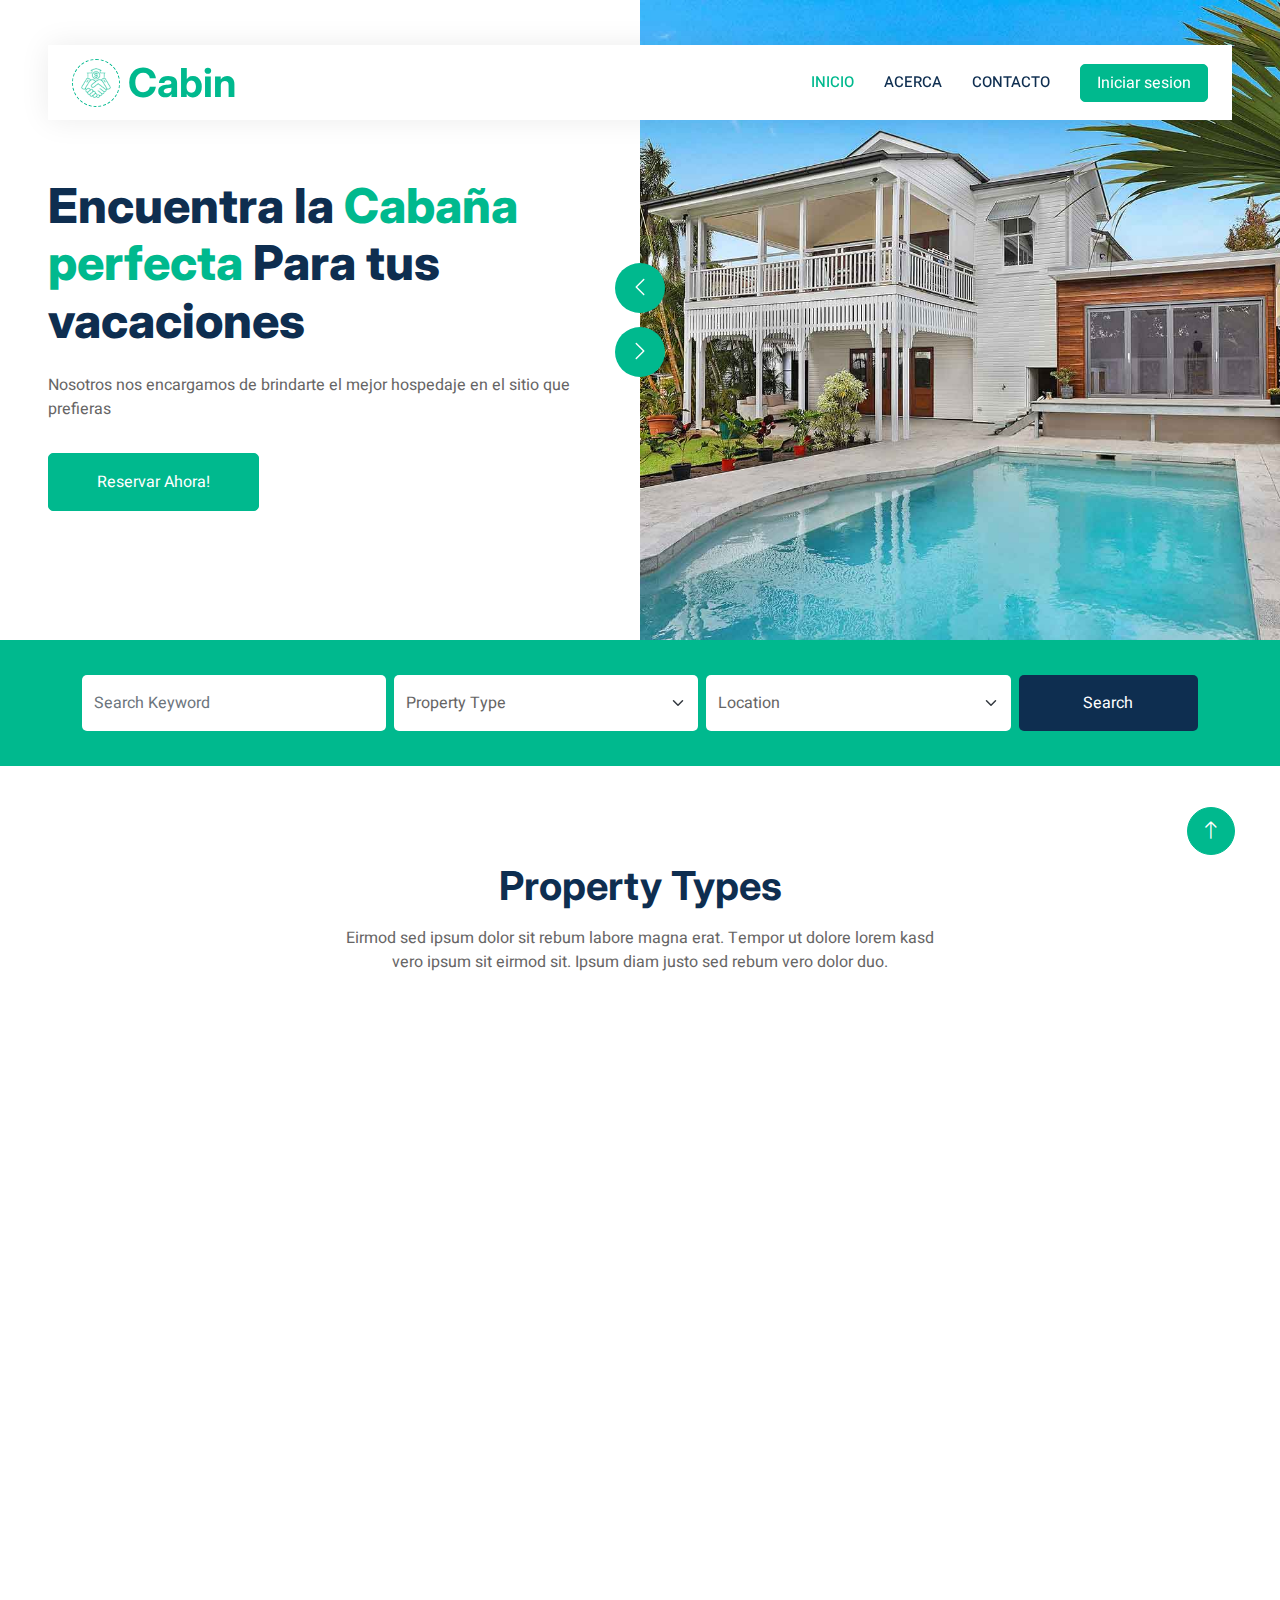
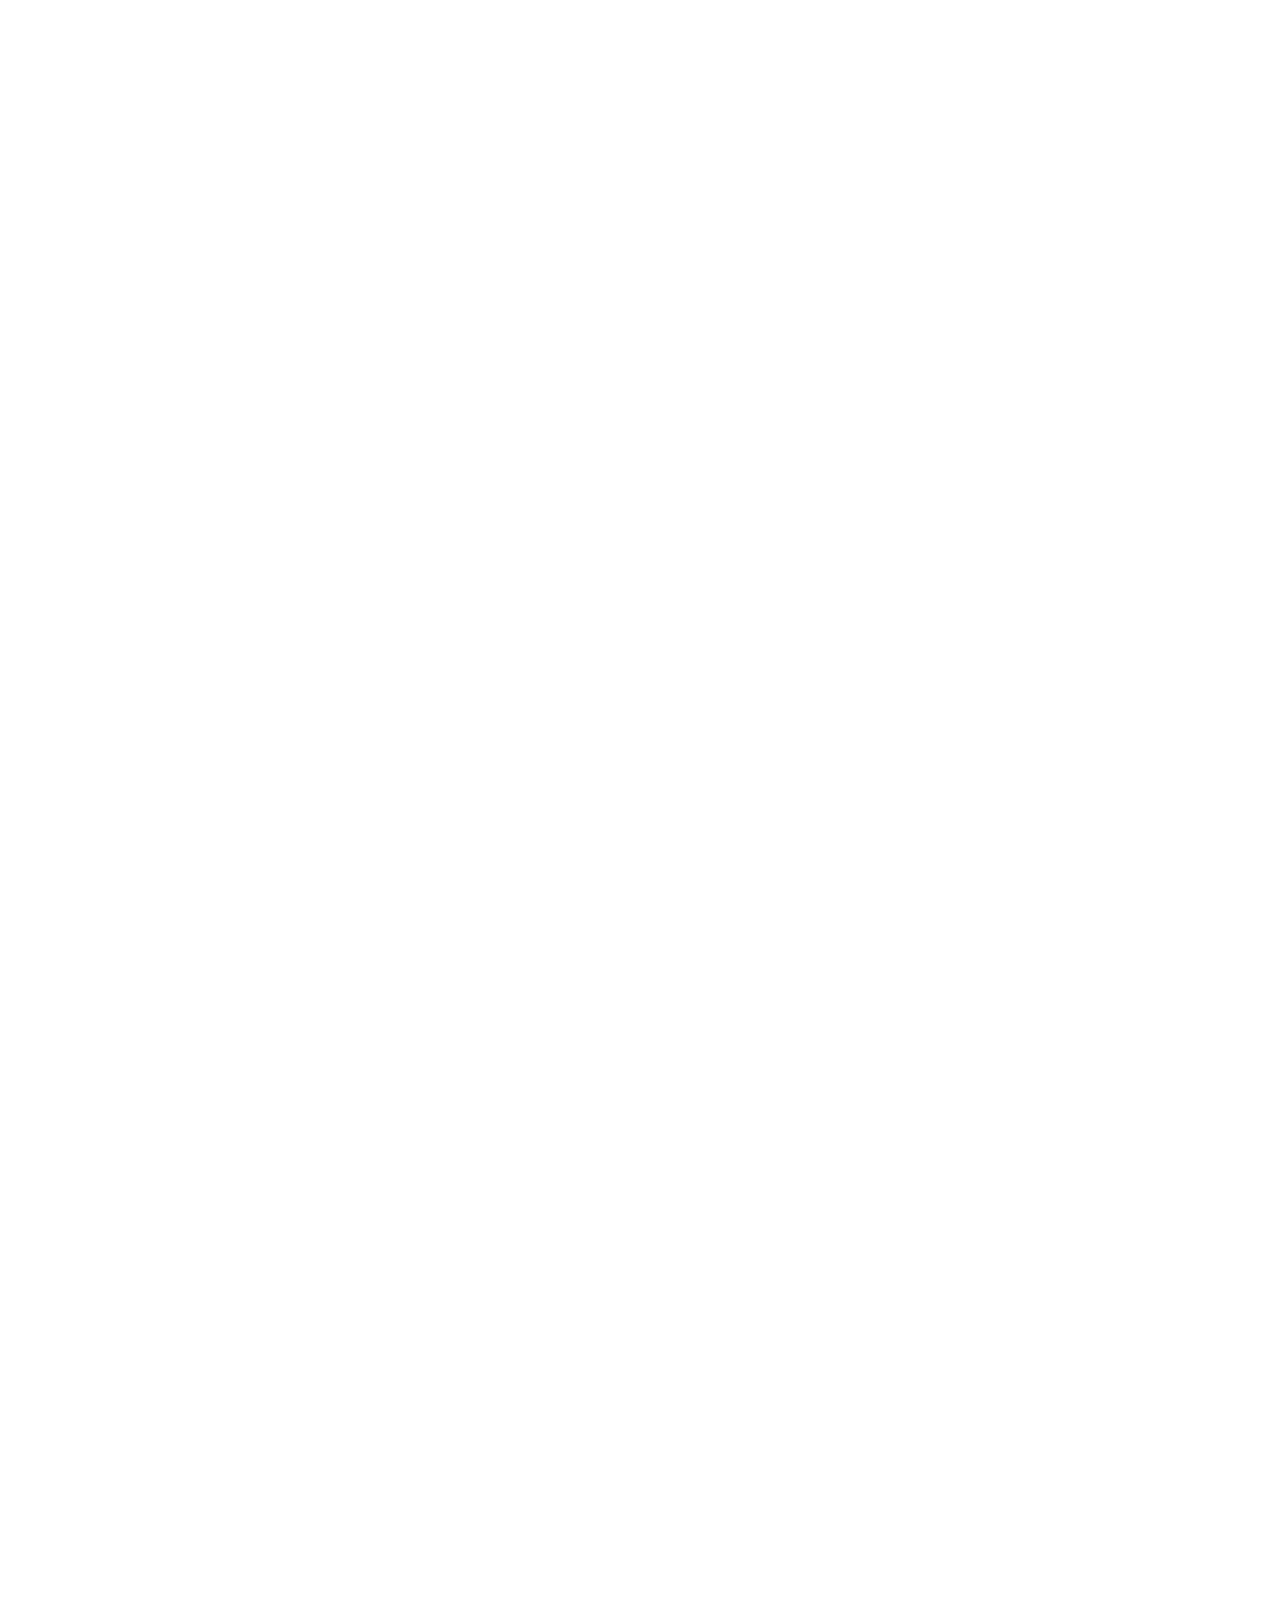
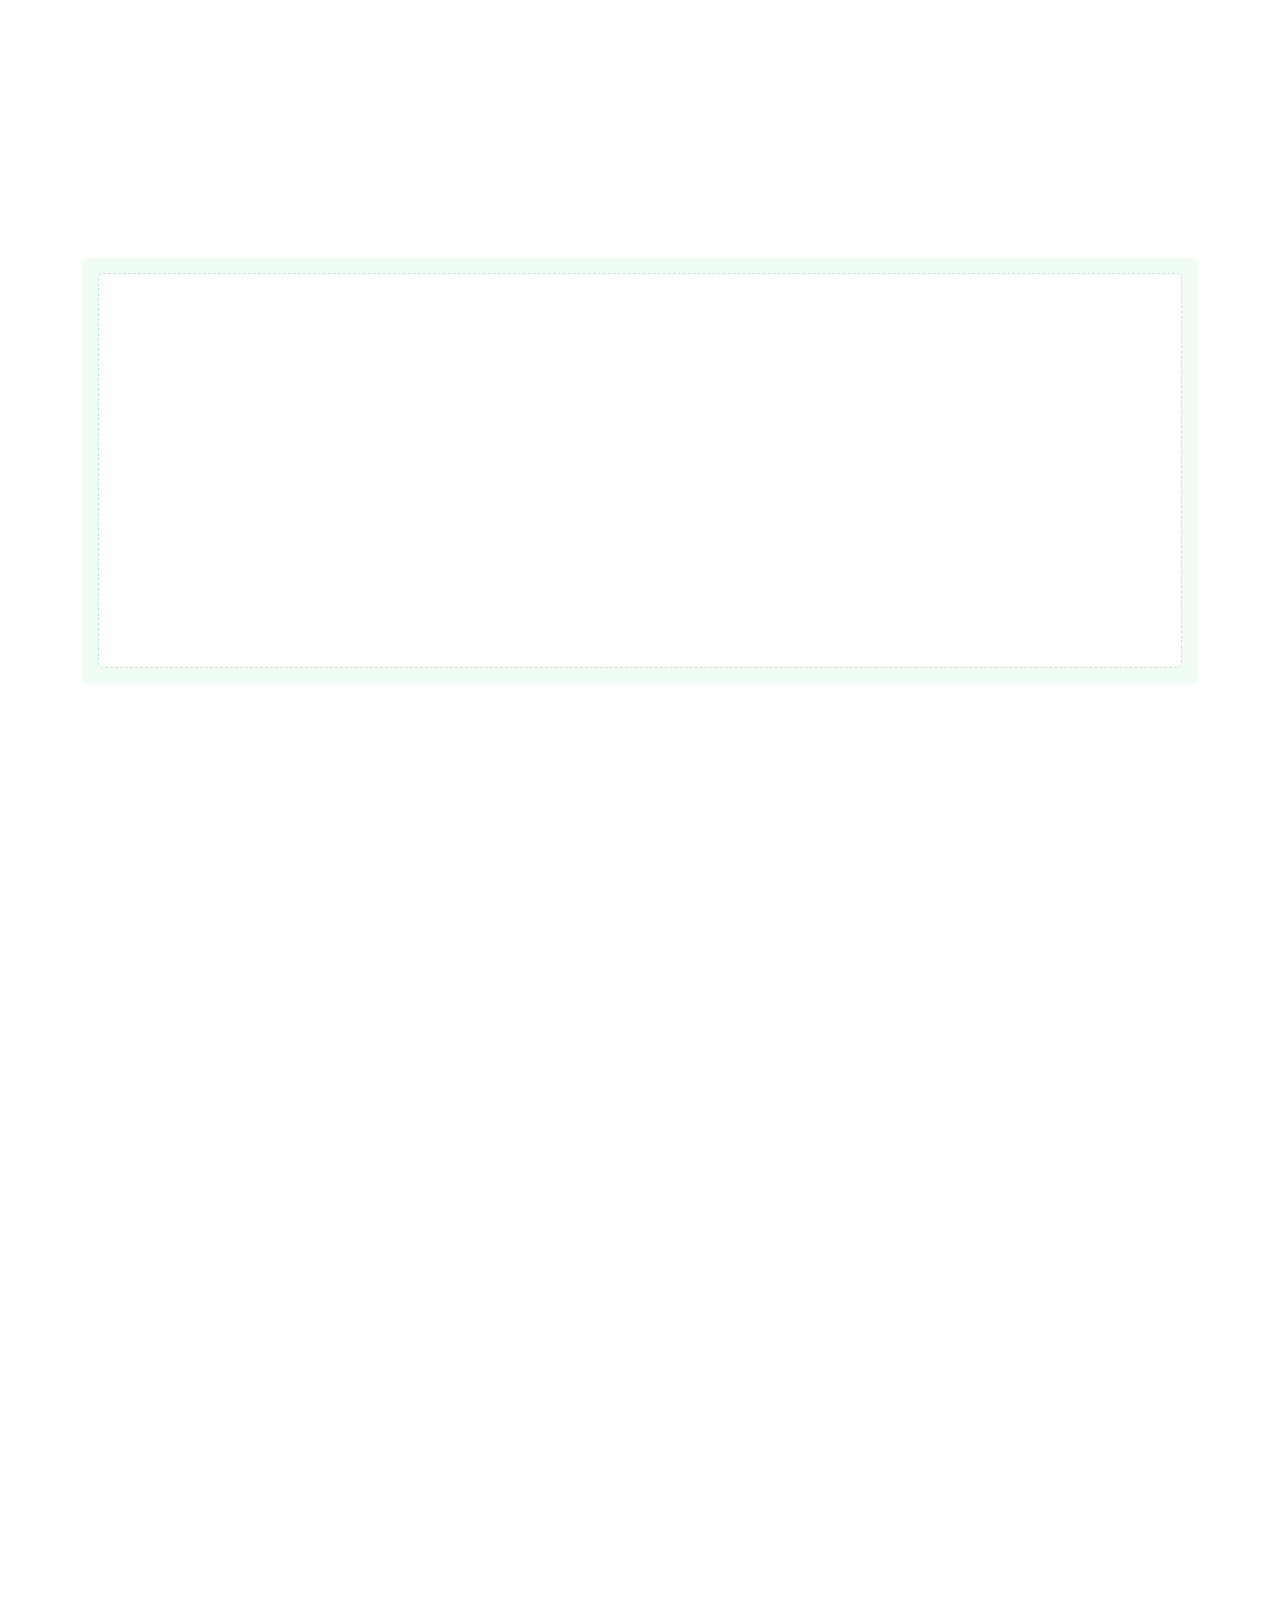
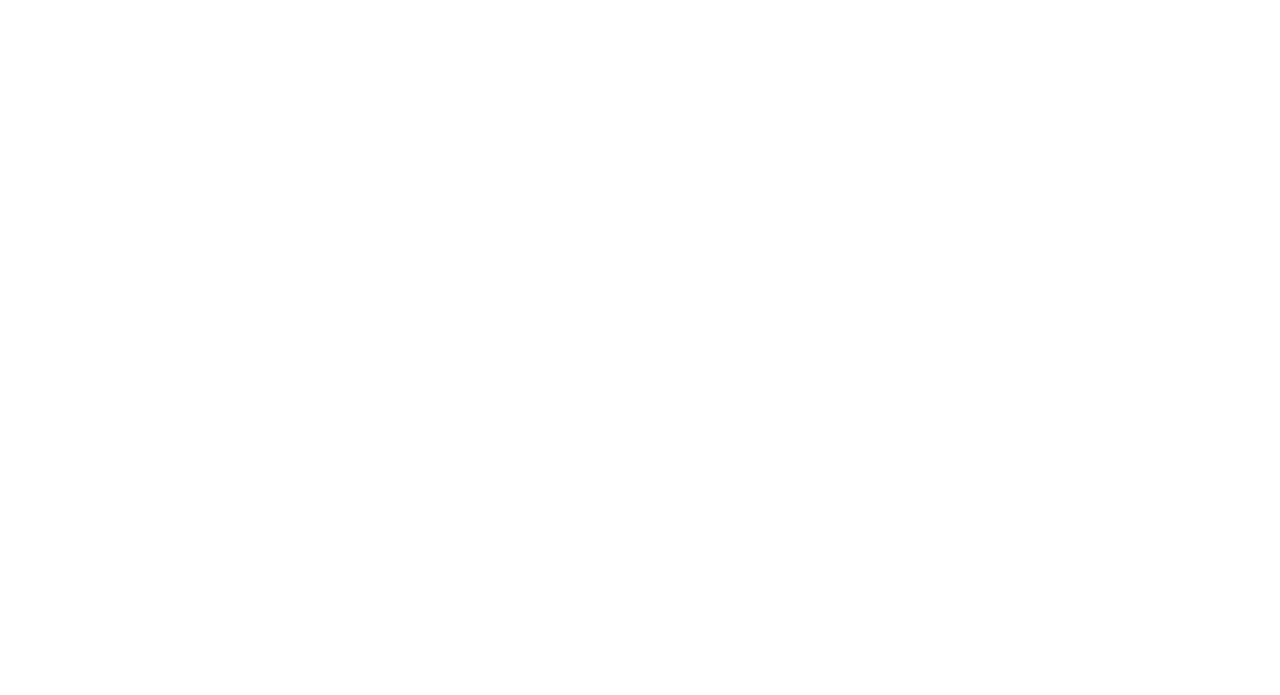
<file: index.html>
<!DOCTYPE html>
<html lang="en">

<head>
    <meta charset="utf-8">
    <title>Cabin - Bienvenido</title>
    <meta content="width=device-width, initial-scale=1.0" name="viewport">
    <meta content="" name="keywords">
    <meta content="" name="description">

    <!-- Favicon -->
    <link href="img/favicon.ico" rel="icon">

    <!-- Google Web Fonts -->
    <link rel="preconnect" href="https://fonts.googleapis.com">
    <link rel="preconnect" href="https://fonts.gstatic.com" crossorigin>
    <link href="https://fonts.googleapis.com/css2?family=Heebo:wght@400;500;600&family=Inter:wght@700;800&display=swap" rel="stylesheet">
    
    <!-- Icon Font Stylesheet -->
    <link href="https://cdnjs.cloudflare.com/ajax/libs/font-awesome/5.10.0/css/all.min.css" rel="stylesheet">
    <link href="https://cdn.jsdelivr.net/npm/bootstrap-icons@1.4.1/font/bootstrap-icons.css" rel="stylesheet">

    <!-- Libraries Stylesheet -->
    <link href="lib/animate/animate.min.css" rel="stylesheet">
    <link href="lib/owlcarousel/assets/owl.carousel.min.css" rel="stylesheet">

    <!-- Customized Bootstrap Stylesheet -->
    <link href="css/bootstrap.min.css" rel="stylesheet">

    <!-- Template Stylesheet -->
    <link href="css/style.css" rel="stylesheet">
</head>

<body>
    <div class="container-xxl bg-white p-0">
        <!-- Spinner Start -->
        <div id="spinner" class="show bg-white position-fixed translate-middle w-100 vh-100 top-50 start-50 d-flex align-items-center justify-content-center">
            <div class="spinner-border text-primary" style="width: 3rem; height: 3rem;" role="status">
                <span class="sr-only">Loading...</span>
            </div>
        </div>
        <!-- Spinner End -->


        <!-- Navbar Start -->
        <div class="container-fluid nav-bar bg-transparent">
            <nav class="navbar navbar-expand-lg bg-white navbar-light py-0 px-4">
                <a href="index.html" class="navbar-brand d-flex align-items-center text-center">
                    <div class="icon p-2 me-2">
                        <img class="img-fluid" src="img/icon-deal.png" alt="Icon" style="width: 30px; height: 30px;">
                    </div>
                    <h1 class="m-0 text-primary">Cabin</h1>
                </a>
                <button type="button" class="navbar-toggler" data-bs-toggle="collapse" data-bs-target="#navbarCollapse">
                    <span class="navbar-toggler-icon"></span>
                </button>
                <div class="collapse navbar-collapse" id="navbarCollapse">
                    <div class="navbar-nav ms-auto">
                        <a href="index.html" class="nav-item nav-link active">Inicio</a>
                        <a href="about.html" class="nav-item nav-link">Acerca</a>
                        <a href="contact.html" class="nav-item nav-link">Contacto</a>
                    </div>
                    <a href="" class="btn btn-primary px-3 d-none d-lg-flex">Iniciar sesion</a>
                </div>
            </nav>
        </div>
        <!-- Navbar End -->


        <!-- Header Start -->
        <div class="container-fluid header bg-white p-0">
            <div class="row g-0 align-items-center flex-column-reverse flex-md-row">
                <div class="col-md-6 p-5 mt-lg-5">
                    <h1 class="display-5 animated fadeIn mb-4">Encuentra la <span class="text-primary">Cabaña perfecta</span> Para tus vacaciones</h1>
                    <p class="animated fadeIn mb-4 pb-2">Nosotros nos encargamos de brindarte el mejor hospedaje en el sitio que prefieras</p>
                    <a href="" class="btn btn-primary py-3 px-5 me-3 animated fadeIn">Reservar Ahora!</a>
                </div>
                <!-- Imagenes del carrousel -->
                <div class="col-md-6 animated fadeIn">
                    <div class="owl-carousel header-carousel">
                        <div class="owl-carousel-item">
                            <img class="img-fluid" src="img/carousel-1.jpg" alt="">
                        </div>
                        <div class="owl-carousel-item">
                            <img class="img-fluid" src="img/carousel-2.jpg" alt="">
                        </div>
                    </div>
                </div>
            </div>
        </div>
        <!-- Header End -->


        <!-- Search Start -->
        <div class="container-fluid bg-primary mb-5 wow fadeIn" data-wow-delay="0.1s" style="padding: 35px;">
            <div class="container">
                <div class="row g-2">
                    <div class="col-md-10">
                        <div class="row g-2">
                            <div class="col-md-4">
                                <input type="text" class="form-control border-0 py-3" placeholder="Search Keyword">
                            </div>
                            <div class="col-md-4">
                                <select class="form-select border-0 py-3">
                                    <option selected>Property Type</option>
                                    <option value="1">Property Type 1</option>
                                    <option value="2">Property Type 2</option>
                                    <option value="3">Property Type 3</option>
                                </select>
                            </div>
                            <div class="col-md-4">
                                <select class="form-select border-0 py-3">
                                    <option selected>Location</option>
                                    <option value="1">Location 1</option>
                                    <option value="2">Location 2</option>
                                    <option value="3">Location 3</option>
                                </select>
                            </div>
                        </div>
                    </div>
                    <div class="col-md-2">
                        <button class="btn btn-dark border-0 w-100 py-3">Search</button>
                    </div>
                </div>
            </div>
        </div>
        <!-- Search End -->


        <!-- Category Start -->
        <div class="container-xxl py-5">
            <div class="container">
                <div class="text-center mx-auto mb-5 wow fadeInUp" data-wow-delay="0.1s" style="max-width: 600px;">
                    <h1 class="mb-3">Property Types</h1>
                    <p>Eirmod sed ipsum dolor sit rebum labore magna erat. Tempor ut dolore lorem kasd vero ipsum sit eirmod sit. Ipsum diam justo sed rebum vero dolor duo.</p>
                </div>
                <div class="row g-4">
                    <div class="col-lg-3 col-sm-6 wow fadeInUp" data-wow-delay="0.1s">
                        <a class="cat-item d-block bg-light text-center rounded p-3" href="">
                            <div class="rounded p-4">
                                <div class="icon mb-3">
                                    <img class="img-fluid" src="img/icon-apartment.png" alt="Icon">
                                </div>
                                <h6>Apartment</h6>
                                <span>123 Properties</span>
                            </div>
                        </a>
                    </div>
                    <div class="col-lg-3 col-sm-6 wow fadeInUp" data-wow-delay="0.3s">
                        <a class="cat-item d-block bg-light text-center rounded p-3" href="">
                            <div class="rounded p-4">
                                <div class="icon mb-3">
                                    <img class="img-fluid" src="img/icon-villa.png" alt="Icon">
                                </div>
                                <h6>Villa</h6>
                                <span>123 Properties</span>
                            </div>
                        </a>
                    </div>
                    <div class="col-lg-3 col-sm-6 wow fadeInUp" data-wow-delay="0.5s">
                        <a class="cat-item d-block bg-light text-center rounded p-3" href="">
                            <div class="rounded p-4">
                                <div class="icon mb-3">
                                    <img class="img-fluid" src="img/icon-house.png" alt="Icon">
                                </div>
                                <h6>Home</h6>
                                <span>123 Properties</span>
                            </div>
                        </a>
                    </div>
                    <div class="col-lg-3 col-sm-6 wow fadeInUp" data-wow-delay="0.7s">
                        <a class="cat-item d-block bg-light text-center rounded p-3" href="">
                            <div class="rounded p-4">
                                <div class="icon mb-3">
                                    <img class="img-fluid" src="img/icon-housing.png" alt="Icon">
                                </div>
                                <h6>Office</h6>
                                <span>123 Properties</span>
                            </div>
                        </a>
                    </div>
                    <div class="col-lg-3 col-sm-6 wow fadeInUp" data-wow-delay="0.1s">
                        <a class="cat-item d-block bg-light text-center rounded p-3" href="">
                            <div class="rounded p-4">
                                <div class="icon mb-3">
                                    <img class="img-fluid" src="img/icon-building.png" alt="Icon">
                                </div>
                                <h6>Building</h6>
                                <span>123 Properties</span>
                            </div>
                        </a>
                    </div>
                    <div class="col-lg-3 col-sm-6 wow fadeInUp" data-wow-delay="0.3s">
                        <a class="cat-item d-block bg-light text-center rounded p-3" href="">
                            <div class="rounded p-4">
                                <div class="icon mb-3">
                                    <img class="img-fluid" src="img/icon-neighborhood.png" alt="Icon">
                                </div>
                                <h6>Townhouse</h6>
                                <span>123 Properties</span>
                            </div>
                        </a>
                    </div>
                    <div class="col-lg-3 col-sm-6 wow fadeInUp" data-wow-delay="0.5s">
                        <a class="cat-item d-block bg-light text-center rounded p-3" href="">
                            <div class="rounded p-4">
                                <div class="icon mb-3">
                                    <img class="img-fluid" src="img/icon-condominium.png" alt="Icon">
                                </div>
                                <h6>Shop</h6>
                                <span>123 Properties</span>
                            </div>
                        </a>
                    </div>
                    <div class="col-lg-3 col-sm-6 wow fadeInUp" data-wow-delay="0.7s">
                        <a class="cat-item d-block bg-light text-center rounded p-3" href="">
                            <div class="rounded p-4">
                                <div class="icon mb-3">
                                    <img class="img-fluid" src="img/icon-luxury.png" alt="Icon">
                                </div>
                                <h6>Garage</h6>
                                <span>123 Properties</span>
                            </div>
                        </a>
                    </div>
                </div>
            </div>
        </div>
        <!-- Category End -->


        <!-- About Start -->
        <div class="container-xxl py-5">
            <div class="container">
                <div class="row g-5 align-items-center">
                    <div class="col-lg-6 wow fadeIn" data-wow-delay="0.1s">
                        <div class="about-img position-relative overflow-hidden p-5 pe-0">
                            <img class="img-fluid w-100" src="img/about.jpg">
                        </div>
                    </div>
                    <div class="col-lg-6 wow fadeIn" data-wow-delay="0.5s">
                        <h1 class="mb-4">#1 Place To Find The Perfect Property</h1>
                        <p class="mb-4">Tempor erat elitr rebum at clita. Diam dolor diam ipsum sit. Aliqu diam amet diam et eos. Clita erat ipsum et lorem et sit, sed stet lorem sit clita duo justo magna dolore erat amet</p>
                        <p><i class="fa fa-check text-primary me-3"></i>Tempor erat elitr rebum at clita</p>
                        <p><i class="fa fa-check text-primary me-3"></i>Aliqu diam amet diam et eos</p>
                        <p><i class="fa fa-check text-primary me-3"></i>Clita duo justo magna dolore erat amet</p>
                        <a class="btn btn-primary py-3 px-5 mt-3" href="">Read More</a>
                    </div>
                </div>
            </div>
        </div>
        <!-- About End -->


        <!-- Property List Start -->
        <div class="container-xxl py-5">
            <div class="container">
                <div class="row g-0 gx-5 align-items-end">
                    <div class="col-lg-6">
                        <div class="text-start mx-auto mb-5 wow slideInLeft" data-wow-delay="0.1s">
                            <h1 class="mb-3">Property Listing</h1>
                            <p>Eirmod sed ipsum dolor sit rebum labore magna erat. Tempor ut dolore lorem kasd vero ipsum sit eirmod sit diam justo sed rebum.</p>
                        </div>
                    </div>
                    <div class="col-lg-6 text-start text-lg-end wow slideInRight" data-wow-delay="0.1s">
                        <ul class="nav nav-pills d-inline-flex justify-content-end mb-5">
                            <li class="nav-item me-2">
                                <a class="btn btn-outline-primary active" data-bs-toggle="pill" href="#tab-1">Featured</a>
                            </li>
                            <li class="nav-item me-2">
                                <a class="btn btn-outline-primary" data-bs-toggle="pill" href="#tab-2">For Sell</a>
                            </li>
                            <li class="nav-item me-0">
                                <a class="btn btn-outline-primary" data-bs-toggle="pill" href="#tab-3">For Rent</a>
                            </li>
                        </ul>
                    </div>
                </div>
                <div class="tab-content">
                    <div id="tab-1" class="tab-pane fade show p-0 active">
                        <div class="row g-4">
                            <div class="col-lg-4 col-md-6 wow fadeInUp" data-wow-delay="0.1s">
                                <div class="property-item rounded overflow-hidden">
                                    <div class="position-relative overflow-hidden">
                                        <a href=""><img class="img-fluid" src="img/property-1.jpg" alt=""></a>
                                        <div class="bg-primary rounded text-white position-absolute start-0 top-0 m-4 py-1 px-3">For Sell</div>
                                        <div class="bg-white rounded-top text-primary position-absolute start-0 bottom-0 mx-4 pt-1 px-3">Appartment</div>
                                    </div>
                                    <div class="p-4 pb-0">
                                        <h5 class="text-primary mb-3">$12,345</h5>
                                        <a class="d-block h5 mb-2" href="">Golden Urban House For Sell</a>
                                        <p><i class="fa fa-map-marker-alt text-primary me-2"></i>123 Street, New York, USA</p>
                                    </div>
                                    <div class="d-flex border-top">
                                        <small class="flex-fill text-center border-end py-2"><i class="fa fa-ruler-combined text-primary me-2"></i>1000 Sqft</small>
                                        <small class="flex-fill text-center border-end py-2"><i class="fa fa-bed text-primary me-2"></i>3 Bed</small>
                                        <small class="flex-fill text-center py-2"><i class="fa fa-bath text-primary me-2"></i>2 Bath</small>
                                    </div>
                                </div>
                            </div>
                            <div class="col-lg-4 col-md-6 wow fadeInUp" data-wow-delay="0.3s">
                                <div class="property-item rounded overflow-hidden">
                                    <div class="position-relative overflow-hidden">
                                        <a href=""><img class="img-fluid" src="img/property-2.jpg" alt=""></a>
                                        <div class="bg-primary rounded text-white position-absolute start-0 top-0 m-4 py-1 px-3">For Rent</div>
                                        <div class="bg-white rounded-top text-primary position-absolute start-0 bottom-0 mx-4 pt-1 px-3">Villa</div>
                                    </div>
                                    <div class="p-4 pb-0">
                                        <h5 class="text-primary mb-3">$12,345</h5>
                                        <a class="d-block h5 mb-2" href="">Golden Urban House For Sell</a>
                                        <p><i class="fa fa-map-marker-alt text-primary me-2"></i>123 Street, New York, USA</p>
                                    </div>
                                    <div class="d-flex border-top">
                                        <small class="flex-fill text-center border-end py-2"><i class="fa fa-ruler-combined text-primary me-2"></i>1000 Sqft</small>
                                        <small class="flex-fill text-center border-end py-2"><i class="fa fa-bed text-primary me-2"></i>3 Bed</small>
                                        <small class="flex-fill text-center py-2"><i class="fa fa-bath text-primary me-2"></i>2 Bath</small>
                                    </div>
                                </div>
                            </div>
                            <div class="col-lg-4 col-md-6 wow fadeInUp" data-wow-delay="0.5s">
                                <div class="property-item rounded overflow-hidden">
                                    <div class="position-relative overflow-hidden">
                                        <a href=""><img class="img-fluid" src="img/property-3.jpg" alt=""></a>
                                        <div class="bg-primary rounded text-white position-absolute start-0 top-0 m-4 py-1 px-3">For Sell</div>
                                        <div class="bg-white rounded-top text-primary position-absolute start-0 bottom-0 mx-4 pt-1 px-3">Office</div>
                                    </div>
                                    <div class="p-4 pb-0">
                                        <h5 class="text-primary mb-3">$12,345</h5>
                                        <a class="d-block h5 mb-2" href="">Golden Urban House For Sell</a>
                                        <p><i class="fa fa-map-marker-alt text-primary me-2"></i>123 Street, New York, USA</p>
                                    </div>
                                    <div class="d-flex border-top">
                                        <small class="flex-fill text-center border-end py-2"><i class="fa fa-ruler-combined text-primary me-2"></i>1000 Sqft</small>
                                        <small class="flex-fill text-center border-end py-2"><i class="fa fa-bed text-primary me-2"></i>3 Bed</small>
                                        <small class="flex-fill text-center py-2"><i class="fa fa-bath text-primary me-2"></i>2 Bath</small>
                                    </div>
                                </div>
                            </div>
                            <div class="col-lg-4 col-md-6 wow fadeInUp" data-wow-delay="0.1s">
                                <div class="property-item rounded overflow-hidden">
                                    <div class="position-relative overflow-hidden">
                                        <a href=""><img class="img-fluid" src="img/property-4.jpg" alt=""></a>
                                        <div class="bg-primary rounded text-white position-absolute start-0 top-0 m-4 py-1 px-3">For Rent</div>
                                        <div class="bg-white rounded-top text-primary position-absolute start-0 bottom-0 mx-4 pt-1 px-3">Building</div>
                                    </div>
                                    <div class="p-4 pb-0">
                                        <h5 class="text-primary mb-3">$12,345</h5>
                                        <a class="d-block h5 mb-2" href="">Golden Urban House For Sell</a>
                                        <p><i class="fa fa-map-marker-alt text-primary me-2"></i>123 Street, New York, USA</p>
                                    </div>
                                    <div class="d-flex border-top">
                                        <small class="flex-fill text-center border-end py-2"><i class="fa fa-ruler-combined text-primary me-2"></i>1000 Sqft</small>
                                        <small class="flex-fill text-center border-end py-2"><i class="fa fa-bed text-primary me-2"></i>3 Bed</small>
                                        <small class="flex-fill text-center py-2"><i class="fa fa-bath text-primary me-2"></i>2 Bath</small>
                                    </div>
                                </div>
                            </div>
                            <div class="col-lg-4 col-md-6 wow fadeInUp" data-wow-delay="0.3s">
                                <div class="property-item rounded overflow-hidden">
                                    <div class="position-relative overflow-hidden">
                                        <a href=""><img class="img-fluid" src="img/property-5.jpg" alt=""></a>
                                        <div class="bg-primary rounded text-white position-absolute start-0 top-0 m-4 py-1 px-3">For Sell</div>
                                        <div class="bg-white rounded-top text-primary position-absolute start-0 bottom-0 mx-4 pt-1 px-3">Home</div>
                                    </div>
                                    <div class="p-4 pb-0">
                                        <h5 class="text-primary mb-3">$12,345</h5>
                                        <a class="d-block h5 mb-2" href="">Golden Urban House For Sell</a>
                                        <p><i class="fa fa-map-marker-alt text-primary me-2"></i>123 Street, New York, USA</p>
                                    </div>
                                    <div class="d-flex border-top">
                                        <small class="flex-fill text-center border-end py-2"><i class="fa fa-ruler-combined text-primary me-2"></i>1000 Sqft</small>
                                        <small class="flex-fill text-center border-end py-2"><i class="fa fa-bed text-primary me-2"></i>3 Bed</small>
                                        <small class="flex-fill text-center py-2"><i class="fa fa-bath text-primary me-2"></i>2 Bath</small>
                                    </div>
                                </div>
                            </div>
                            <div class="col-lg-4 col-md-6 wow fadeInUp" data-wow-delay="0.5s">
                                <div class="property-item rounded overflow-hidden">
                                    <div class="position-relative overflow-hidden">
                                        <a href=""><img class="img-fluid" src="img/property-6.jpg" alt=""></a>
                                        <div class="bg-primary rounded text-white position-absolute start-0 top-0 m-4 py-1 px-3">For Rent</div>
                                        <div class="bg-white rounded-top text-primary position-absolute start-0 bottom-0 mx-4 pt-1 px-3">Shop</div>
                                    </div>
                                    <div class="p-4 pb-0">
                                        <h5 class="text-primary mb-3">$12,345</h5>
                                        <a class="d-block h5 mb-2" href="">Golden Urban House For Sell</a>
                                        <p><i class="fa fa-map-marker-alt text-primary me-2"></i>123 Street, New York, USA</p>
                                    </div>
                                    <div class="d-flex border-top">
                                        <small class="flex-fill text-center border-end py-2"><i class="fa fa-ruler-combined text-primary me-2"></i>1000 Sqft</small>
                                        <small class="flex-fill text-center border-end py-2"><i class="fa fa-bed text-primary me-2"></i>3 Bed</small>
                                        <small class="flex-fill text-center py-2"><i class="fa fa-bath text-primary me-2"></i>2 Bath</small>
                                    </div>
                                </div>
                            </div>
                            <div class="col-12 text-center wow fadeInUp" data-wow-delay="0.1s">
                                <a class="btn btn-primary py-3 px-5" href="">Browse More Property</a>
                            </div>
                        </div>
                    </div>
                    <div id="tab-2" class="tab-pane fade show p-0">
                        <div class="row g-4">
                            <div class="col-lg-4 col-md-6">
                                <div class="property-item rounded overflow-hidden">
                                    <div class="position-relative overflow-hidden">
                                        <a href=""><img class="img-fluid" src="img/property-1.jpg" alt=""></a>
                                        <div class="bg-primary rounded text-white position-absolute start-0 top-0 m-4 py-1 px-3">For Sell</div>
                                        <div class="bg-white rounded-top text-primary position-absolute start-0 bottom-0 mx-4 pt-1 px-3">Appartment</div>
                                    </div>
                                    <div class="p-4 pb-0">
                                        <h5 class="text-primary mb-3">$12,345</h5>
                                        <a class="d-block h5 mb-2" href="">Golden Urban House For Sell</a>
                                        <p><i class="fa fa-map-marker-alt text-primary me-2"></i>123 Street, New York, USA</p>
                                    </div>
                                    <div class="d-flex border-top">
                                        <small class="flex-fill text-center border-end py-2"><i class="fa fa-ruler-combined text-primary me-2"></i>1000 Sqft</small>
                                        <small class="flex-fill text-center border-end py-2"><i class="fa fa-bed text-primary me-2"></i>3 Bed</small>
                                        <small class="flex-fill text-center py-2"><i class="fa fa-bath text-primary me-2"></i>2 Bath</small>
                                    </div>
                                </div>
                            </div>
                            <div class="col-lg-4 col-md-6">
                                <div class="property-item rounded overflow-hidden">
                                    <div class="position-relative overflow-hidden">
                                        <a href=""><img class="img-fluid" src="img/property-2.jpg" alt=""></a>
                                        <div class="bg-primary rounded text-white position-absolute start-0 top-0 m-4 py-1 px-3">For Rent</div>
                                        <div class="bg-white rounded-top text-primary position-absolute start-0 bottom-0 mx-4 pt-1 px-3">Villa</div>
                                    </div>
                                    <div class="p-4 pb-0">
                                        <h5 class="text-primary mb-3">$12,345</h5>
                                        <a class="d-block h5 mb-2" href="">Golden Urban House For Sell</a>
                                        <p><i class="fa fa-map-marker-alt text-primary me-2"></i>123 Street, New York, USA</p>
                                    </div>
                                    <div class="d-flex border-top">
                                        <small class="flex-fill text-center border-end py-2"><i class="fa fa-ruler-combined text-primary me-2"></i>1000 Sqft</small>
                                        <small class="flex-fill text-center border-end py-2"><i class="fa fa-bed text-primary me-2"></i>3 Bed</small>
                                        <small class="flex-fill text-center py-2"><i class="fa fa-bath text-primary me-2"></i>2 Bath</small>
                                    </div>
                                </div>
                            </div>
                            <div class="col-lg-4 col-md-6">
                                <div class="property-item rounded overflow-hidden">
                                    <div class="position-relative overflow-hidden">
                                        <a href=""><img class="img-fluid" src="img/property-3.jpg" alt=""></a>
                                        <div class="bg-primary rounded text-white position-absolute start-0 top-0 m-4 py-1 px-3">For Sell</div>
                                        <div class="bg-white rounded-top text-primary position-absolute start-0 bottom-0 mx-4 pt-1 px-3">Office</div>
                                    </div>
                                    <div class="p-4 pb-0">
                                        <h5 class="text-primary mb-3">$12,345</h5>
                                        <a class="d-block h5 mb-2" href="">Golden Urban House For Sell</a>
                                        <p><i class="fa fa-map-marker-alt text-primary me-2"></i>123 Street, New York, USA</p>
                                    </div>
                                    <div class="d-flex border-top">
                                        <small class="flex-fill text-center border-end py-2"><i class="fa fa-ruler-combined text-primary me-2"></i>1000 Sqft</small>
                                        <small class="flex-fill text-center border-end py-2"><i class="fa fa-bed text-primary me-2"></i>3 Bed</small>
                                        <small class="flex-fill text-center py-2"><i class="fa fa-bath text-primary me-2"></i>2 Bath</small>
                                    </div>
                                </div>
                            </div>
                            <div class="col-lg-4 col-md-6">
                                <div class="property-item rounded overflow-hidden">
                                    <div class="position-relative overflow-hidden">
                                        <a href=""><img class="img-fluid" src="img/property-4.jpg" alt=""></a>
                                        <div class="bg-primary rounded text-white position-absolute start-0 top-0 m-4 py-1 px-3">For Rent</div>
                                        <div class="bg-white rounded-top text-primary position-absolute start-0 bottom-0 mx-4 pt-1 px-3">Building</div>
                                    </div>
                                    <div class="p-4 pb-0">
                                        <h5 class="text-primary mb-3">$12,345</h5>
                                        <a class="d-block h5 mb-2" href="">Golden Urban House For Sell</a>
                                        <p><i class="fa fa-map-marker-alt text-primary me-2"></i>123 Street, New York, USA</p>
                                    </div>
                                    <div class="d-flex border-top">
                                        <small class="flex-fill text-center border-end py-2"><i class="fa fa-ruler-combined text-primary me-2"></i>1000 Sqft</small>
                                        <small class="flex-fill text-center border-end py-2"><i class="fa fa-bed text-primary me-2"></i>3 Bed</small>
                                        <small class="flex-fill text-center py-2"><i class="fa fa-bath text-primary me-2"></i>2 Bath</small>
                                    </div>
                                </div>
                            </div>
                            <div class="col-lg-4 col-md-6">
                                <div class="property-item rounded overflow-hidden">
                                    <div class="position-relative overflow-hidden">
                                        <a href=""><img class="img-fluid" src="img/property-5.jpg" alt=""></a>
                                        <div class="bg-primary rounded text-white position-absolute start-0 top-0 m-4 py-1 px-3">For Sell</div>
                                        <div class="bg-white rounded-top text-primary position-absolute start-0 bottom-0 mx-4 pt-1 px-3">Home</div>
                                    </div>
                                    <div class="p-4 pb-0">
                                        <h5 class="text-primary mb-3">$12,345</h5>
                                        <a class="d-block h5 mb-2" href="">Golden Urban House For Sell</a>
                                        <p><i class="fa fa-map-marker-alt text-primary me-2"></i>123 Street, New York, USA</p>
                                    </div>
                                    <div class="d-flex border-top">
                                        <small class="flex-fill text-center border-end py-2"><i class="fa fa-ruler-combined text-primary me-2"></i>1000 Sqft</small>
                                        <small class="flex-fill text-center border-end py-2"><i class="fa fa-bed text-primary me-2"></i>3 Bed</small>
                                        <small class="flex-fill text-center py-2"><i class="fa fa-bath text-primary me-2"></i>2 Bath</small>
                                    </div>
                                </div>
                            </div>
                            <div class="col-lg-4 col-md-6">
                                <div class="property-item rounded overflow-hidden">
                                    <div class="position-relative overflow-hidden">
                                        <a href=""><img class="img-fluid" src="img/property-6.jpg" alt=""></a>
                                        <div class="bg-primary rounded text-white position-absolute start-0 top-0 m-4 py-1 px-3">For Rent</div>
                                        <div class="bg-white rounded-top text-primary position-absolute start-0 bottom-0 mx-4 pt-1 px-3">Shop</div>
                                    </div>
                                    <div class="p-4 pb-0">
                                        <h5 class="text-primary mb-3">$12,345</h5>
                                        <a class="d-block h5 mb-2" href="">Golden Urban House For Sell</a>
                                        <p><i class="fa fa-map-marker-alt text-primary me-2"></i>123 Street, New York, USA</p>
                                    </div>
                                    <div class="d-flex border-top">
                                        <small class="flex-fill text-center border-end py-2"><i class="fa fa-ruler-combined text-primary me-2"></i>1000 Sqft</small>
                                        <small class="flex-fill text-center border-end py-2"><i class="fa fa-bed text-primary me-2"></i>3 Bed</small>
                                        <small class="flex-fill text-center py-2"><i class="fa fa-bath text-primary me-2"></i>2 Bath</small>
                                    </div>
                                </div>
                            </div>
                            <div class="col-12 text-center">
                                <a class="btn btn-primary py-3 px-5" href="">Browse More Property</a>
                            </div>
                        </div>
                    </div>
                    <div id="tab-3" class="tab-pane fade show p-0">
                        <div class="row g-4">
                            <div class="col-lg-4 col-md-6">
                                <div class="property-item rounded overflow-hidden">
                                    <div class="position-relative overflow-hidden">
                                        <a href=""><img class="img-fluid" src="img/property-1.jpg" alt=""></a>
                                        <div class="bg-primary rounded text-white position-absolute start-0 top-0 m-4 py-1 px-3">For Sell</div>
                                        <div class="bg-white rounded-top text-primary position-absolute start-0 bottom-0 mx-4 pt-1 px-3">Appartment</div>
                                    </div>
                                    <div class="p-4 pb-0">
                                        <h5 class="text-primary mb-3">$12,345</h5>
                                        <a class="d-block h5 mb-2" href="">Golden Urban House For Sell</a>
                                        <p><i class="fa fa-map-marker-alt text-primary me-2"></i>123 Street, New York, USA</p>
                                    </div>
                                    <div class="d-flex border-top">
                                        <small class="flex-fill text-center border-end py-2"><i class="fa fa-ruler-combined text-primary me-2"></i>1000 Sqft</small>
                                        <small class="flex-fill text-center border-end py-2"><i class="fa fa-bed text-primary me-2"></i>3 Bed</small>
                                        <small class="flex-fill text-center py-2"><i class="fa fa-bath text-primary me-2"></i>2 Bath</small>
                                    </div>
                                </div>
                            </div>
                            <div class="col-lg-4 col-md-6">
                                <div class="property-item rounded overflow-hidden">
                                    <div class="position-relative overflow-hidden">
                                        <a href=""><img class="img-fluid" src="img/property-2.jpg" alt=""></a>
                                        <div class="bg-primary rounded text-white position-absolute start-0 top-0 m-4 py-1 px-3">For Rent</div>
                                        <div class="bg-white rounded-top text-primary position-absolute start-0 bottom-0 mx-4 pt-1 px-3">Villa</div>
                                    </div>
                                    <div class="p-4 pb-0">
                                        <h5 class="text-primary mb-3">$12,345</h5>
                                        <a class="d-block h5 mb-2" href="">Golden Urban House For Sell</a>
                                        <p><i class="fa fa-map-marker-alt text-primary me-2"></i>123 Street, New York, USA</p>
                                    </div>
                                    <div class="d-flex border-top">
                                        <small class="flex-fill text-center border-end py-2"><i class="fa fa-ruler-combined text-primary me-2"></i>1000 Sqft</small>
                                        <small class="flex-fill text-center border-end py-2"><i class="fa fa-bed text-primary me-2"></i>3 Bed</small>
                                        <small class="flex-fill text-center py-2"><i class="fa fa-bath text-primary me-2"></i>2 Bath</small>
                                    </div>
                                </div>
                            </div>
                            <div class="col-lg-4 col-md-6">
                                <div class="property-item rounded overflow-hidden">
                                    <div class="position-relative overflow-hidden">
                                        <a href=""><img class="img-fluid" src="img/property-3.jpg" alt=""></a>
                                        <div class="bg-primary rounded text-white position-absolute start-0 top-0 m-4 py-1 px-3">For Sell</div>
                                        <div class="bg-white rounded-top text-primary position-absolute start-0 bottom-0 mx-4 pt-1 px-3">Office</div>
                                    </div>
                                    <div class="p-4 pb-0">
                                        <h5 class="text-primary mb-3">$12,345</h5>
                                        <a class="d-block h5 mb-2" href="">Golden Urban House For Sell</a>
                                        <p><i class="fa fa-map-marker-alt text-primary me-2"></i>123 Street, New York, USA</p>
                                    </div>
                                    <div class="d-flex border-top">
                                        <small class="flex-fill text-center border-end py-2"><i class="fa fa-ruler-combined text-primary me-2"></i>1000 Sqft</small>
                                        <small class="flex-fill text-center border-end py-2"><i class="fa fa-bed text-primary me-2"></i>3 Bed</small>
                                        <small class="flex-fill text-center py-2"><i class="fa fa-bath text-primary me-2"></i>2 Bath</small>
                                    </div>
                                </div>
                            </div>
                            <div class="col-lg-4 col-md-6">
                                <div class="property-item rounded overflow-hidden">
                                    <div class="position-relative overflow-hidden">
                                        <a href=""><img class="img-fluid" src="img/property-4.jpg" alt=""></a>
                                        <div class="bg-primary rounded text-white position-absolute start-0 top-0 m-4 py-1 px-3">For Rent</div>
                                        <div class="bg-white rounded-top text-primary position-absolute start-0 bottom-0 mx-4 pt-1 px-3">Building</div>
                                    </div>
                                    <div class="p-4 pb-0">
                                        <h5 class="text-primary mb-3">$12,345</h5>
                                        <a class="d-block h5 mb-2" href="">Golden Urban House For Sell</a>
                                        <p><i class="fa fa-map-marker-alt text-primary me-2"></i>123 Street, New York, USA</p>
                                    </div>
                                    <div class="d-flex border-top">
                                        <small class="flex-fill text-center border-end py-2"><i class="fa fa-ruler-combined text-primary me-2"></i>1000 Sqft</small>
                                        <small class="flex-fill text-center border-end py-2"><i class="fa fa-bed text-primary me-2"></i>3 Bed</small>
                                        <small class="flex-fill text-center py-2"><i class="fa fa-bath text-primary me-2"></i>2 Bath</small>
                                    </div>
                                </div>
                            </div>
                            <div class="col-lg-4 col-md-6">
                                <div class="property-item rounded overflow-hidden">
                                    <div class="position-relative overflow-hidden">
                                        <a href=""><img class="img-fluid" src="img/property-5.jpg" alt=""></a>
                                        <div class="bg-primary rounded text-white position-absolute start-0 top-0 m-4 py-1 px-3">For Sell</div>
                                        <div class="bg-white rounded-top text-primary position-absolute start-0 bottom-0 mx-4 pt-1 px-3">Home</div>
                                    </div>
                                    <div class="p-4 pb-0">
                                        <h5 class="text-primary mb-3">$12,345</h5>
                                        <a class="d-block h5 mb-2" href="">Golden Urban House For Sell</a>
                                        <p><i class="fa fa-map-marker-alt text-primary me-2"></i>123 Street, New York, USA</p>
                                    </div>
                                    <div class="d-flex border-top">
                                        <small class="flex-fill text-center border-end py-2"><i class="fa fa-ruler-combined text-primary me-2"></i>1000 Sqft</small>
                                        <small class="flex-fill text-center border-end py-2"><i class="fa fa-bed text-primary me-2"></i>3 Bed</small>
                                        <small class="flex-fill text-center py-2"><i class="fa fa-bath text-primary me-2"></i>2 Bath</small>
                                    </div>
                                </div>
                            </div>
                            <div class="col-lg-4 col-md-6">
                                <div class="property-item rounded overflow-hidden">
                                    <div class="position-relative overflow-hidden">
                                        <a href=""><img class="img-fluid" src="img/property-6.jpg" alt=""></a>
                                        <div class="bg-primary rounded text-white position-absolute start-0 top-0 m-4 py-1 px-3">For Rent</div>
                                        <div class="bg-white rounded-top text-primary position-absolute start-0 bottom-0 mx-4 pt-1 px-3">Shop</div>
                                    </div>
                                    <div class="p-4 pb-0">
                                        <h5 class="text-primary mb-3">$12,345</h5>
                                        <a class="d-block h5 mb-2" href="">Golden Urban House For Sell</a>
                                        <p><i class="fa fa-map-marker-alt text-primary me-2"></i>123 Street, New York, USA</p>
                                    </div>
                                    <div class="d-flex border-top">
                                        <small class="flex-fill text-center border-end py-2"><i class="fa fa-ruler-combined text-primary me-2"></i>1000 Sqft</small>
                                        <small class="flex-fill text-center border-end py-2"><i class="fa fa-bed text-primary me-2"></i>3 Bed</small>
                                        <small class="flex-fill text-center py-2"><i class="fa fa-bath text-primary me-2"></i>2 Bath</small>
                                    </div>
                                </div>
                            </div>
                            <div class="col-12 text-center">
                                <a class="btn btn-primary py-3 px-5" href="">Browse More Property</a>
                            </div>
                        </div>
                    </div>
                </div>
            </div>
        </div>
        <!-- Property List End -->


        <!-- Call to Action Start -->
        <div class="container-xxl py-5">
            <div class="container">
                <div class="bg-light rounded p-3">
                    <div class="bg-white rounded p-4" style="border: 1px dashed rgba(0, 185, 142, .3)">
                        <div class="row g-5 align-items-center">
                            <div class="col-lg-6 wow fadeIn" data-wow-delay="0.1s">
                                <img class="img-fluid rounded w-100" src="img/call-to-action.jpg" alt="">
                            </div>
                            <div class="col-lg-6 wow fadeIn" data-wow-delay="0.5s">
                                <div class="mb-4">
                                    <h1 class="mb-3">Contact With Our Certified Agent</h1>
                                    <p>Eirmod sed ipsum dolor sit rebum magna erat. Tempor lorem kasd vero ipsum sit sit diam justo sed vero dolor duo.</p>
                                </div>
                                <a href="" class="btn btn-primary py-3 px-4 me-2"><i class="fa fa-phone-alt me-2"></i>Make A Call</a>
                                <a href="" class="btn btn-dark py-3 px-4"><i class="fa fa-calendar-alt me-2"></i>Get Appoinment</a>
                            </div>
                        </div>
                    </div>
                </div>
            </div>
        </div>
        <!-- Call to Action End -->


        <!-- Team Start -->
        <div class="container-xxl py-5">
            <div class="container">
                <div class="text-center mx-auto mb-5 wow fadeInUp" data-wow-delay="0.1s" style="max-width: 600px;">
                    <h1 class="mb-3">Property Agents</h1>
                    <p>Eirmod sed ipsum dolor sit rebum labore magna erat. Tempor ut dolore lorem kasd vero ipsum sit eirmod sit. Ipsum diam justo sed rebum vero dolor duo.</p>
                </div>
                <div class="row g-4">
                    <div class="col-lg-3 col-md-6 wow fadeInUp" data-wow-delay="0.1s">
                        <div class="team-item rounded overflow-hidden">
                            <div class="position-relative">
                                <img class="img-fluid" src="img/team-1.jpg" alt="">
                                <div class="position-absolute start-50 top-100 translate-middle d-flex align-items-center">
                                    <a class="btn btn-square mx-1" href=""><i class="fab fa-facebook-f"></i></a>
                                    <a class="btn btn-square mx-1" href=""><i class="fab fa-twitter"></i></a>
                                    <a class="btn btn-square mx-1" href=""><i class="fab fa-instagram"></i></a>
                                </div>
                            </div>
                            <div class="text-center p-4 mt-3">
                                <h5 class="fw-bold mb-0">Full Name</h5>
                                <small>Designation</small>
                            </div>
                        </div>
                    </div>
                    <div class="col-lg-3 col-md-6 wow fadeInUp" data-wow-delay="0.3s">
                        <div class="team-item rounded overflow-hidden">
                            <div class="position-relative">
                                <img class="img-fluid" src="img/team-2.jpg" alt="">
                                <div class="position-absolute start-50 top-100 translate-middle d-flex align-items-center">
                                    <a class="btn btn-square mx-1" href=""><i class="fab fa-facebook-f"></i></a>
                                    <a class="btn btn-square mx-1" href=""><i class="fab fa-twitter"></i></a>
                                    <a class="btn btn-square mx-1" href=""><i class="fab fa-instagram"></i></a>
                                </div>
                            </div>
                            <div class="text-center p-4 mt-3">
                                <h5 class="fw-bold mb-0">Full Name</h5>
                                <small>Designation</small>
                            </div>
                        </div>
                    </div>
                    <div class="col-lg-3 col-md-6 wow fadeInUp" data-wow-delay="0.5s">
                        <div class="team-item rounded overflow-hidden">
                            <div class="position-relative">
                                <img class="img-fluid" src="img/team-3.jpg" alt="">
                                <div class="position-absolute start-50 top-100 translate-middle d-flex align-items-center">
                                    <a class="btn btn-square mx-1" href=""><i class="fab fa-facebook-f"></i></a>
                                    <a class="btn btn-square mx-1" href=""><i class="fab fa-twitter"></i></a>
                                    <a class="btn btn-square mx-1" href=""><i class="fab fa-instagram"></i></a>
                                </div>
                            </div>
                            <div class="text-center p-4 mt-3">
                                <h5 class="fw-bold mb-0">Full Name</h5>
                                <small>Designation</small>
                            </div>
                        </div>
                    </div>
                    <div class="col-lg-3 col-md-6 wow fadeInUp" data-wow-delay="0.7s">
                        <div class="team-item rounded overflow-hidden">
                            <div class="position-relative">
                                <img class="img-fluid" src="img/team-4.jpg" alt="">
                                <div class="position-absolute start-50 top-100 translate-middle d-flex align-items-center">
                                    <a class="btn btn-square mx-1" href=""><i class="fab fa-facebook-f"></i></a>
                                    <a class="btn btn-square mx-1" href=""><i class="fab fa-twitter"></i></a>
                                    <a class="btn btn-square mx-1" href=""><i class="fab fa-instagram"></i></a>
                                </div>
                            </div>
                            <div class="text-center p-4 mt-3">
                                <h5 class="fw-bold mb-0">Full Name</h5>
                                <small>Designation</small>
                            </div>
                        </div>
                    </div>
                </div>
            </div>
        </div>
        <!-- Team End -->


        <!-- Testimonial Start -->
        <div class="container-xxl py-5">
            <div class="container">
                <div class="text-center mx-auto mb-5 wow fadeInUp" data-wow-delay="0.1s" style="max-width: 600px;">
                    <h1 class="mb-3">Our Clients Say!</h1>
                    <p>Eirmod sed ipsum dolor sit rebum labore magna erat. Tempor ut dolore lorem kasd vero ipsum sit eirmod sit. Ipsum diam justo sed rebum vero dolor duo.</p>
                </div>
                <div class="owl-carousel testimonial-carousel wow fadeInUp" data-wow-delay="0.1s">
                    <div class="testimonial-item bg-light rounded p-3">
                        <div class="bg-white border rounded p-4">
                            <p>Tempor stet labore dolor clita stet diam amet ipsum dolor duo ipsum rebum stet dolor amet diam stet. Est stet ea lorem amet est kasd kasd erat eos</p>
                            <div class="d-flex align-items-center">
                                <img class="img-fluid flex-shrink-0 rounded" src="img/testimonial-1.jpg" style="width: 45px; height: 45px;">
                                <div class="ps-3">
                                    <h6 class="fw-bold mb-1">Client Name</h6>
                                    <small>Profession</small>
                                </div>
                            </div>
                        </div>
                    </div>
                    <div class="testimonial-item bg-light rounded p-3">
                        <div class="bg-white border rounded p-4">
                            <p>Tempor stet labore dolor clita stet diam amet ipsum dolor duo ipsum rebum stet dolor amet diam stet. Est stet ea lorem amet est kasd kasd erat eos</p>
                            <div class="d-flex align-items-center">
                                <img class="img-fluid flex-shrink-0 rounded" src="img/testimonial-2.jpg" style="width: 45px; height: 45px;">
                                <div class="ps-3">
                                    <h6 class="fw-bold mb-1">Client Name</h6>
                                    <small>Profession</small>
                                </div>
                            </div>
                        </div>
                    </div>
                    <div class="testimonial-item bg-light rounded p-3">
                        <div class="bg-white border rounded p-4">
                            <p>Tempor stet labore dolor clita stet diam amet ipsum dolor duo ipsum rebum stet dolor amet diam stet. Est stet ea lorem amet est kasd kasd erat eos</p>
                            <div class="d-flex align-items-center">
                                <img class="img-fluid flex-shrink-0 rounded" src="img/testimonial-3.jpg" style="width: 45px; height: 45px;">
                                <div class="ps-3">
                                    <h6 class="fw-bold mb-1">Client Name</h6>
                                    <small>Profession</small>
                                </div>
                            </div>
                        </div>
                    </div>
                </div>
            </div>
        </div>
        <!-- Testimonial End -->
        

        <!-- Footer Start -->
        <div class="container-fluid bg-dark text-white-50 footer pt-5 mt-5 wow fadeIn" data-wow-delay="0.1s">
            <div class="container py-5">
                <div class="row g-5">
                    <div class="col-lg-3 col-md-6">
                        <h5 class="text-white mb-4">Get In Touch</h5>
                        <p class="mb-2"><i class="fa fa-map-marker-alt me-3"></i>123 Street, New York, USA</p>
                        <p class="mb-2"><i class="fa fa-phone-alt me-3"></i>+012 345 67890</p>
                        <p class="mb-2"><i class="fa fa-envelope me-3"></i>info@example.com</p>
                        <div class="d-flex pt-2">
                            <a class="btn btn-outline-light btn-social" href=""><i class="fab fa-twitter"></i></a>
                            <a class="btn btn-outline-light btn-social" href=""><i class="fab fa-facebook-f"></i></a>
                            <a class="btn btn-outline-light btn-social" href=""><i class="fab fa-youtube"></i></a>
                            <a class="btn btn-outline-light btn-social" href=""><i class="fab fa-linkedin-in"></i></a>
                        </div>
                    </div>
                    <div class="col-lg-3 col-md-6">
                        <h5 class="text-white mb-4">Quick Links</h5>
                        <a class="btn btn-link text-white-50" href="">About Us</a>
                        <a class="btn btn-link text-white-50" href="">Contact Us</a>
                        <a class="btn btn-link text-white-50" href="">Our Services</a>
                        <a class="btn btn-link text-white-50" href="">Privacy Policy</a>
                        <a class="btn btn-link text-white-50" href="">Terms & Condition</a>
                    </div>
                    <div class="col-lg-3 col-md-6">
                        <h5 class="text-white mb-4">Photo Gallery</h5>
                        <div class="row g-2 pt-2">
                            <div class="col-4">
                                <img class="img-fluid rounded bg-light p-1" src="img/property-1.jpg" alt="">
                            </div>
                            <div class="col-4">
                                <img class="img-fluid rounded bg-light p-1" src="img/property-2.jpg" alt="">
                            </div>
                            <div class="col-4">
                                <img class="img-fluid rounded bg-light p-1" src="img/property-3.jpg" alt="">
                            </div>
                            <div class="col-4">
                                <img class="img-fluid rounded bg-light p-1" src="img/property-4.jpg" alt="">
                            </div>
                            <div class="col-4">
                                <img class="img-fluid rounded bg-light p-1" src="img/property-5.jpg" alt="">
                            </div>
                            <div class="col-4">
                                <img class="img-fluid rounded bg-light p-1" src="img/property-6.jpg" alt="">
                            </div>
                        </div>
                    </div>
                    <div class="col-lg-3 col-md-6">
                        <h5 class="text-white mb-4">Newsletter</h5>
                        <p>Dolor amet sit justo amet elitr clita ipsum elitr est.</p>
                        <div class="position-relative mx-auto" style="max-width: 400px;">
                            <input class="form-control bg-transparent w-100 py-3 ps-4 pe-5" type="text" placeholder="Your email">
                            <button type="button" class="btn btn-primary py-2 position-absolute top-0 end-0 mt-2 me-2">SignUp</button>
                        </div>
                    </div>
                </div>
            </div>
            <div class="container">
                <div class="copyright">
                    <div class="row">
                        <div class="col-md-6 text-center text-md-start mb-3 mb-md-0">
                            &copy; <a class="border-bottom" href="#">Your Site Name</a>, All Right Reserved. 
							
							<!--/*** This template is free as long as you keep the footer author’s credit link/attribution link/backlink. If you'd like to use the template without the footer author’s credit link/attribution link/backlink, you can purchase the Credit Removal License from "https://htmlcodex.com/credit-removal". Thank you for your support. ***/-->
							Designed By <a class="border-bottom" href="https://htmlcodex.com">HTML Codex</a>
                        </div>
                        <div class="col-md-6 text-center text-md-end">
                            <div class="footer-menu">
                                <a href="">Home</a>
                                <a href="">Cookies</a>
                                <a href="">Help</a>
                                <a href="">FQAs</a>
                            </div>
                        </div>
                    </div>
                </div>
            </div>
        </div>
        <!-- Footer End -->


        <!-- Back to Top -->
        <a href="#" class="btn btn-lg btn-primary btn-lg-square back-to-top"><i class="bi bi-arrow-up"></i></a>
    </div>

    <!-- JavaScript Libraries -->
    <script src="https://code.jquery.com/jquery-3.4.1.min.js"></script>
    <script src="https://cdn.jsdelivr.net/npm/bootstrap@5.0.0/dist/js/bootstrap.bundle.min.js"></script>
    <script src="lib/wow/wow.min.js"></script>
    <script src="lib/easing/easing.min.js"></script>
    <script src="lib/waypoints/waypoints.min.js"></script>
    <script src="lib/owlcarousel/owl.carousel.min.js"></script>

    <!-- Template Javascript -->
    <script src="js/main.js"></script>
</body>

</html>
</file>
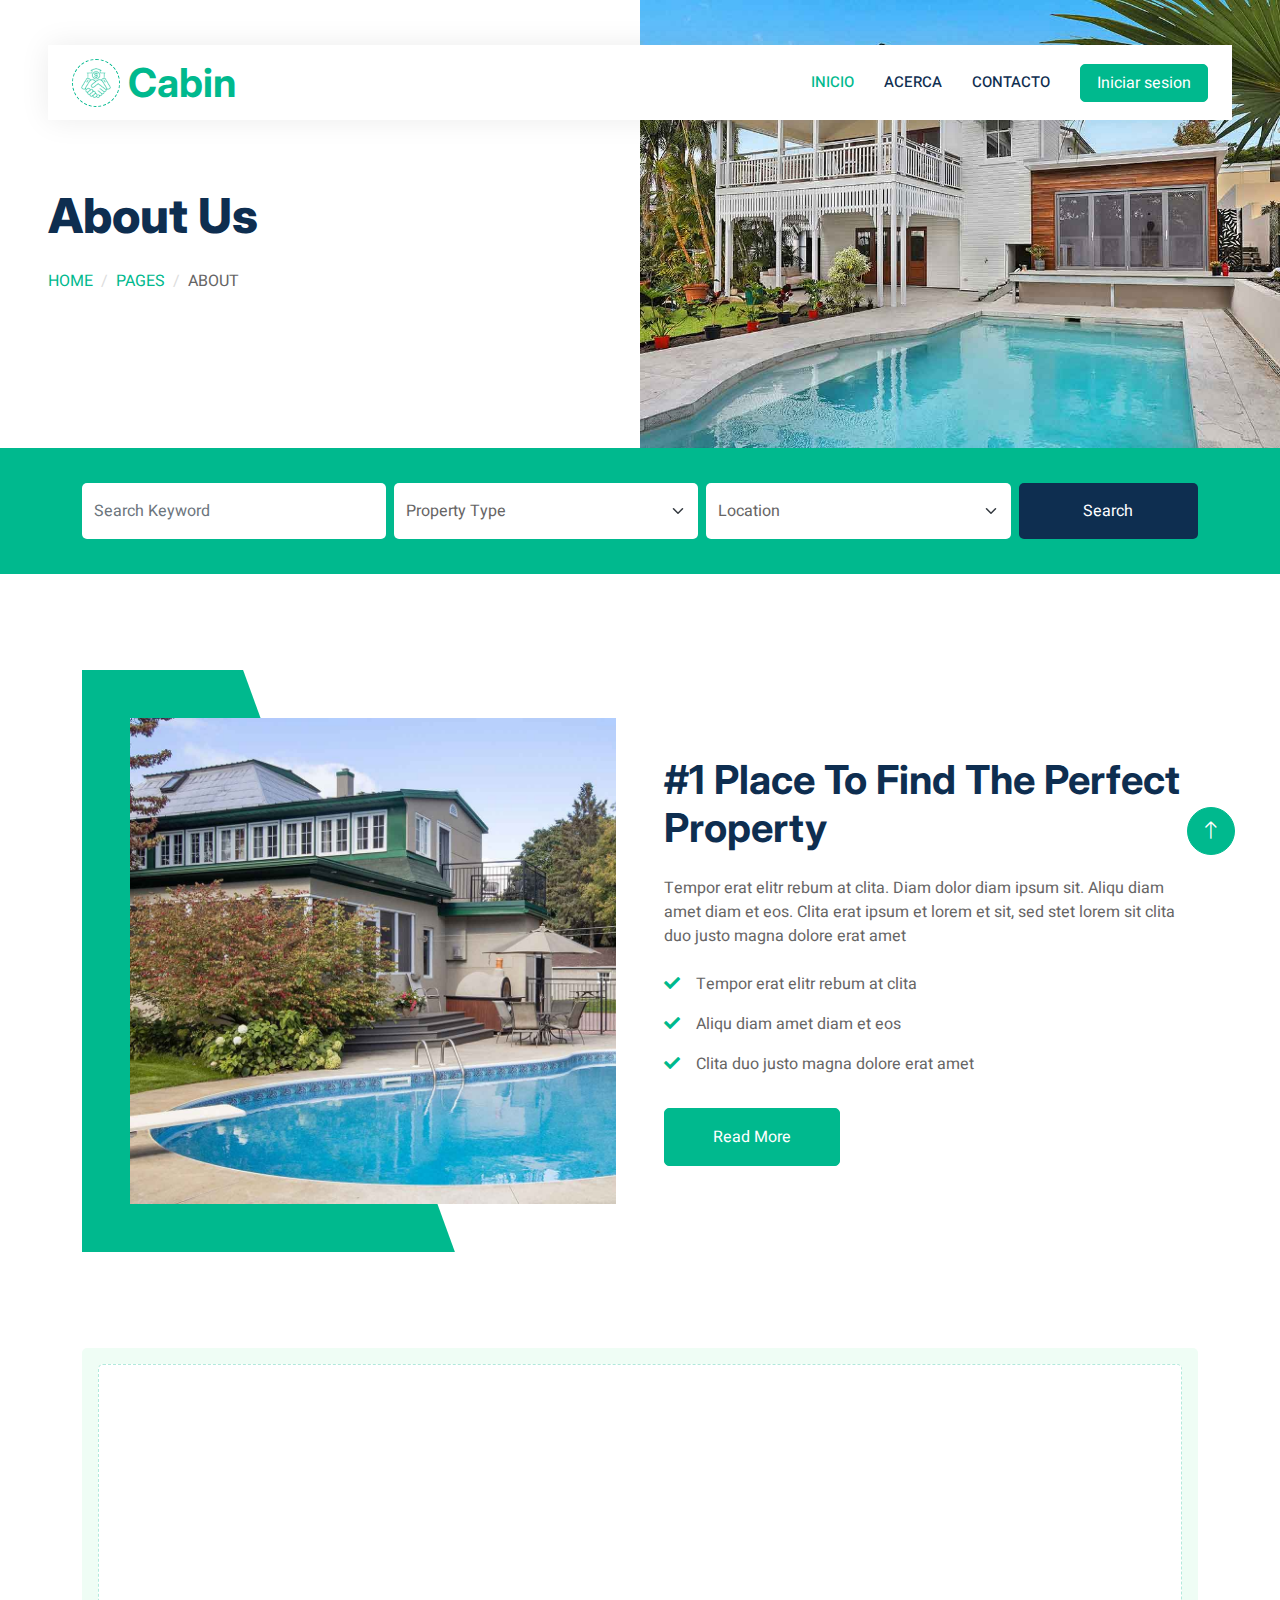
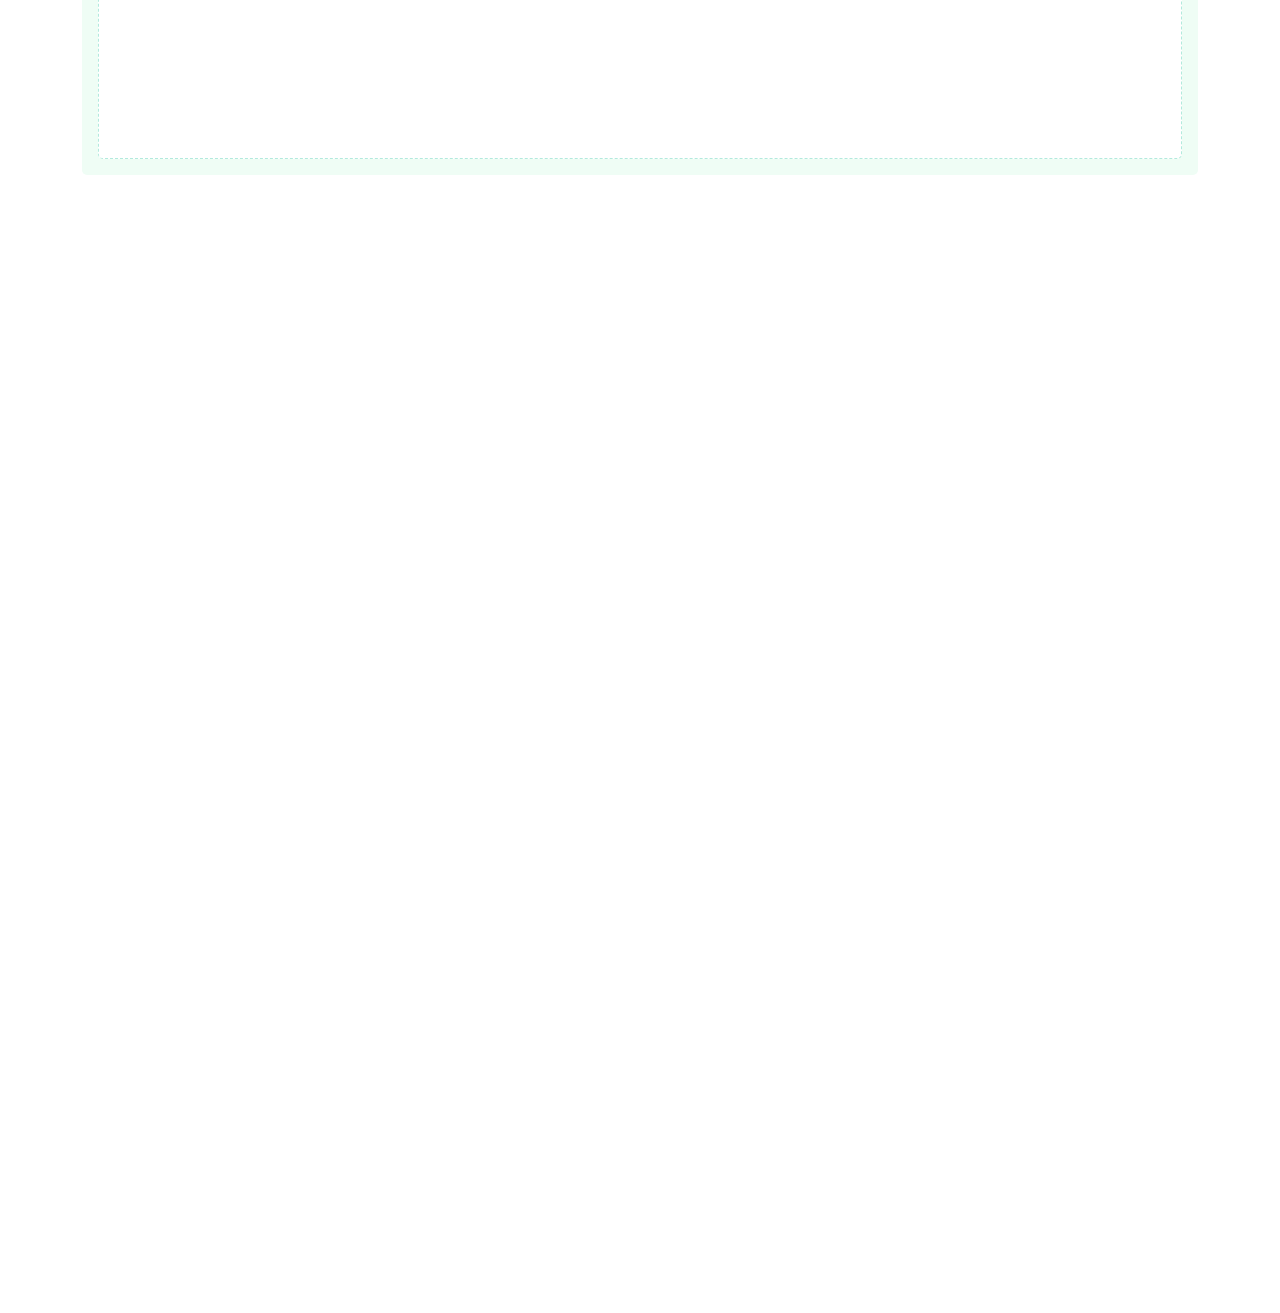
<file: about.html>
<!DOCTYPE html>
<html lang="en">

<head>
    <meta charset="utf-8">
    <title>Makaan - Real Estate HTML Template</title>
    <meta content="width=device-width, initial-scale=1.0" name="viewport">
    <meta content="" name="keywords">
    <meta content="" name="description">

    <!-- Favicon -->
    <link href="img/favicon.ico" rel="icon">

    <!-- Google Web Fonts -->
    <link rel="preconnect" href="https://fonts.googleapis.com">
    <link rel="preconnect" href="https://fonts.gstatic.com" crossorigin>
    <link href="https://fonts.googleapis.com/css2?family=Heebo:wght@400;500;600&family=Inter:wght@700;800&display=swap" rel="stylesheet">
    
    <!-- Icon Font Stylesheet -->
    <link href="https://cdnjs.cloudflare.com/ajax/libs/font-awesome/5.10.0/css/all.min.css" rel="stylesheet">
    <link href="https://cdn.jsdelivr.net/npm/bootstrap-icons@1.4.1/font/bootstrap-icons.css" rel="stylesheet">

    <!-- Libraries Stylesheet -->
    <link href="lib/animate/animate.min.css" rel="stylesheet">
    <link href="lib/owlcarousel/assets/owl.carousel.min.css" rel="stylesheet">

    <!-- Customized Bootstrap Stylesheet -->
    <link href="css/bootstrap.min.css" rel="stylesheet">

    <!-- Template Stylesheet -->
    <link href="css/style.css" rel="stylesheet">
</head>

<body>
    <div class="container-xxl bg-white p-0">
        <!-- Spinner Start -->
        <div id="spinner" class="show bg-white position-fixed translate-middle w-100 vh-100 top-50 start-50 d-flex align-items-center justify-content-center">
            <div class="spinner-border text-primary" style="width: 3rem; height: 3rem;" role="status">
                <span class="sr-only">Loading...</span>
            </div>
        </div>
        <!-- Spinner End -->


        <!-- Navbar Start -->
        <div class="container-fluid nav-bar bg-transparent">
            <nav class="navbar navbar-expand-lg bg-white navbar-light py-0 px-4">
                <a href="index.html" class="navbar-brand d-flex align-items-center text-center">
                    <div class="icon p-2 me-2">
                        <img class="img-fluid" src="img/icon-deal.png" alt="Icon" style="width: 30px; height: 30px;">
                    </div>
                    <h1 class="m-0 text-primary">Cabin</h1>
                </a>
                <button type="button" class="navbar-toggler" data-bs-toggle="collapse" data-bs-target="#navbarCollapse">
                    <span class="navbar-toggler-icon"></span>
                </button>
                <div class="collapse navbar-collapse" id="navbarCollapse">
                    <div class="navbar-nav ms-auto">
                        <a href="index.html" class="nav-item nav-link active">Inicio</a>
                        <a href="about.html" class="nav-item nav-link">Acerca</a>
                        <a href="contact.html" class="nav-item nav-link">Contacto</a>
                    </div>
                    <a href="" class="btn btn-primary px-3 d-none d-lg-flex">Iniciar sesion</a>
                </div>
            </nav>
        </div>
        <!-- Navbar End -->


        <!-- Header Start -->
        <div class="container-fluid header bg-white p-0">
            <div class="row g-0 align-items-center flex-column-reverse flex-md-row">
                <div class="col-md-6 p-5 mt-lg-5">
                    <h1 class="display-5 animated fadeIn mb-4">About Us</h1> 
                        <nav aria-label="breadcrumb animated fadeIn">
                        <ol class="breadcrumb text-uppercase">
                            <li class="breadcrumb-item"><a href="#">Home</a></li>
                            <li class="breadcrumb-item"><a href="#">Pages</a></li>
                            <li class="breadcrumb-item text-body active" aria-current="page">About</li>
                        </ol>
                    </nav>
                </div>
                <div class="col-md-6 animated fadeIn">
                    <img class="img-fluid" src="img/header.jpg" alt="">
                </div>
            </div>
        </div>
        <!-- Header End -->


        <!-- Search Start -->
        <div class="container-fluid bg-primary mb-5 wow fadeIn" data-wow-delay="0.1s" style="padding: 35px;">
            <div class="container">
                <div class="row g-2">
                    <div class="col-md-10">
                        <div class="row g-2">
                            <div class="col-md-4">
                                <input type="text" class="form-control border-0 py-3" placeholder="Search Keyword">
                            </div>
                            <div class="col-md-4">
                                <select class="form-select border-0 py-3">
                                    <option selected>Property Type</option>
                                    <option value="1">Property Type 1</option>
                                    <option value="2">Property Type 2</option>
                                    <option value="3">Property Type 3</option>
                                </select>
                            </div>
                            <div class="col-md-4">
                                <select class="form-select border-0 py-3">
                                    <option selected>Location</option>
                                    <option value="1">Location 1</option>
                                    <option value="2">Location 2</option>
                                    <option value="3">Location 3</option>
                                </select>
                            </div>
                        </div>
                    </div>
                    <div class="col-md-2">
                        <button class="btn btn-dark border-0 w-100 py-3">Search</button>
                    </div>
                </div>
            </div>
        </div>
        <!-- Search End -->


        <!-- About Start -->
        <div class="container-xxl py-5">
            <div class="container">
                <div class="row g-5 align-items-center">
                    <div class="col-lg-6 wow fadeIn" data-wow-delay="0.1s">
                        <div class="about-img position-relative overflow-hidden p-5 pe-0">
                            <img class="img-fluid w-100" src="img/about.jpg">
                        </div>
                    </div>
                    <div class="col-lg-6 wow fadeIn" data-wow-delay="0.5s">
                        <h1 class="mb-4">#1 Place To Find The Perfect Property</h1>
                        <p class="mb-4">Tempor erat elitr rebum at clita. Diam dolor diam ipsum sit. Aliqu diam amet diam et eos. Clita erat ipsum et lorem et sit, sed stet lorem sit clita duo justo magna dolore erat amet</p>
                        <p><i class="fa fa-check text-primary me-3"></i>Tempor erat elitr rebum at clita</p>
                        <p><i class="fa fa-check text-primary me-3"></i>Aliqu diam amet diam et eos</p>
                        <p><i class="fa fa-check text-primary me-3"></i>Clita duo justo magna dolore erat amet</p>
                        <a class="btn btn-primary py-3 px-5 mt-3" href="">Read More</a>
                    </div>
                </div>
            </div>
        </div>
        <!-- About End -->


        <!-- Call to Action Start -->
        <div class="container-xxl py-5">
            <div class="container">
                <div class="bg-light rounded p-3">
                    <div class="bg-white rounded p-4" style="border: 1px dashed rgba(0, 185, 142, .3)">
                        <div class="row g-5 align-items-center">
                            <div class="col-lg-6 wow fadeIn" data-wow-delay="0.1s">
                                <img class="img-fluid rounded w-100" src="img/call-to-action.jpg" alt="">
                            </div>
                            <div class="col-lg-6 wow fadeIn" data-wow-delay="0.5s">
                                <div class="mb-4">
                                    <h1 class="mb-3">Contact With Our Certified Agent</h1>
                                    <p>Eirmod sed ipsum dolor sit rebum magna erat. Tempor lorem kasd vero ipsum sit sit diam justo sed vero dolor duo.</p>
                                </div>
                                <a href="" class="btn btn-primary py-3 px-4 me-2"><i class="fa fa-phone-alt me-2"></i>Make A Call</a>
                                <a href="" class="btn btn-dark py-3 px-4"><i class="fa fa-calendar-alt me-2"></i>Get Appoinment</a>
                            </div>
                        </div>
                    </div>
                </div>
            </div>
        </div>
        <!-- Call to Action End -->


        <!-- Team Start -->
        <div class="container-xxl py-5">
            <div class="container">
                <div class="text-center mx-auto mb-5 wow fadeInUp" data-wow-delay="0.1s" style="max-width: 600px;">
                    <h1 class="mb-3">Property Agents</h1>
                    <p>Eirmod sed ipsum dolor sit rebum labore magna erat. Tempor ut dolore lorem kasd vero ipsum sit eirmod sit. Ipsum diam justo sed rebum vero dolor duo.</p>
                </div>
                <div class="row g-4">
                    <div class="col-lg-3 col-md-6 wow fadeInUp" data-wow-delay="0.1s">
                        <div class="team-item rounded overflow-hidden">
                            <div class="position-relative">
                                <img class="img-fluid" src="img/team-1.jpg" alt="">
                                <div class="position-absolute start-50 top-100 translate-middle d-flex align-items-center">
                                    <a class="btn btn-square mx-1" href=""><i class="fab fa-facebook-f"></i></a>
                                    <a class="btn btn-square mx-1" href=""><i class="fab fa-twitter"></i></a>
                                    <a class="btn btn-square mx-1" href=""><i class="fab fa-instagram"></i></a>
                                </div>
                            </div>
                            <div class="text-center p-4 mt-3">
                                <h5 class="fw-bold mb-0">Full Name</h5>
                                <small>Designation</small>
                            </div>
                        </div>
                    </div>
                    <div class="col-lg-3 col-md-6 wow fadeInUp" data-wow-delay="0.3s">
                        <div class="team-item rounded overflow-hidden">
                            <div class="position-relative">
                                <img class="img-fluid" src="img/team-2.jpg" alt="">
                                <div class="position-absolute start-50 top-100 translate-middle d-flex align-items-center">
                                    <a class="btn btn-square mx-1" href=""><i class="fab fa-facebook-f"></i></a>
                                    <a class="btn btn-square mx-1" href=""><i class="fab fa-twitter"></i></a>
                                    <a class="btn btn-square mx-1" href=""><i class="fab fa-instagram"></i></a>
                                </div>
                            </div>
                            <div class="text-center p-4 mt-3">
                                <h5 class="fw-bold mb-0">Full Name</h5>
                                <small>Designation</small>
                            </div>
                        </div>
                    </div>
                    <div class="col-lg-3 col-md-6 wow fadeInUp" data-wow-delay="0.5s">
                        <div class="team-item rounded overflow-hidden">
                            <div class="position-relative">
                                <img class="img-fluid" src="img/team-3.jpg" alt="">
                                <div class="position-absolute start-50 top-100 translate-middle d-flex align-items-center">
                                    <a class="btn btn-square mx-1" href=""><i class="fab fa-facebook-f"></i></a>
                                    <a class="btn btn-square mx-1" href=""><i class="fab fa-twitter"></i></a>
                                    <a class="btn btn-square mx-1" href=""><i class="fab fa-instagram"></i></a>
                                </div>
                            </div>
                            <div class="text-center p-4 mt-3">
                                <h5 class="fw-bold mb-0">Full Name</h5>
                                <small>Designation</small>
                            </div>
                        </div>
                    </div>
                    <div class="col-lg-3 col-md-6 wow fadeInUp" data-wow-delay="0.7s">
                        <div class="team-item rounded overflow-hidden">
                            <div class="position-relative">
                                <img class="img-fluid" src="img/team-4.jpg" alt="">
                                <div class="position-absolute start-50 top-100 translate-middle d-flex align-items-center">
                                    <a class="btn btn-square mx-1" href=""><i class="fab fa-facebook-f"></i></a>
                                    <a class="btn btn-square mx-1" href=""><i class="fab fa-twitter"></i></a>
                                    <a class="btn btn-square mx-1" href=""><i class="fab fa-instagram"></i></a>
                                </div>
                            </div>
                            <div class="text-center p-4 mt-3">
                                <h5 class="fw-bold mb-0">Full Name</h5>
                                <small>Designation</small>
                            </div>
                        </div>
                    </div>
                </div>
            </div>
        </div>
        <!-- Team End -->
        

        <!-- Footer Start -->
        <div class="container-fluid bg-dark text-white-50 footer pt-5 mt-5 wow fadeIn" data-wow-delay="0.1s">
            <div class="container py-5">
                <div class="row g-5">
                    <div class="col-lg-3 col-md-6">
                        <h5 class="text-white mb-4">Get In Touch</h5>
                        <p class="mb-2"><i class="fa fa-map-marker-alt me-3"></i>123 Street, New York, USA</p>
                        <p class="mb-2"><i class="fa fa-phone-alt me-3"></i>+012 345 67890</p>
                        <p class="mb-2"><i class="fa fa-envelope me-3"></i>info@example.com</p>
                        <div class="d-flex pt-2">
                            <a class="btn btn-outline-light btn-social" href=""><i class="fab fa-twitter"></i></a>
                            <a class="btn btn-outline-light btn-social" href=""><i class="fab fa-facebook-f"></i></a>
                            <a class="btn btn-outline-light btn-social" href=""><i class="fab fa-youtube"></i></a>
                            <a class="btn btn-outline-light btn-social" href=""><i class="fab fa-linkedin-in"></i></a>
                        </div>
                    </div>
                    <div class="col-lg-3 col-md-6">
                        <h5 class="text-white mb-4">Quick Links</h5>
                        <a class="btn btn-link text-white-50" href="">About Us</a>
                        <a class="btn btn-link text-white-50" href="">Contact Us</a>
                        <a class="btn btn-link text-white-50" href="">Our Services</a>
                        <a class="btn btn-link text-white-50" href="">Privacy Policy</a>
                        <a class="btn btn-link text-white-50" href="">Terms & Condition</a>
                    </div>
                    <div class="col-lg-3 col-md-6">
                        <h5 class="text-white mb-4">Photo Gallery</h5>
                        <div class="row g-2 pt-2">
                            <div class="col-4">
                                <img class="img-fluid rounded bg-light p-1" src="img/property-1.jpg" alt="">
                            </div>
                            <div class="col-4">
                                <img class="img-fluid rounded bg-light p-1" src="img/property-2.jpg" alt="">
                            </div>
                            <div class="col-4">
                                <img class="img-fluid rounded bg-light p-1" src="img/property-3.jpg" alt="">
                            </div>
                            <div class="col-4">
                                <img class="img-fluid rounded bg-light p-1" src="img/property-4.jpg" alt="">
                            </div>
                            <div class="col-4">
                                <img class="img-fluid rounded bg-light p-1" src="img/property-5.jpg" alt="">
                            </div>
                            <div class="col-4">
                                <img class="img-fluid rounded bg-light p-1" src="img/property-6.jpg" alt="">
                            </div>
                        </div>
                    </div>
                    <div class="col-lg-3 col-md-6">
                        <h5 class="text-white mb-4">Newsletter</h5>
                        <p>Dolor amet sit justo amet elitr clita ipsum elitr est.</p>
                        <div class="position-relative mx-auto" style="max-width: 400px;">
                            <input class="form-control bg-transparent w-100 py-3 ps-4 pe-5" type="text" placeholder="Your email">
                            <button type="button" class="btn btn-primary py-2 position-absolute top-0 end-0 mt-2 me-2">SignUp</button>
                        </div>
                    </div>
                </div>
            </div>
            <div class="container">
                <div class="copyright">
                    <div class="row">
                        <div class="col-md-6 text-center text-md-start mb-3 mb-md-0">
                            &copy; <a class="border-bottom" href="#">Your Site Name</a>, All Right Reserved. 
							
							<!--/*** This template is free as long as you keep the footer author’s credit link/attribution link/backlink. If you'd like to use the template without the footer author’s credit link/attribution link/backlink, you can purchase the Credit Removal License from "https://htmlcodex.com/credit-removal". Thank you for your support. ***/-->
							Designed By <a class="border-bottom" href="https://htmlcodex.com">HTML Codex</a>
                        </div>
                        <div class="col-md-6 text-center text-md-end">
                            <div class="footer-menu">
                                <a href="">Home</a>
                                <a href="">Cookies</a>
                                <a href="">Help</a>
                                <a href="">FQAs</a>
                            </div>
                        </div>
                    </div>
                </div>
            </div>
        </div>
        <!-- Footer End -->


        <!-- Back to Top -->
        <a href="#" class="btn btn-lg btn-primary btn-lg-square back-to-top"><i class="bi bi-arrow-up"></i></a>
    </div>

    <!-- JavaScript Libraries -->
    <script src="https://code.jquery.com/jquery-3.4.1.min.js"></script>
    <script src="https://cdn.jsdelivr.net/npm/bootstrap@5.0.0/dist/js/bootstrap.bundle.min.js"></script>
    <script src="lib/wow/wow.min.js"></script>
    <script src="lib/easing/easing.min.js"></script>
    <script src="lib/waypoints/waypoints.min.js"></script>
    <script src="lib/owlcarousel/owl.carousel.min.js"></script>

    <!-- Template Javascript -->
    <script src="js/main.js"></script>
</body>

</html>
</file>
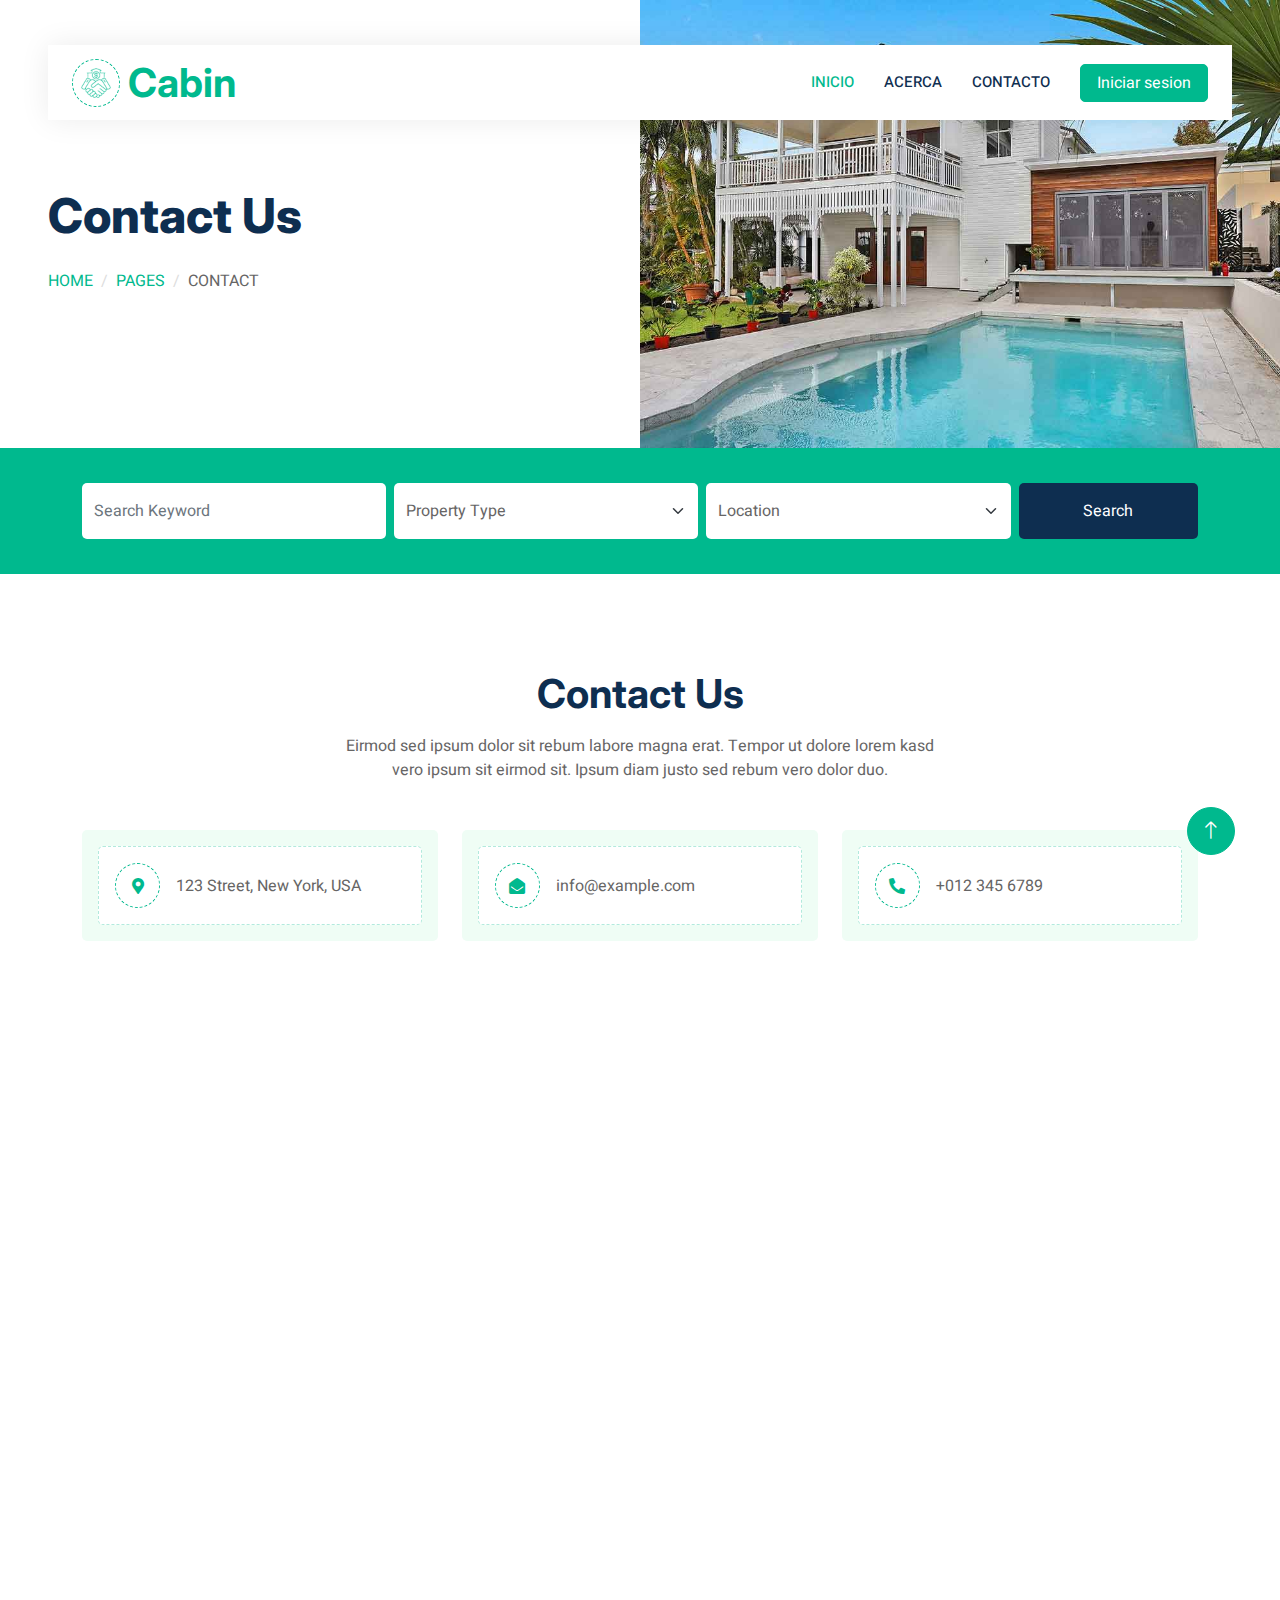
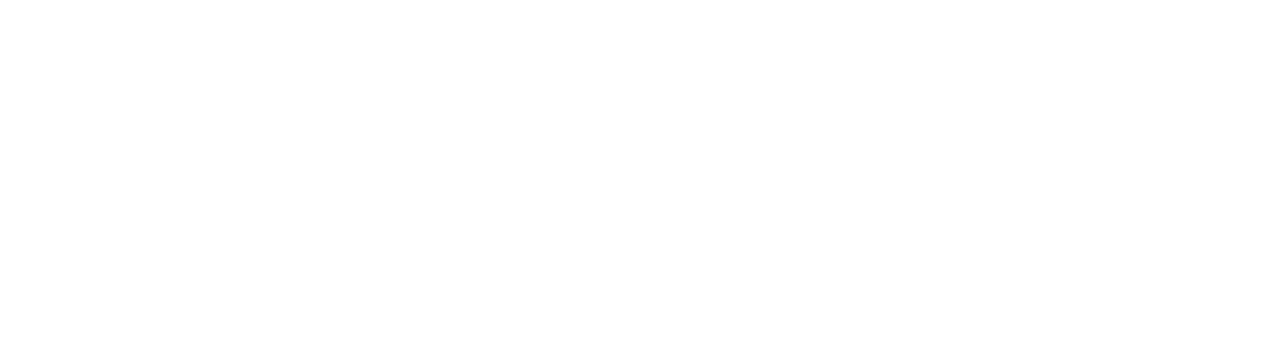
<file: contact.html>
<!DOCTYPE html>
<html lang="en">

<head>
    <meta charset="utf-8">
    <title>Makaan - Real Estate HTML Template</title>
    <meta content="width=device-width, initial-scale=1.0" name="viewport">
    <meta content="" name="keywords">
    <meta content="" name="description">

    <!-- Favicon -->
    <link href="img/favicon.ico" rel="icon">

    <!-- Google Web Fonts -->
    <link rel="preconnect" href="https://fonts.googleapis.com">
    <link rel="preconnect" href="https://fonts.gstatic.com" crossorigin>
    <link href="https://fonts.googleapis.com/css2?family=Heebo:wght@400;500;600&family=Inter:wght@700;800&display=swap" rel="stylesheet">
    
    <!-- Icon Font Stylesheet -->
    <link href="https://cdnjs.cloudflare.com/ajax/libs/font-awesome/5.10.0/css/all.min.css" rel="stylesheet">
    <link href="https://cdn.jsdelivr.net/npm/bootstrap-icons@1.4.1/font/bootstrap-icons.css" rel="stylesheet">

    <!-- Libraries Stylesheet -->
    <link href="lib/animate/animate.min.css" rel="stylesheet">
    <link href="lib/owlcarousel/assets/owl.carousel.min.css" rel="stylesheet">

    <!-- Customized Bootstrap Stylesheet -->
    <link href="css/bootstrap.min.css" rel="stylesheet">

    <!-- Template Stylesheet -->
    <link href="css/style.css" rel="stylesheet">
</head>

<body>
    <div class="container-xxl bg-white p-0">
        <!-- Spinner Start -->
        <div id="spinner" class="show bg-white position-fixed translate-middle w-100 vh-100 top-50 start-50 d-flex align-items-center justify-content-center">
            <div class="spinner-border text-primary" style="width: 3rem; height: 3rem;" role="status">
                <span class="sr-only">Loading...</span>
            </div>
        </div>
        <!-- Spinner End -->


        <!-- Navbar Start -->
        <div class="container-fluid nav-bar bg-transparent">
            <nav class="navbar navbar-expand-lg bg-white navbar-light py-0 px-4">
                <a href="index.html" class="navbar-brand d-flex align-items-center text-center">
                    <div class="icon p-2 me-2">
                        <img class="img-fluid" src="img/icon-deal.png" alt="Icon" style="width: 30px; height: 30px;">
                    </div>
                    <h1 class="m-0 text-primary">Cabin</h1>
                </a>
                <button type="button" class="navbar-toggler" data-bs-toggle="collapse" data-bs-target="#navbarCollapse">
                    <span class="navbar-toggler-icon"></span>
                </button>
                <div class="collapse navbar-collapse" id="navbarCollapse">
                    <div class="navbar-nav ms-auto">
                        <a href="index.html" class="nav-item nav-link active">Inicio</a>
                        <a href="about.html" class="nav-item nav-link">Acerca</a>
                        <a href="contact.html" class="nav-item nav-link">Contacto</a>
                    </div>
                    <a href="" class="btn btn-primary px-3 d-none d-lg-flex">Iniciar sesion</a>
                </div>
            </nav>
        </div>
        <!-- Navbar End -->


        <!-- Header Start -->
        <div class="container-fluid header bg-white p-0">
            <div class="row g-0 align-items-center flex-column-reverse flex-md-row">
                <div class="col-md-6 p-5 mt-lg-5">
                    <h1 class="display-5 animated fadeIn mb-4">Contact Us</h1> 
                        <nav aria-label="breadcrumb animated fadeIn">
                        <ol class="breadcrumb text-uppercase">
                            <li class="breadcrumb-item"><a href="#">Home</a></li>
                            <li class="breadcrumb-item"><a href="#">Pages</a></li>
                            <li class="breadcrumb-item text-body active" aria-current="page">Contact</li>
                        </ol>
                    </nav>
                </div>
                <div class="col-md-6 animated fadeIn">
                    <img class="img-fluid" src="img/header.jpg" alt="">
                </div>
            </div>
        </div>
        <!-- Header End -->


        <!-- Search Start -->
        <div class="container-fluid bg-primary mb-5 wow fadeIn" data-wow-delay="0.1s" style="padding: 35px;">
            <div class="container">
                <div class="row g-2">
                    <div class="col-md-10">
                        <div class="row g-2">
                            <div class="col-md-4">
                                <input type="text" class="form-control border-0 py-3" placeholder="Search Keyword">
                            </div>
                            <div class="col-md-4">
                                <select class="form-select border-0 py-3">
                                    <option selected>Property Type</option>
                                    <option value="1">Property Type 1</option>
                                    <option value="2">Property Type 2</option>
                                    <option value="3">Property Type 3</option>
                                </select>
                            </div>
                            <div class="col-md-4">
                                <select class="form-select border-0 py-3">
                                    <option selected>Location</option>
                                    <option value="1">Location 1</option>
                                    <option value="2">Location 2</option>
                                    <option value="3">Location 3</option>
                                </select>
                            </div>
                        </div>
                    </div>
                    <div class="col-md-2">
                        <button class="btn btn-dark border-0 w-100 py-3">Search</button>
                    </div>
                </div>
            </div>
        </div>
        <!-- Search End -->


        <!-- Contact Start -->
        <div class="container-xxl py-5">
            <div class="container">
                <div class="text-center mx-auto mb-5 wow fadeInUp" data-wow-delay="0.1s" style="max-width: 600px;">
                    <h1 class="mb-3">Contact Us</h1>
                    <p>Eirmod sed ipsum dolor sit rebum labore magna erat. Tempor ut dolore lorem kasd vero ipsum sit eirmod sit. Ipsum diam justo sed rebum vero dolor duo.</p>
                </div>
                <div class="row g-4">
                    <div class="col-12">
                        <div class="row gy-4">
                            <div class="col-md-6 col-lg-4 wow fadeIn" data-wow-delay="0.1s">
                                <div class="bg-light rounded p-3">
                                    <div class="d-flex align-items-center bg-white rounded p-3" style="border: 1px dashed rgba(0, 185, 142, .3)">
                                        <div class="icon me-3" style="width: 45px; height: 45px;">
                                            <i class="fa fa-map-marker-alt text-primary"></i>
                                        </div>
                                        <span>123 Street, New York, USA</span>
                                    </div>
                                </div>
                            </div>
                            <div class="col-md-6 col-lg-4 wow fadeIn" data-wow-delay="0.3s">
                                <div class="bg-light rounded p-3">
                                    <div class="d-flex align-items-center bg-white rounded p-3" style="border: 1px dashed rgba(0, 185, 142, .3)">
                                        <div class="icon me-3" style="width: 45px; height: 45px;">
                                            <i class="fa fa-envelope-open text-primary"></i>
                                        </div>
                                        <span>info@example.com</span>
                                    </div>
                                </div>
                            </div>
                            <div class="col-md-6 col-lg-4 wow fadeIn" data-wow-delay="0.5s">
                                <div class="bg-light rounded p-3">
                                    <div class="d-flex align-items-center bg-white rounded p-3" style="border: 1px dashed rgba(0, 185, 142, .3)">
                                        <div class="icon me-3" style="width: 45px; height: 45px;">
                                            <i class="fa fa-phone-alt text-primary"></i>
                                        </div>
                                        <span>+012 345 6789</span>
                                    </div>
                                </div>
                            </div>
                        </div>
                    </div>
                    <div class="col-md-6 wow fadeInUp" data-wow-delay="0.1s">
                        <iframe class="position-relative rounded w-100 h-100"
                            src="https://www.google.com/maps/embed?pb=!1m18!1m12!1m3!1d3001156.4288297426!2d-78.01371936852176!3d42.72876761954724!2m3!1f0!2f0!3f0!3m2!1i1024!2i768!4f13.1!3m3!1m2!1s0x4ccc4bf0f123a5a9%3A0xddcfc6c1de189567!2sNew%20York%2C%20USA!5e0!3m2!1sen!2sbd!4v1603794290143!5m2!1sen!2sbd"
                            frameborder="0" style="min-height: 400px; border:0;" allowfullscreen="" aria-hidden="false"
                            tabindex="0"></iframe>
                    </div>
                    <div class="col-md-6">
                        <div class="wow fadeInUp" data-wow-delay="0.5s">
                            <p class="mb-4">The contact form is currently inactive. Get a functional and working contact form with Ajax & PHP in a few minutes. Just copy and paste the files, add a little code and you're done. <a href="https://htmlcodex.com/contact-form">Download Now</a>.</p>
                            <form>
                                <div class="row g-3">
                                    <div class="col-md-6">
                                        <div class="form-floating">
                                            <input type="text" class="form-control" id="name" placeholder="Your Name">
                                            <label for="name">Your Name</label>
                                        </div>
                                    </div>
                                    <div class="col-md-6">
                                        <div class="form-floating">
                                            <input type="email" class="form-control" id="email" placeholder="Your Email">
                                            <label for="email">Your Email</label>
                                        </div>
                                    </div>
                                    <div class="col-12">
                                        <div class="form-floating">
                                            <input type="text" class="form-control" id="subject" placeholder="Subject">
                                            <label for="subject">Subject</label>
                                        </div>
                                    </div>
                                    <div class="col-12">
                                        <div class="form-floating">
                                            <textarea class="form-control" placeholder="Leave a message here" id="message" style="height: 150px"></textarea>
                                            <label for="message">Message</label>
                                        </div>
                                    </div>
                                    <div class="col-12">
                                        <button class="btn btn-primary w-100 py-3" type="submit">Send Message</button>
                                    </div>
                                </div>
                            </form>
                        </div>
                    </div>
                </div>
            </div>
        </div>
        <!-- Contact End -->


        <!-- Footer Start -->
        <div class="container-fluid bg-dark text-white-50 footer pt-5 mt-5 wow fadeIn" data-wow-delay="0.1s">
            <div class="container py-5">
                <div class="row g-5">
                    <div class="col-lg-3 col-md-6">
                        <h5 class="text-white mb-4">Get In Touch</h5>
                        <p class="mb-2"><i class="fa fa-map-marker-alt me-3"></i>123 Street, New York, USA</p>
                        <p class="mb-2"><i class="fa fa-phone-alt me-3"></i>+012 345 67890</p>
                        <p class="mb-2"><i class="fa fa-envelope me-3"></i>info@example.com</p>
                        <div class="d-flex pt-2">
                            <a class="btn btn-outline-light btn-social" href=""><i class="fab fa-twitter"></i></a>
                            <a class="btn btn-outline-light btn-social" href=""><i class="fab fa-facebook-f"></i></a>
                            <a class="btn btn-outline-light btn-social" href=""><i class="fab fa-youtube"></i></a>
                            <a class="btn btn-outline-light btn-social" href=""><i class="fab fa-linkedin-in"></i></a>
                        </div>
                    </div>
                    <div class="col-lg-3 col-md-6">
                        <h5 class="text-white mb-4">Quick Links</h5>
                        <a class="btn btn-link text-white-50" href="">About Us</a>
                        <a class="btn btn-link text-white-50" href="">Contact Us</a>
                        <a class="btn btn-link text-white-50" href="">Our Services</a>
                        <a class="btn btn-link text-white-50" href="">Privacy Policy</a>
                        <a class="btn btn-link text-white-50" href="">Terms & Condition</a>
                    </div>
                    <div class="col-lg-3 col-md-6">
                        <h5 class="text-white mb-4">Photo Gallery</h5>
                        <div class="row g-2 pt-2">
                            <div class="col-4">
                                <img class="img-fluid rounded bg-light p-1" src="img/property-1.jpg" alt="">
                            </div>
                            <div class="col-4">
                                <img class="img-fluid rounded bg-light p-1" src="img/property-2.jpg" alt="">
                            </div>
                            <div class="col-4">
                                <img class="img-fluid rounded bg-light p-1" src="img/property-3.jpg" alt="">
                            </div>
                            <div class="col-4">
                                <img class="img-fluid rounded bg-light p-1" src="img/property-4.jpg" alt="">
                            </div>
                            <div class="col-4">
                                <img class="img-fluid rounded bg-light p-1" src="img/property-5.jpg" alt="">
                            </div>
                            <div class="col-4">
                                <img class="img-fluid rounded bg-light p-1" src="img/property-6.jpg" alt="">
                            </div>
                        </div>
                    </div>
                    <div class="col-lg-3 col-md-6">
                        <h5 class="text-white mb-4">Newsletter</h5>
                        <p>Dolor amet sit justo amet elitr clita ipsum elitr est.</p>
                        <div class="position-relative mx-auto" style="max-width: 400px;">
                            <input class="form-control bg-transparent w-100 py-3 ps-4 pe-5" type="text" placeholder="Your email">
                            <button type="button" class="btn btn-primary py-2 position-absolute top-0 end-0 mt-2 me-2">SignUp</button>
                        </div>
                    </div>
                </div>
            </div>
            <div class="container">
                <div class="copyright">
                    <div class="row">
                        <div class="col-md-6 text-center text-md-start mb-3 mb-md-0">
                            &copy; <a class="border-bottom" href="#">Your Site Name</a>, All Right Reserved. 
							
							<!--/*** This template is free as long as you keep the footer author’s credit link/attribution link/backlink. If you'd like to use the template without the footer author’s credit link/attribution link/backlink, you can purchase the Credit Removal License from "https://htmlcodex.com/credit-removal". Thank you for your support. ***/-->
							Designed By <a class="border-bottom" href="https://htmlcodex.com">HTML Codex</a>
                        </div>
                        <div class="col-md-6 text-center text-md-end">
                            <div class="footer-menu">
                                <a href="">Home</a>
                                <a href="">Cookies</a>
                                <a href="">Help</a>
                                <a href="">FQAs</a>
                            </div>
                        </div>
                    </div>
                </div>
            </div>
        </div>
        <!-- Footer End -->


        <!-- Back to Top -->
        <a href="#" class="btn btn-lg btn-primary btn-lg-square back-to-top"><i class="bi bi-arrow-up"></i></a>
    </div>

    <!-- JavaScript Libraries -->
    <script src="https://code.jquery.com/jquery-3.4.1.min.js"></script>
    <script src="https://cdn.jsdelivr.net/npm/bootstrap@5.0.0/dist/js/bootstrap.bundle.min.js"></script>
    <script src="lib/wow/wow.min.js"></script>
    <script src="lib/easing/easing.min.js"></script>
    <script src="lib/waypoints/waypoints.min.js"></script>
    <script src="lib/owlcarousel/owl.carousel.min.js"></script>

    <!-- Template Javascript -->
    <script src="js/main.js"></script>
</body>

</html>
</file>
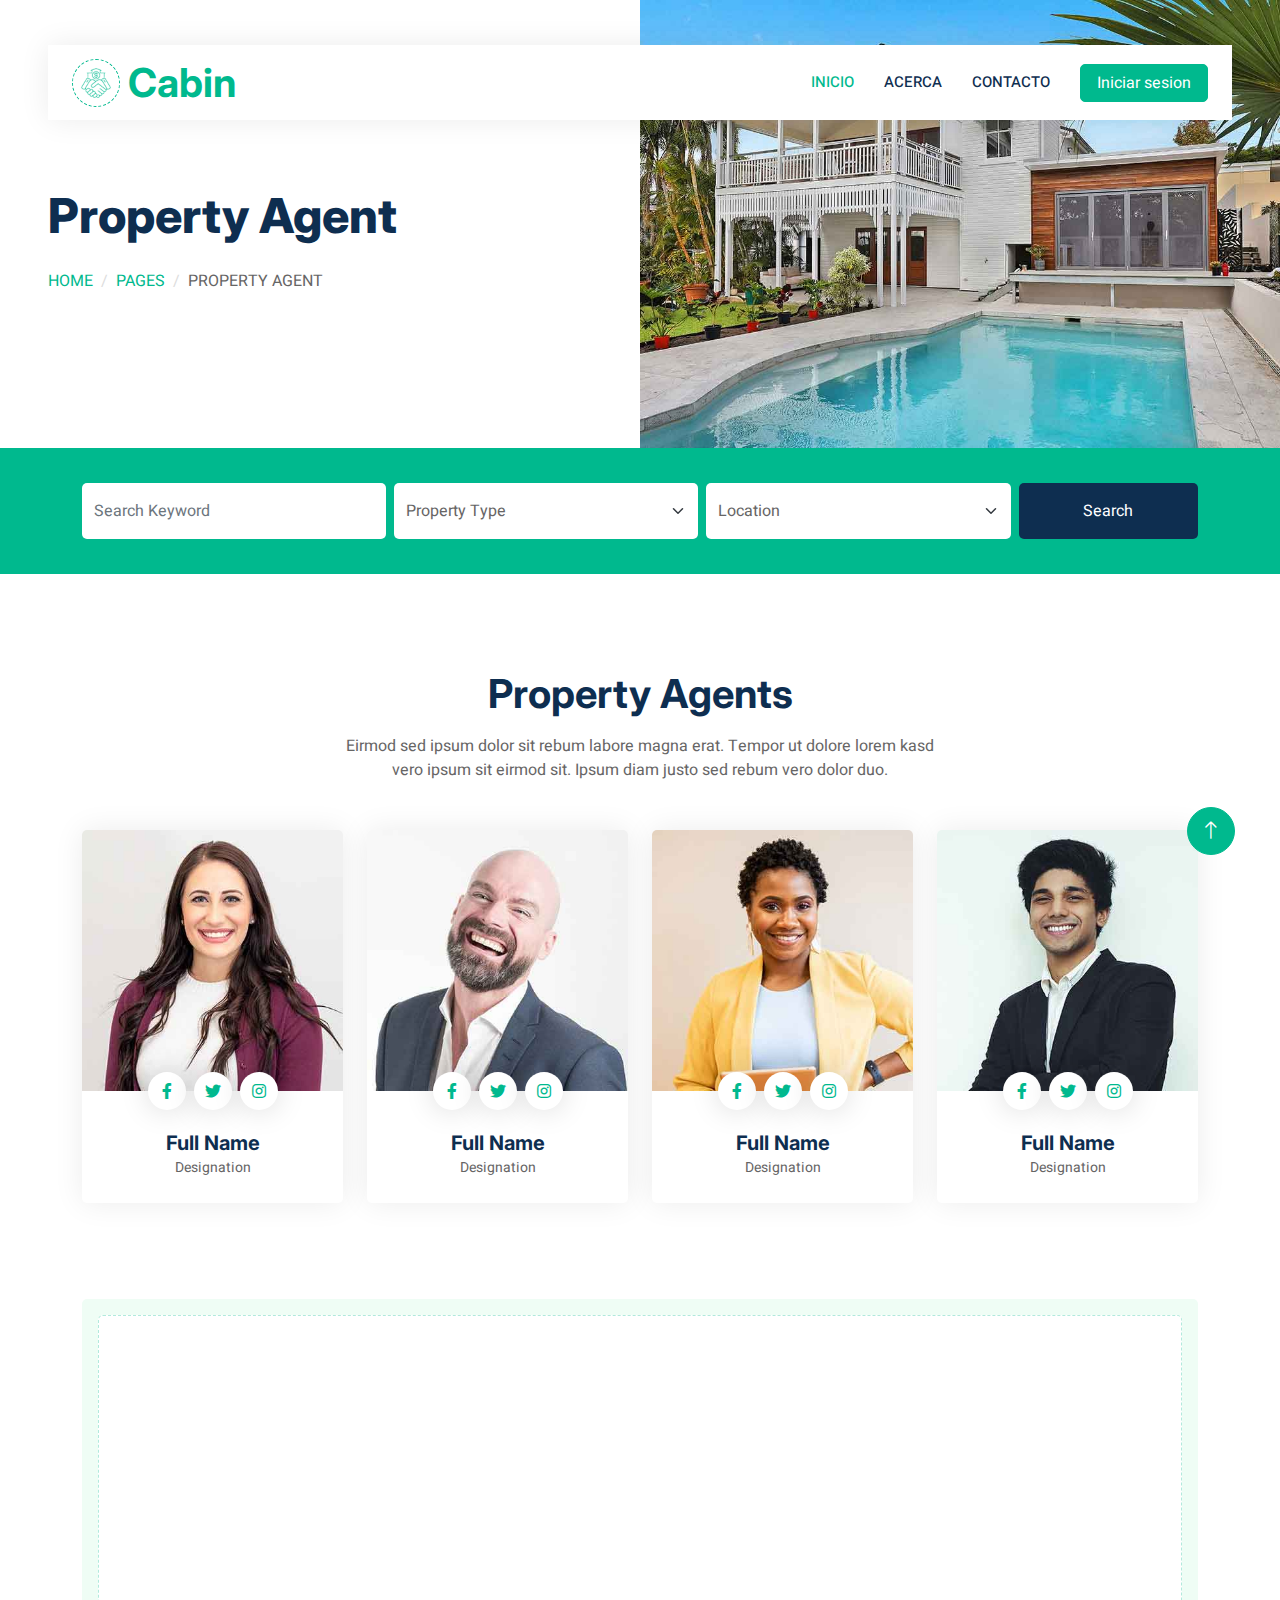
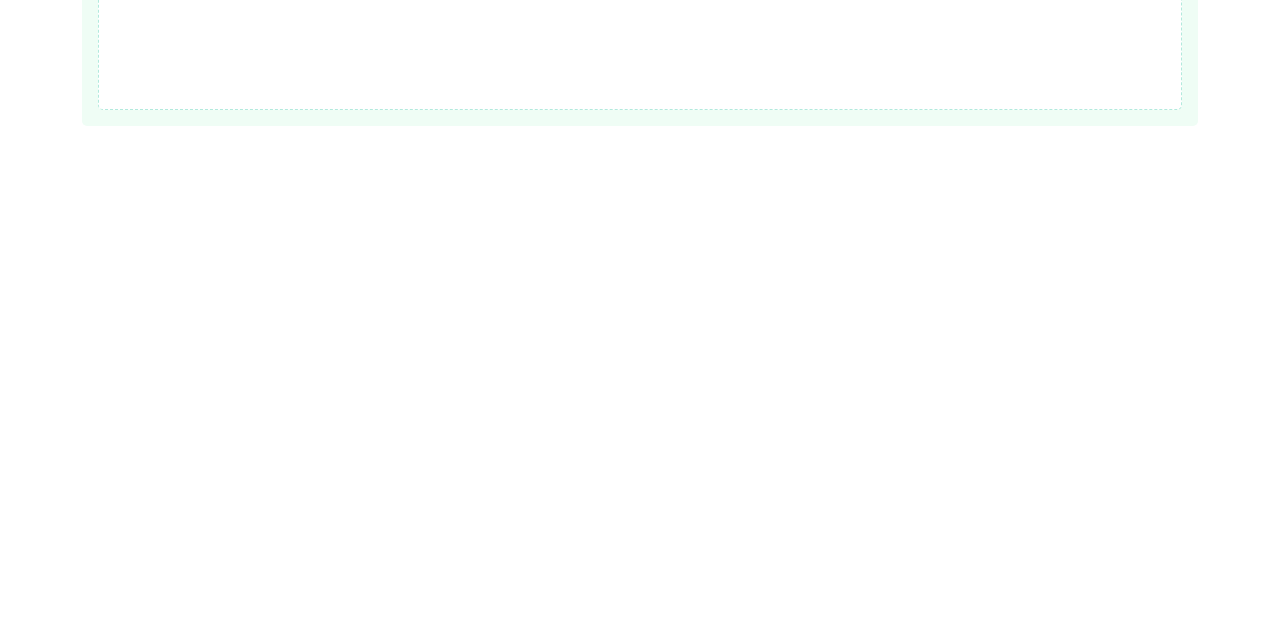
<file: property-agent.html>
<!DOCTYPE html>
<html lang="en">

<head>
    <meta charset="utf-8">
    <title>Makaan - Real Estate HTML Template</title>
    <meta content="width=device-width, initial-scale=1.0" name="viewport">
    <meta content="" name="keywords">
    <meta content="" name="description">

    <!-- Favicon -->
    <link href="img/favicon.ico" rel="icon">

    <!-- Google Web Fonts -->
    <link rel="preconnect" href="https://fonts.googleapis.com">
    <link rel="preconnect" href="https://fonts.gstatic.com" crossorigin>
    <link href="https://fonts.googleapis.com/css2?family=Heebo:wght@400;500;600&family=Inter:wght@700;800&display=swap" rel="stylesheet">
    
    <!-- Icon Font Stylesheet -->
    <link href="https://cdnjs.cloudflare.com/ajax/libs/font-awesome/5.10.0/css/all.min.css" rel="stylesheet">
    <link href="https://cdn.jsdelivr.net/npm/bootstrap-icons@1.4.1/font/bootstrap-icons.css" rel="stylesheet">

    <!-- Libraries Stylesheet -->
    <link href="lib/animate/animate.min.css" rel="stylesheet">
    <link href="lib/owlcarousel/assets/owl.carousel.min.css" rel="stylesheet">

    <!-- Customized Bootstrap Stylesheet -->
    <link href="css/bootstrap.min.css" rel="stylesheet">

    <!-- Template Stylesheet -->
    <link href="css/style.css" rel="stylesheet">
</head>

<body>
    <div class="container-xxl bg-white p-0">
        <!-- Spinner Start -->
        <div id="spinner" class="show bg-white position-fixed translate-middle w-100 vh-100 top-50 start-50 d-flex align-items-center justify-content-center">
            <div class="spinner-border text-primary" style="width: 3rem; height: 3rem;" role="status">
                <span class="sr-only">Loading...</span>
            </div>
        </div>
        <!-- Spinner End -->


        <!-- Navbar Start -->
        <div class="container-fluid nav-bar bg-transparent">
            <nav class="navbar navbar-expand-lg bg-white navbar-light py-0 px-4">
                <a href="index.html" class="navbar-brand d-flex align-items-center text-center">
                    <div class="icon p-2 me-2">
                        <img class="img-fluid" src="img/icon-deal.png" alt="Icon" style="width: 30px; height: 30px;">
                    </div>
                    <h1 class="m-0 text-primary">Cabin</h1>
                </a>
                <button type="button" class="navbar-toggler" data-bs-toggle="collapse" data-bs-target="#navbarCollapse">
                    <span class="navbar-toggler-icon"></span>
                </button>
                <div class="collapse navbar-collapse" id="navbarCollapse">
                    <div class="navbar-nav ms-auto">
                        <a href="index.html" class="nav-item nav-link active">Inicio</a>
                        <a href="about.html" class="nav-item nav-link">Acerca</a>
                        <a href="contact.html" class="nav-item nav-link">Contacto</a>
                    </div>
                    <a href="" class="btn btn-primary px-3 d-none d-lg-flex">Iniciar sesion</a>
                </div>
            </nav>
        </div>
        <!-- Navbar End -->

        <!-- Header Start -->
        <div class="container-fluid header bg-white p-0">
            <div class="row g-0 align-items-center flex-column-reverse flex-md-row">
                <div class="col-md-6 p-5 mt-lg-5">
                    <h1 class="display-5 animated fadeIn mb-4">Property Agent</h1> 
                        <nav aria-label="breadcrumb animated fadeIn">
                        <ol class="breadcrumb text-uppercase">
                            <li class="breadcrumb-item"><a href="#">Home</a></li>
                            <li class="breadcrumb-item"><a href="#">Pages</a></li>
                            <li class="breadcrumb-item text-body active" aria-current="page">Property Agent</li>
                        </ol>
                    </nav>
                </div>
                <div class="col-md-6 animated fadeIn">
                    <img class="img-fluid" src="img/header.jpg" alt="">
                </div>
            </div>
        </div>
        <!-- Header End -->


        <!-- Search Start -->
        <div class="container-fluid bg-primary mb-5 wow fadeIn" data-wow-delay="0.1s" style="padding: 35px;">
            <div class="container">
                <div class="row g-2">
                    <div class="col-md-10">
                        <div class="row g-2">
                            <div class="col-md-4">
                                <input type="text" class="form-control border-0 py-3" placeholder="Search Keyword">
                            </div>
                            <div class="col-md-4">
                                <select class="form-select border-0 py-3">
                                    <option selected>Property Type</option>
                                    <option value="1">Property Type 1</option>
                                    <option value="2">Property Type 2</option>
                                    <option value="3">Property Type 3</option>
                                </select>
                            </div>
                            <div class="col-md-4">
                                <select class="form-select border-0 py-3">
                                    <option selected>Location</option>
                                    <option value="1">Location 1</option>
                                    <option value="2">Location 2</option>
                                    <option value="3">Location 3</option>
                                </select>
                            </div>
                        </div>
                    </div>
                    <div class="col-md-2">
                        <button class="btn btn-dark border-0 w-100 py-3">Search</button>
                    </div>
                </div>
            </div>
        </div>
        <!-- Search End -->


        <!-- Team Start -->
        <div class="container-xxl py-5">
            <div class="container">
                <div class="text-center mx-auto mb-5 wow fadeInUp" data-wow-delay="0.1s" style="max-width: 600px;">
                    <h1 class="mb-3">Property Agents</h1>
                    <p>Eirmod sed ipsum dolor sit rebum labore magna erat. Tempor ut dolore lorem kasd vero ipsum sit eirmod sit. Ipsum diam justo sed rebum vero dolor duo.</p>
                </div>
                <div class="row g-4">
                    <div class="col-lg-3 col-md-6 wow fadeInUp" data-wow-delay="0.1s">
                        <div class="team-item rounded overflow-hidden">
                            <div class="position-relative">
                                <img class="img-fluid" src="img/team-1.jpg" alt="">
                                <div class="position-absolute start-50 top-100 translate-middle d-flex align-items-center">
                                    <a class="btn btn-square mx-1" href=""><i class="fab fa-facebook-f"></i></a>
                                    <a class="btn btn-square mx-1" href=""><i class="fab fa-twitter"></i></a>
                                    <a class="btn btn-square mx-1" href=""><i class="fab fa-instagram"></i></a>
                                </div>
                            </div>
                            <div class="text-center p-4 mt-3">
                                <h5 class="fw-bold mb-0">Full Name</h5>
                                <small>Designation</small>
                            </div>
                        </div>
                    </div>
                    <div class="col-lg-3 col-md-6 wow fadeInUp" data-wow-delay="0.3s">
                        <div class="team-item rounded overflow-hidden">
                            <div class="position-relative">
                                <img class="img-fluid" src="img/team-2.jpg" alt="">
                                <div class="position-absolute start-50 top-100 translate-middle d-flex align-items-center">
                                    <a class="btn btn-square mx-1" href=""><i class="fab fa-facebook-f"></i></a>
                                    <a class="btn btn-square mx-1" href=""><i class="fab fa-twitter"></i></a>
                                    <a class="btn btn-square mx-1" href=""><i class="fab fa-instagram"></i></a>
                                </div>
                            </div>
                            <div class="text-center p-4 mt-3">
                                <h5 class="fw-bold mb-0">Full Name</h5>
                                <small>Designation</small>
                            </div>
                        </div>
                    </div>
                    <div class="col-lg-3 col-md-6 wow fadeInUp" data-wow-delay="0.5s">
                        <div class="team-item rounded overflow-hidden">
                            <div class="position-relative">
                                <img class="img-fluid" src="img/team-3.jpg" alt="">
                                <div class="position-absolute start-50 top-100 translate-middle d-flex align-items-center">
                                    <a class="btn btn-square mx-1" href=""><i class="fab fa-facebook-f"></i></a>
                                    <a class="btn btn-square mx-1" href=""><i class="fab fa-twitter"></i></a>
                                    <a class="btn btn-square mx-1" href=""><i class="fab fa-instagram"></i></a>
                                </div>
                            </div>
                            <div class="text-center p-4 mt-3">
                                <h5 class="fw-bold mb-0">Full Name</h5>
                                <small>Designation</small>
                            </div>
                        </div>
                    </div>
                    <div class="col-lg-3 col-md-6 wow fadeInUp" data-wow-delay="0.7s">
                        <div class="team-item rounded overflow-hidden">
                            <div class="position-relative">
                                <img class="img-fluid" src="img/team-4.jpg" alt="">
                                <div class="position-absolute start-50 top-100 translate-middle d-flex align-items-center">
                                    <a class="btn btn-square mx-1" href=""><i class="fab fa-facebook-f"></i></a>
                                    <a class="btn btn-square mx-1" href=""><i class="fab fa-twitter"></i></a>
                                    <a class="btn btn-square mx-1" href=""><i class="fab fa-instagram"></i></a>
                                </div>
                            </div>
                            <div class="text-center p-4 mt-3">
                                <h5 class="fw-bold mb-0">Full Name</h5>
                                <small>Designation</small>
                            </div>
                        </div>
                    </div>
                </div>
            </div>
        </div>
        <!-- Team End -->


        <!-- Call to Action Start -->
        <div class="container-xxl py-5">
            <div class="container">
                <div class="bg-light rounded p-3">
                    <div class="bg-white rounded p-4" style="border: 1px dashed rgba(0, 185, 142, .3)">
                        <div class="row g-5 align-items-center">
                            <div class="col-lg-6 wow fadeIn" data-wow-delay="0.1s">
                                <img class="img-fluid rounded w-100" src="img/call-to-action.jpg" alt="">
                            </div>
                            <div class="col-lg-6 wow fadeIn" data-wow-delay="0.5s">
                                <div class="mb-4">
                                    <h1 class="mb-3">Contact With Our Certified Agent</h1>
                                    <p>Eirmod sed ipsum dolor sit rebum magna erat. Tempor lorem kasd vero ipsum sit sit diam justo sed vero dolor duo.</p>
                                </div>
                                <a href="" class="btn btn-primary py-3 px-4 me-2"><i class="fa fa-phone-alt me-2"></i>Make A Call</a>
                                <a href="" class="btn btn-dark py-3 px-4"><i class="fa fa-calendar-alt me-2"></i>Get Appoinment</a>
                            </div>
                        </div>
                    </div>
                </div>
            </div>
        </div>
        <!-- Call to Action End -->
        

        <!-- Footer Start -->
        <div class="container-fluid bg-dark text-white-50 footer pt-5 mt-5 wow fadeIn" data-wow-delay="0.1s">
            <div class="container py-5">
                <div class="row g-5">
                    <div class="col-lg-3 col-md-6">
                        <h5 class="text-white mb-4">Get In Touch</h5>
                        <p class="mb-2"><i class="fa fa-map-marker-alt me-3"></i>123 Street, New York, USA</p>
                        <p class="mb-2"><i class="fa fa-phone-alt me-3"></i>+012 345 67890</p>
                        <p class="mb-2"><i class="fa fa-envelope me-3"></i>info@example.com</p>
                        <div class="d-flex pt-2">
                            <a class="btn btn-outline-light btn-social" href=""><i class="fab fa-twitter"></i></a>
                            <a class="btn btn-outline-light btn-social" href=""><i class="fab fa-facebook-f"></i></a>
                            <a class="btn btn-outline-light btn-social" href=""><i class="fab fa-youtube"></i></a>
                            <a class="btn btn-outline-light btn-social" href=""><i class="fab fa-linkedin-in"></i></a>
                        </div>
                    </div>
                    <div class="col-lg-3 col-md-6">
                        <h5 class="text-white mb-4">Quick Links</h5>
                        <a class="btn btn-link text-white-50" href="">About Us</a>
                        <a class="btn btn-link text-white-50" href="">Contact Us</a>
                        <a class="btn btn-link text-white-50" href="">Our Services</a>
                        <a class="btn btn-link text-white-50" href="">Privacy Policy</a>
                        <a class="btn btn-link text-white-50" href="">Terms & Condition</a>
                    </div>
                    <div class="col-lg-3 col-md-6">
                        <h5 class="text-white mb-4">Photo Gallery</h5>
                        <div class="row g-2 pt-2">
                            <div class="col-4">
                                <img class="img-fluid rounded bg-light p-1" src="img/property-1.jpg" alt="">
                            </div>
                            <div class="col-4">
                                <img class="img-fluid rounded bg-light p-1" src="img/property-2.jpg" alt="">
                            </div>
                            <div class="col-4">
                                <img class="img-fluid rounded bg-light p-1" src="img/property-3.jpg" alt="">
                            </div>
                            <div class="col-4">
                                <img class="img-fluid rounded bg-light p-1" src="img/property-4.jpg" alt="">
                            </div>
                            <div class="col-4">
                                <img class="img-fluid rounded bg-light p-1" src="img/property-5.jpg" alt="">
                            </div>
                            <div class="col-4">
                                <img class="img-fluid rounded bg-light p-1" src="img/property-6.jpg" alt="">
                            </div>
                        </div>
                    </div>
                    <div class="col-lg-3 col-md-6">
                        <h5 class="text-white mb-4">Newsletter</h5>
                        <p>Dolor amet sit justo amet elitr clita ipsum elitr est.</p>
                        <div class="position-relative mx-auto" style="max-width: 400px;">
                            <input class="form-control bg-transparent w-100 py-3 ps-4 pe-5" type="text" placeholder="Your email">
                            <button type="button" class="btn btn-primary py-2 position-absolute top-0 end-0 mt-2 me-2">SignUp</button>
                        </div>
                    </div>
                </div>
            </div>
            <div class="container">
                <div class="copyright">
                    <div class="row">
                        <div class="col-md-6 text-center text-md-start mb-3 mb-md-0">
                            &copy; <a class="border-bottom" href="#">Your Site Name</a>, All Right Reserved. 
							
							<!--/*** This template is free as long as you keep the footer author’s credit link/attribution link/backlink. If you'd like to use the template without the footer author’s credit link/attribution link/backlink, you can purchase the Credit Removal License from "https://htmlcodex.com/credit-removal". Thank you for your support. ***/-->
							Designed By <a class="border-bottom" href="https://htmlcodex.com">HTML Codex</a>
                        </div>
                        <div class="col-md-6 text-center text-md-end">
                            <div class="footer-menu">
                                <a href="">Home</a>
                                <a href="">Cookies</a>
                                <a href="">Help</a>
                                <a href="">FQAs</a>
                            </div>
                        </div>
                    </div>
                </div>
            </div>
        </div>
        <!-- Footer End -->


        <!-- Back to Top -->
        <a href="#" class="btn btn-lg btn-primary btn-lg-square back-to-top"><i class="bi bi-arrow-up"></i></a>
    </div>

    <!-- JavaScript Libraries -->
    <script src="https://code.jquery.com/jquery-3.4.1.min.js"></script>
    <script src="https://cdn.jsdelivr.net/npm/bootstrap@5.0.0/dist/js/bootstrap.bundle.min.js"></script>
    <script src="lib/wow/wow.min.js"></script>
    <script src="lib/easing/easing.min.js"></script>
    <script src="lib/waypoints/waypoints.min.js"></script>
    <script src="lib/owlcarousel/owl.carousel.min.js"></script>

    <!-- Template Javascript -->
    <script src="js/main.js"></script>
</body>

</html>
</file>
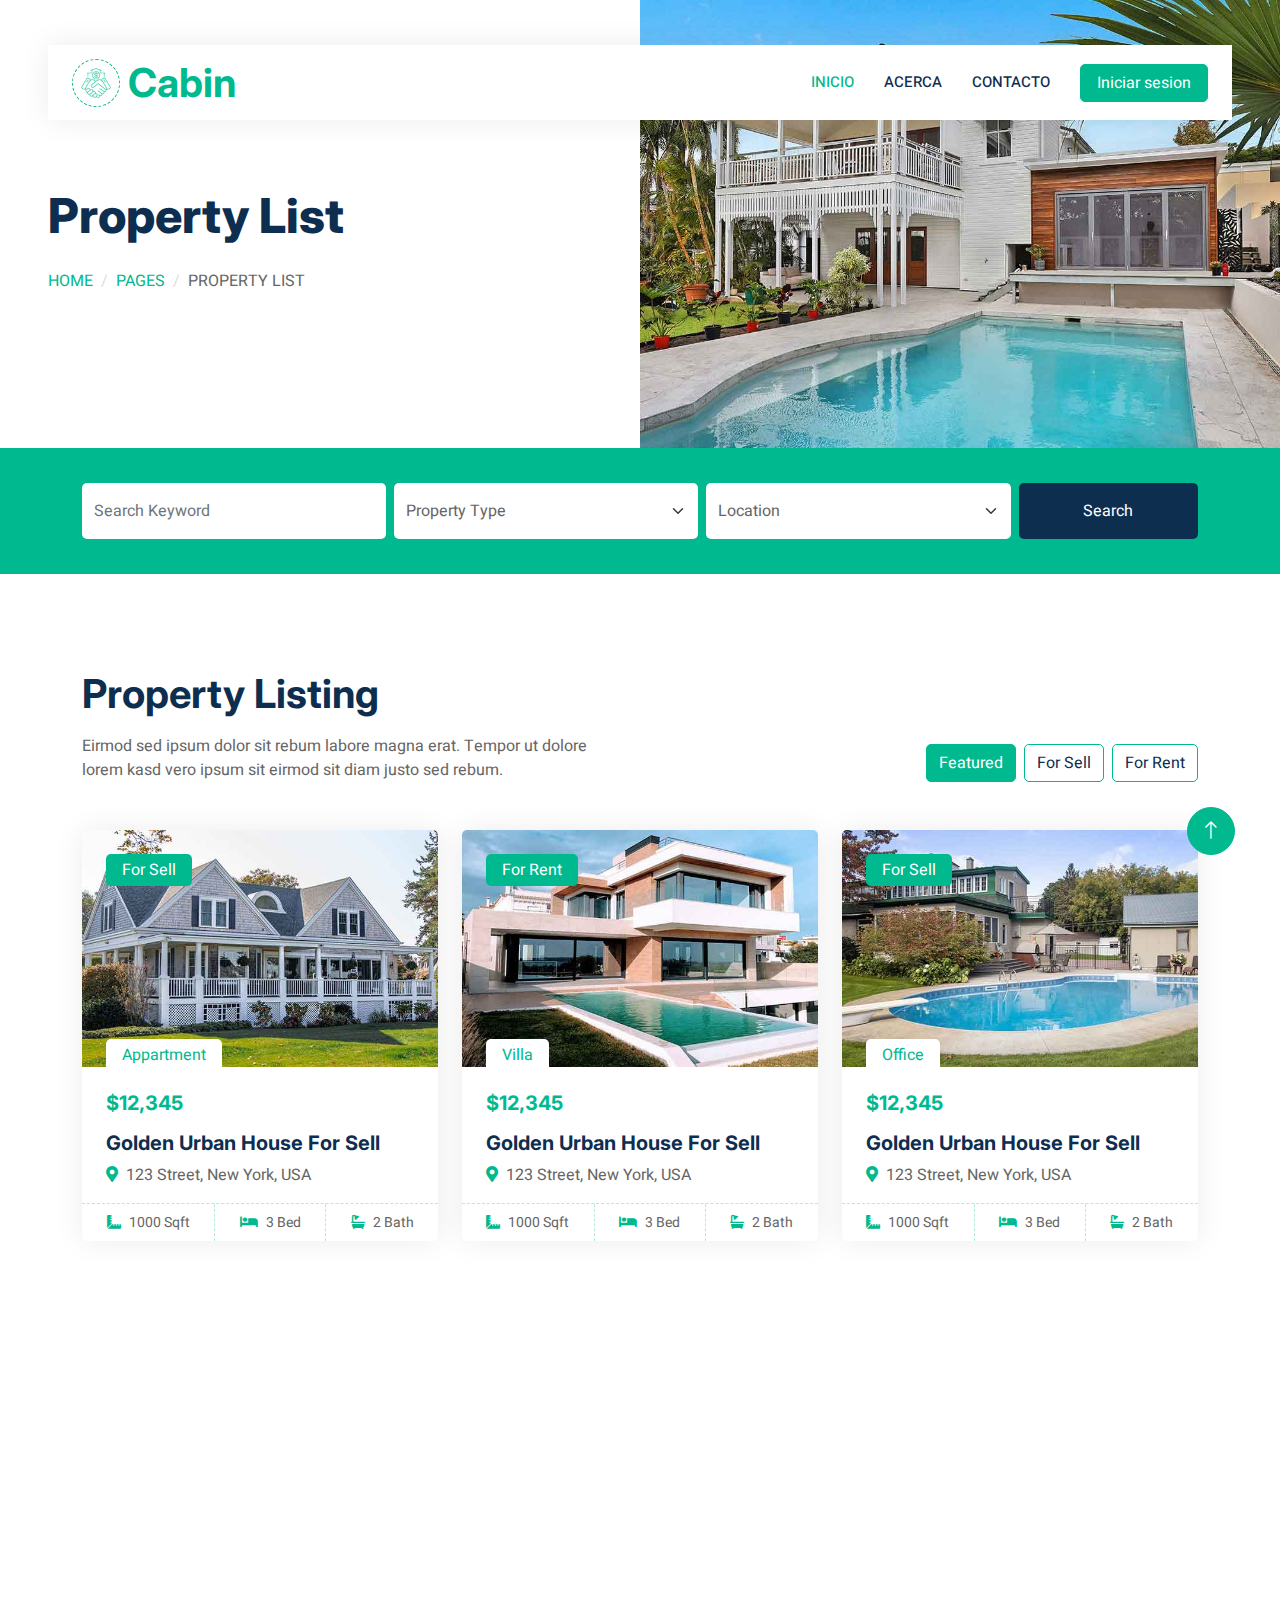
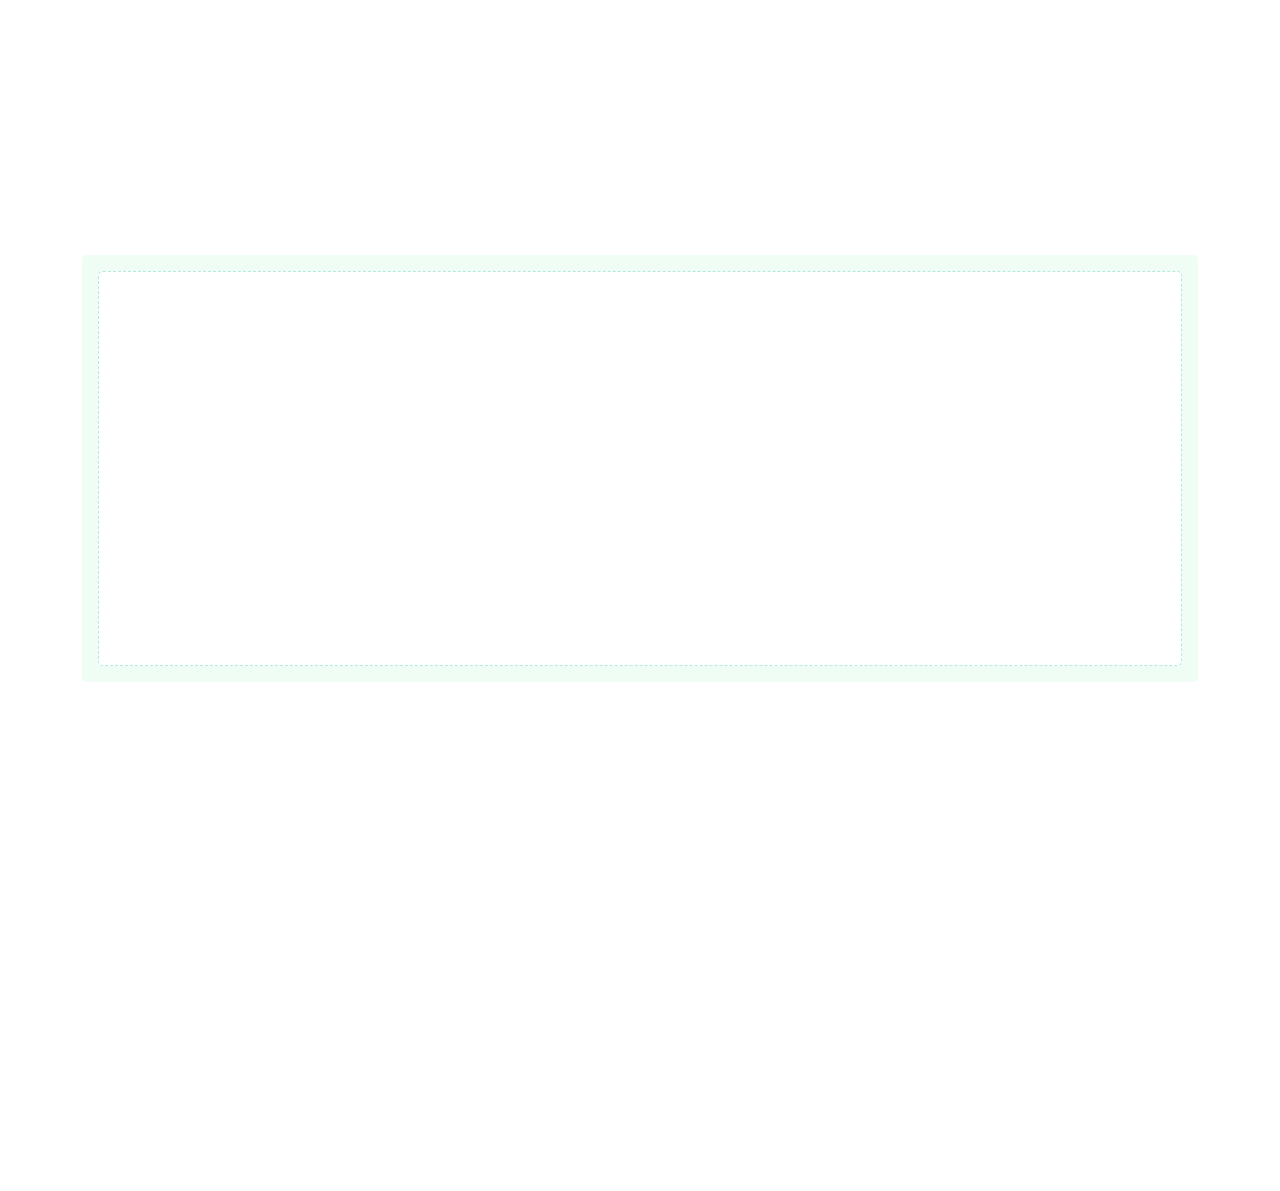
<file: property-list.html>
<!DOCTYPE html>
<html lang="en">

<head>
    <meta charset="utf-8">
    <title>Makaan - Real Estate HTML Template</title>
    <meta content="width=device-width, initial-scale=1.0" name="viewport">
    <meta content="" name="keywords">
    <meta content="" name="description">

    <!-- Favicon -->
    <link href="img/favicon.ico" rel="icon">

    <!-- Google Web Fonts -->
    <link rel="preconnect" href="https://fonts.googleapis.com">
    <link rel="preconnect" href="https://fonts.gstatic.com" crossorigin>
    <link href="https://fonts.googleapis.com/css2?family=Heebo:wght@400;500;600&family=Inter:wght@700;800&display=swap" rel="stylesheet">
    
    <!-- Icon Font Stylesheet -->
    <link href="https://cdnjs.cloudflare.com/ajax/libs/font-awesome/5.10.0/css/all.min.css" rel="stylesheet">
    <link href="https://cdn.jsdelivr.net/npm/bootstrap-icons@1.4.1/font/bootstrap-icons.css" rel="stylesheet">

    <!-- Libraries Stylesheet -->
    <link href="lib/animate/animate.min.css" rel="stylesheet">
    <link href="lib/owlcarousel/assets/owl.carousel.min.css" rel="stylesheet">

    <!-- Customized Bootstrap Stylesheet -->
    <link href="css/bootstrap.min.css" rel="stylesheet">

    <!-- Template Stylesheet -->
    <link href="css/style.css" rel="stylesheet">
</head>

<body>
    <div class="container-xxl bg-white p-0">
        <!-- Spinner Start -->
        <div id="spinner" class="show bg-white position-fixed translate-middle w-100 vh-100 top-50 start-50 d-flex align-items-center justify-content-center">
            <div class="spinner-border text-primary" style="width: 3rem; height: 3rem;" role="status">
                <span class="sr-only">Loading...</span>
            </div>
        </div>
        <!-- Spinner End -->


        <!-- Navbar Start -->
        <div class="container-fluid nav-bar bg-transparent">
            <nav class="navbar navbar-expand-lg bg-white navbar-light py-0 px-4">
                <a href="index.html" class="navbar-brand d-flex align-items-center text-center">
                    <div class="icon p-2 me-2">
                        <img class="img-fluid" src="img/icon-deal.png" alt="Icon" style="width: 30px; height: 30px;">
                    </div>
                    <h1 class="m-0 text-primary">Cabin</h1>
                </a>
                <button type="button" class="navbar-toggler" data-bs-toggle="collapse" data-bs-target="#navbarCollapse">
                    <span class="navbar-toggler-icon"></span>
                </button>
                <div class="collapse navbar-collapse" id="navbarCollapse">
                    <div class="navbar-nav ms-auto">
                        <a href="index.html" class="nav-item nav-link active">Inicio</a>
                        <a href="about.html" class="nav-item nav-link">Acerca</a>
                        <a href="contact.html" class="nav-item nav-link">Contacto</a>
                    </div>
                    <a href="" class="btn btn-primary px-3 d-none d-lg-flex">Iniciar sesion</a>
                </div>
            </nav>
        </div>
        <!-- Navbar End -->


        <!-- Header Start -->
        <div class="container-fluid header bg-white p-0">
            <div class="row g-0 align-items-center flex-column-reverse flex-md-row">
                <div class="col-md-6 p-5 mt-lg-5">
                    <h1 class="display-5 animated fadeIn mb-4">Property List</h1> 
                        <nav aria-label="breadcrumb animated fadeIn">
                        <ol class="breadcrumb text-uppercase">
                            <li class="breadcrumb-item"><a href="#">Home</a></li>
                            <li class="breadcrumb-item"><a href="#">Pages</a></li>
                            <li class="breadcrumb-item text-body active" aria-current="page">Property List</li>
                        </ol>
                    </nav>
                </div>
                <div class="col-md-6 animated fadeIn">
                    <img class="img-fluid" src="img/header.jpg" alt="">
                </div>
            </div>
        </div>
        <!-- Header End -->


        <!-- Search Start -->
        <div class="container-fluid bg-primary mb-5 wow fadeIn" data-wow-delay="0.1s" style="padding: 35px;">
            <div class="container">
                <div class="row g-2">
                    <div class="col-md-10">
                        <div class="row g-2">
                            <div class="col-md-4">
                                <input type="text" class="form-control border-0 py-3" placeholder="Search Keyword">
                            </div>
                            <div class="col-md-4">
                                <select class="form-select border-0 py-3">
                                    <option selected>Property Type</option>
                                    <option value="1">Property Type 1</option>
                                    <option value="2">Property Type 2</option>
                                    <option value="3">Property Type 3</option>
                                </select>
                            </div>
                            <div class="col-md-4">
                                <select class="form-select border-0 py-3">
                                    <option selected>Location</option>
                                    <option value="1">Location 1</option>
                                    <option value="2">Location 2</option>
                                    <option value="3">Location 3</option>
                                </select>
                            </div>
                        </div>
                    </div>
                    <div class="col-md-2">
                        <button class="btn btn-dark border-0 w-100 py-3">Search</button>
                    </div>
                </div>
            </div>
        </div>
        <!-- Search End -->


        <!-- Property List Start -->
        <div class="container-xxl py-5">
            <div class="container">
                <div class="row g-0 gx-5 align-items-end">
                    <div class="col-lg-6">
                        <div class="text-start mx-auto mb-5 wow slideInLeft" data-wow-delay="0.1s">
                            <h1 class="mb-3">Property Listing</h1>
                            <p>Eirmod sed ipsum dolor sit rebum labore magna erat. Tempor ut dolore lorem kasd vero ipsum sit eirmod sit diam justo sed rebum.</p>
                        </div>
                    </div>
                    <div class="col-lg-6 text-start text-lg-end wow slideInRight" data-wow-delay="0.1s">
                        <ul class="nav nav-pills d-inline-flex justify-content-end mb-5">
                            <li class="nav-item me-2">
                                <a class="btn btn-outline-primary active" data-bs-toggle="pill" href="#tab-1">Featured</a>
                            </li>
                            <li class="nav-item me-2">
                                <a class="btn btn-outline-primary" data-bs-toggle="pill" href="#tab-2">For Sell</a>
                            </li>
                            <li class="nav-item me-0">
                                <a class="btn btn-outline-primary" data-bs-toggle="pill" href="#tab-3">For Rent</a>
                            </li>
                        </ul>
                    </div>
                </div>
                <div class="tab-content">
                    <div id="tab-1" class="tab-pane fade show p-0 active">
                        <div class="row g-4">
                            <div class="col-lg-4 col-md-6 wow fadeInUp" data-wow-delay="0.1s">
                                <div class="property-item rounded overflow-hidden">
                                    <div class="position-relative overflow-hidden">
                                        <a href=""><img class="img-fluid" src="img/property-1.jpg" alt=""></a>
                                        <div class="bg-primary rounded text-white position-absolute start-0 top-0 m-4 py-1 px-3">For Sell</div>
                                        <div class="bg-white rounded-top text-primary position-absolute start-0 bottom-0 mx-4 pt-1 px-3">Appartment</div>
                                    </div>
                                    <div class="p-4 pb-0">
                                        <h5 class="text-primary mb-3">$12,345</h5>
                                        <a class="d-block h5 mb-2" href="">Golden Urban House For Sell</a>
                                        <p><i class="fa fa-map-marker-alt text-primary me-2"></i>123 Street, New York, USA</p>
                                    </div>
                                    <div class="d-flex border-top">
                                        <small class="flex-fill text-center border-end py-2"><i class="fa fa-ruler-combined text-primary me-2"></i>1000 Sqft</small>
                                        <small class="flex-fill text-center border-end py-2"><i class="fa fa-bed text-primary me-2"></i>3 Bed</small>
                                        <small class="flex-fill text-center py-2"><i class="fa fa-bath text-primary me-2"></i>2 Bath</small>
                                    </div>
                                </div>
                            </div>
                            <div class="col-lg-4 col-md-6 wow fadeInUp" data-wow-delay="0.3s">
                                <div class="property-item rounded overflow-hidden">
                                    <div class="position-relative overflow-hidden">
                                        <a href=""><img class="img-fluid" src="img/property-2.jpg" alt=""></a>
                                        <div class="bg-primary rounded text-white position-absolute start-0 top-0 m-4 py-1 px-3">For Rent</div>
                                        <div class="bg-white rounded-top text-primary position-absolute start-0 bottom-0 mx-4 pt-1 px-3">Villa</div>
                                    </div>
                                    <div class="p-4 pb-0">
                                        <h5 class="text-primary mb-3">$12,345</h5>
                                        <a class="d-block h5 mb-2" href="">Golden Urban House For Sell</a>
                                        <p><i class="fa fa-map-marker-alt text-primary me-2"></i>123 Street, New York, USA</p>
                                    </div>
                                    <div class="d-flex border-top">
                                        <small class="flex-fill text-center border-end py-2"><i class="fa fa-ruler-combined text-primary me-2"></i>1000 Sqft</small>
                                        <small class="flex-fill text-center border-end py-2"><i class="fa fa-bed text-primary me-2"></i>3 Bed</small>
                                        <small class="flex-fill text-center py-2"><i class="fa fa-bath text-primary me-2"></i>2 Bath</small>
                                    </div>
                                </div>
                            </div>
                            <div class="col-lg-4 col-md-6 wow fadeInUp" data-wow-delay="0.5s">
                                <div class="property-item rounded overflow-hidden">
                                    <div class="position-relative overflow-hidden">
                                        <a href=""><img class="img-fluid" src="img/property-3.jpg" alt=""></a>
                                        <div class="bg-primary rounded text-white position-absolute start-0 top-0 m-4 py-1 px-3">For Sell</div>
                                        <div class="bg-white rounded-top text-primary position-absolute start-0 bottom-0 mx-4 pt-1 px-3">Office</div>
                                    </div>
                                    <div class="p-4 pb-0">
                                        <h5 class="text-primary mb-3">$12,345</h5>
                                        <a class="d-block h5 mb-2" href="">Golden Urban House For Sell</a>
                                        <p><i class="fa fa-map-marker-alt text-primary me-2"></i>123 Street, New York, USA</p>
                                    </div>
                                    <div class="d-flex border-top">
                                        <small class="flex-fill text-center border-end py-2"><i class="fa fa-ruler-combined text-primary me-2"></i>1000 Sqft</small>
                                        <small class="flex-fill text-center border-end py-2"><i class="fa fa-bed text-primary me-2"></i>3 Bed</small>
                                        <small class="flex-fill text-center py-2"><i class="fa fa-bath text-primary me-2"></i>2 Bath</small>
                                    </div>
                                </div>
                            </div>
                            <div class="col-lg-4 col-md-6 wow fadeInUp" data-wow-delay="0.1s">
                                <div class="property-item rounded overflow-hidden">
                                    <div class="position-relative overflow-hidden">
                                        <a href=""><img class="img-fluid" src="img/property-4.jpg" alt=""></a>
                                        <div class="bg-primary rounded text-white position-absolute start-0 top-0 m-4 py-1 px-3">For Rent</div>
                                        <div class="bg-white rounded-top text-primary position-absolute start-0 bottom-0 mx-4 pt-1 px-3">Building</div>
                                    </div>
                                    <div class="p-4 pb-0">
                                        <h5 class="text-primary mb-3">$12,345</h5>
                                        <a class="d-block h5 mb-2" href="">Golden Urban House For Sell</a>
                                        <p><i class="fa fa-map-marker-alt text-primary me-2"></i>123 Street, New York, USA</p>
                                    </div>
                                    <div class="d-flex border-top">
                                        <small class="flex-fill text-center border-end py-2"><i class="fa fa-ruler-combined text-primary me-2"></i>1000 Sqft</small>
                                        <small class="flex-fill text-center border-end py-2"><i class="fa fa-bed text-primary me-2"></i>3 Bed</small>
                                        <small class="flex-fill text-center py-2"><i class="fa fa-bath text-primary me-2"></i>2 Bath</small>
                                    </div>
                                </div>
                            </div>
                            <div class="col-lg-4 col-md-6 wow fadeInUp" data-wow-delay="0.3s">
                                <div class="property-item rounded overflow-hidden">
                                    <div class="position-relative overflow-hidden">
                                        <a href=""><img class="img-fluid" src="img/property-5.jpg" alt=""></a>
                                        <div class="bg-primary rounded text-white position-absolute start-0 top-0 m-4 py-1 px-3">For Sell</div>
                                        <div class="bg-white rounded-top text-primary position-absolute start-0 bottom-0 mx-4 pt-1 px-3">Home</div>
                                    </div>
                                    <div class="p-4 pb-0">
                                        <h5 class="text-primary mb-3">$12,345</h5>
                                        <a class="d-block h5 mb-2" href="">Golden Urban House For Sell</a>
                                        <p><i class="fa fa-map-marker-alt text-primary me-2"></i>123 Street, New York, USA</p>
                                    </div>
                                    <div class="d-flex border-top">
                                        <small class="flex-fill text-center border-end py-2"><i class="fa fa-ruler-combined text-primary me-2"></i>1000 Sqft</small>
                                        <small class="flex-fill text-center border-end py-2"><i class="fa fa-bed text-primary me-2"></i>3 Bed</small>
                                        <small class="flex-fill text-center py-2"><i class="fa fa-bath text-primary me-2"></i>2 Bath</small>
                                    </div>
                                </div>
                            </div>
                            <div class="col-lg-4 col-md-6 wow fadeInUp" data-wow-delay="0.5s">
                                <div class="property-item rounded overflow-hidden">
                                    <div class="position-relative overflow-hidden">
                                        <a href=""><img class="img-fluid" src="img/property-6.jpg" alt=""></a>
                                        <div class="bg-primary rounded text-white position-absolute start-0 top-0 m-4 py-1 px-3">For Rent</div>
                                        <div class="bg-white rounded-top text-primary position-absolute start-0 bottom-0 mx-4 pt-1 px-3">Shop</div>
                                    </div>
                                    <div class="p-4 pb-0">
                                        <h5 class="text-primary mb-3">$12,345</h5>
                                        <a class="d-block h5 mb-2" href="">Golden Urban House For Sell</a>
                                        <p><i class="fa fa-map-marker-alt text-primary me-2"></i>123 Street, New York, USA</p>
                                    </div>
                                    <div class="d-flex border-top">
                                        <small class="flex-fill text-center border-end py-2"><i class="fa fa-ruler-combined text-primary me-2"></i>1000 Sqft</small>
                                        <small class="flex-fill text-center border-end py-2"><i class="fa fa-bed text-primary me-2"></i>3 Bed</small>
                                        <small class="flex-fill text-center py-2"><i class="fa fa-bath text-primary me-2"></i>2 Bath</small>
                                    </div>
                                </div>
                            </div>
                            <div class="col-12 text-center wow fadeInUp" data-wow-delay="0.1s">
                                <a class="btn btn-primary py-3 px-5" href="">Browse More Property</a>
                            </div>
                        </div>
                    </div>
                    <div id="tab-2" class="tab-pane fade show p-0">
                        <div class="row g-4">
                            <div class="col-lg-4 col-md-6">
                                <div class="property-item rounded overflow-hidden">
                                    <div class="position-relative overflow-hidden">
                                        <a href=""><img class="img-fluid" src="img/property-1.jpg" alt=""></a>
                                        <div class="bg-primary rounded text-white position-absolute start-0 top-0 m-4 py-1 px-3">For Sell</div>
                                        <div class="bg-white rounded-top text-primary position-absolute start-0 bottom-0 mx-4 pt-1 px-3">Appartment</div>
                                    </div>
                                    <div class="p-4 pb-0">
                                        <h5 class="text-primary mb-3">$12,345</h5>
                                        <a class="d-block h5 mb-2" href="">Golden Urban House For Sell</a>
                                        <p><i class="fa fa-map-marker-alt text-primary me-2"></i>123 Street, New York, USA</p>
                                    </div>
                                    <div class="d-flex border-top">
                                        <small class="flex-fill text-center border-end py-2"><i class="fa fa-ruler-combined text-primary me-2"></i>1000 Sqft</small>
                                        <small class="flex-fill text-center border-end py-2"><i class="fa fa-bed text-primary me-2"></i>3 Bed</small>
                                        <small class="flex-fill text-center py-2"><i class="fa fa-bath text-primary me-2"></i>2 Bath</small>
                                    </div>
                                </div>
                            </div>
                            <div class="col-lg-4 col-md-6">
                                <div class="property-item rounded overflow-hidden">
                                    <div class="position-relative overflow-hidden">
                                        <a href=""><img class="img-fluid" src="img/property-2.jpg" alt=""></a>
                                        <div class="bg-primary rounded text-white position-absolute start-0 top-0 m-4 py-1 px-3">For Rent</div>
                                        <div class="bg-white rounded-top text-primary position-absolute start-0 bottom-0 mx-4 pt-1 px-3">Villa</div>
                                    </div>
                                    <div class="p-4 pb-0">
                                        <h5 class="text-primary mb-3">$12,345</h5>
                                        <a class="d-block h5 mb-2" href="">Golden Urban House For Sell</a>
                                        <p><i class="fa fa-map-marker-alt text-primary me-2"></i>123 Street, New York, USA</p>
                                    </div>
                                    <div class="d-flex border-top">
                                        <small class="flex-fill text-center border-end py-2"><i class="fa fa-ruler-combined text-primary me-2"></i>1000 Sqft</small>
                                        <small class="flex-fill text-center border-end py-2"><i class="fa fa-bed text-primary me-2"></i>3 Bed</small>
                                        <small class="flex-fill text-center py-2"><i class="fa fa-bath text-primary me-2"></i>2 Bath</small>
                                    </div>
                                </div>
                            </div>
                            <div class="col-lg-4 col-md-6">
                                <div class="property-item rounded overflow-hidden">
                                    <div class="position-relative overflow-hidden">
                                        <a href=""><img class="img-fluid" src="img/property-3.jpg" alt=""></a>
                                        <div class="bg-primary rounded text-white position-absolute start-0 top-0 m-4 py-1 px-3">For Sell</div>
                                        <div class="bg-white rounded-top text-primary position-absolute start-0 bottom-0 mx-4 pt-1 px-3">Office</div>
                                    </div>
                                    <div class="p-4 pb-0">
                                        <h5 class="text-primary mb-3">$12,345</h5>
                                        <a class="d-block h5 mb-2" href="">Golden Urban House For Sell</a>
                                        <p><i class="fa fa-map-marker-alt text-primary me-2"></i>123 Street, New York, USA</p>
                                    </div>
                                    <div class="d-flex border-top">
                                        <small class="flex-fill text-center border-end py-2"><i class="fa fa-ruler-combined text-primary me-2"></i>1000 Sqft</small>
                                        <small class="flex-fill text-center border-end py-2"><i class="fa fa-bed text-primary me-2"></i>3 Bed</small>
                                        <small class="flex-fill text-center py-2"><i class="fa fa-bath text-primary me-2"></i>2 Bath</small>
                                    </div>
                                </div>
                            </div>
                            <div class="col-lg-4 col-md-6">
                                <div class="property-item rounded overflow-hidden">
                                    <div class="position-relative overflow-hidden">
                                        <a href=""><img class="img-fluid" src="img/property-4.jpg" alt=""></a>
                                        <div class="bg-primary rounded text-white position-absolute start-0 top-0 m-4 py-1 px-3">For Rent</div>
                                        <div class="bg-white rounded-top text-primary position-absolute start-0 bottom-0 mx-4 pt-1 px-3">Building</div>
                                    </div>
                                    <div class="p-4 pb-0">
                                        <h5 class="text-primary mb-3">$12,345</h5>
                                        <a class="d-block h5 mb-2" href="">Golden Urban House For Sell</a>
                                        <p><i class="fa fa-map-marker-alt text-primary me-2"></i>123 Street, New York, USA</p>
                                    </div>
                                    <div class="d-flex border-top">
                                        <small class="flex-fill text-center border-end py-2"><i class="fa fa-ruler-combined text-primary me-2"></i>1000 Sqft</small>
                                        <small class="flex-fill text-center border-end py-2"><i class="fa fa-bed text-primary me-2"></i>3 Bed</small>
                                        <small class="flex-fill text-center py-2"><i class="fa fa-bath text-primary me-2"></i>2 Bath</small>
                                    </div>
                                </div>
                            </div>
                            <div class="col-lg-4 col-md-6">
                                <div class="property-item rounded overflow-hidden">
                                    <div class="position-relative overflow-hidden">
                                        <a href=""><img class="img-fluid" src="img/property-5.jpg" alt=""></a>
                                        <div class="bg-primary rounded text-white position-absolute start-0 top-0 m-4 py-1 px-3">For Sell</div>
                                        <div class="bg-white rounded-top text-primary position-absolute start-0 bottom-0 mx-4 pt-1 px-3">Home</div>
                                    </div>
                                    <div class="p-4 pb-0">
                                        <h5 class="text-primary mb-3">$12,345</h5>
                                        <a class="d-block h5 mb-2" href="">Golden Urban House For Sell</a>
                                        <p><i class="fa fa-map-marker-alt text-primary me-2"></i>123 Street, New York, USA</p>
                                    </div>
                                    <div class="d-flex border-top">
                                        <small class="flex-fill text-center border-end py-2"><i class="fa fa-ruler-combined text-primary me-2"></i>1000 Sqft</small>
                                        <small class="flex-fill text-center border-end py-2"><i class="fa fa-bed text-primary me-2"></i>3 Bed</small>
                                        <small class="flex-fill text-center py-2"><i class="fa fa-bath text-primary me-2"></i>2 Bath</small>
                                    </div>
                                </div>
                            </div>
                            <div class="col-lg-4 col-md-6">
                                <div class="property-item rounded overflow-hidden">
                                    <div class="position-relative overflow-hidden">
                                        <a href=""><img class="img-fluid" src="img/property-6.jpg" alt=""></a>
                                        <div class="bg-primary rounded text-white position-absolute start-0 top-0 m-4 py-1 px-3">For Rent</div>
                                        <div class="bg-white rounded-top text-primary position-absolute start-0 bottom-0 mx-4 pt-1 px-3">Shop</div>
                                    </div>
                                    <div class="p-4 pb-0">
                                        <h5 class="text-primary mb-3">$12,345</h5>
                                        <a class="d-block h5 mb-2" href="">Golden Urban House For Sell</a>
                                        <p><i class="fa fa-map-marker-alt text-primary me-2"></i>123 Street, New York, USA</p>
                                    </div>
                                    <div class="d-flex border-top">
                                        <small class="flex-fill text-center border-end py-2"><i class="fa fa-ruler-combined text-primary me-2"></i>1000 Sqft</small>
                                        <small class="flex-fill text-center border-end py-2"><i class="fa fa-bed text-primary me-2"></i>3 Bed</small>
                                        <small class="flex-fill text-center py-2"><i class="fa fa-bath text-primary me-2"></i>2 Bath</small>
                                    </div>
                                </div>
                            </div>
                            <div class="col-12 text-center">
                                <a class="btn btn-primary py-3 px-5" href="">Browse More Property</a>
                            </div>
                        </div>
                    </div>
                    <div id="tab-3" class="tab-pane fade show p-0">
                        <div class="row g-4">
                            <div class="col-lg-4 col-md-6">
                                <div class="property-item rounded overflow-hidden">
                                    <div class="position-relative overflow-hidden">
                                        <a href=""><img class="img-fluid" src="img/property-1.jpg" alt=""></a>
                                        <div class="bg-primary rounded text-white position-absolute start-0 top-0 m-4 py-1 px-3">For Sell</div>
                                        <div class="bg-white rounded-top text-primary position-absolute start-0 bottom-0 mx-4 pt-1 px-3">Appartment</div>
                                    </div>
                                    <div class="p-4 pb-0">
                                        <h5 class="text-primary mb-3">$12,345</h5>
                                        <a class="d-block h5 mb-2" href="">Golden Urban House For Sell</a>
                                        <p><i class="fa fa-map-marker-alt text-primary me-2"></i>123 Street, New York, USA</p>
                                    </div>
                                    <div class="d-flex border-top">
                                        <small class="flex-fill text-center border-end py-2"><i class="fa fa-ruler-combined text-primary me-2"></i>1000 Sqft</small>
                                        <small class="flex-fill text-center border-end py-2"><i class="fa fa-bed text-primary me-2"></i>3 Bed</small>
                                        <small class="flex-fill text-center py-2"><i class="fa fa-bath text-primary me-2"></i>2 Bath</small>
                                    </div>
                                </div>
                            </div>
                            <div class="col-lg-4 col-md-6">
                                <div class="property-item rounded overflow-hidden">
                                    <div class="position-relative overflow-hidden">
                                        <a href=""><img class="img-fluid" src="img/property-2.jpg" alt=""></a>
                                        <div class="bg-primary rounded text-white position-absolute start-0 top-0 m-4 py-1 px-3">For Rent</div>
                                        <div class="bg-white rounded-top text-primary position-absolute start-0 bottom-0 mx-4 pt-1 px-3">Villa</div>
                                    </div>
                                    <div class="p-4 pb-0">
                                        <h5 class="text-primary mb-3">$12,345</h5>
                                        <a class="d-block h5 mb-2" href="">Golden Urban House For Sell</a>
                                        <p><i class="fa fa-map-marker-alt text-primary me-2"></i>123 Street, New York, USA</p>
                                    </div>
                                    <div class="d-flex border-top">
                                        <small class="flex-fill text-center border-end py-2"><i class="fa fa-ruler-combined text-primary me-2"></i>1000 Sqft</small>
                                        <small class="flex-fill text-center border-end py-2"><i class="fa fa-bed text-primary me-2"></i>3 Bed</small>
                                        <small class="flex-fill text-center py-2"><i class="fa fa-bath text-primary me-2"></i>2 Bath</small>
                                    </div>
                                </div>
                            </div>
                            <div class="col-lg-4 col-md-6">
                                <div class="property-item rounded overflow-hidden">
                                    <div class="position-relative overflow-hidden">
                                        <a href=""><img class="img-fluid" src="img/property-3.jpg" alt=""></a>
                                        <div class="bg-primary rounded text-white position-absolute start-0 top-0 m-4 py-1 px-3">For Sell</div>
                                        <div class="bg-white rounded-top text-primary position-absolute start-0 bottom-0 mx-4 pt-1 px-3">Office</div>
                                    </div>
                                    <div class="p-4 pb-0">
                                        <h5 class="text-primary mb-3">$12,345</h5>
                                        <a class="d-block h5 mb-2" href="">Golden Urban House For Sell</a>
                                        <p><i class="fa fa-map-marker-alt text-primary me-2"></i>123 Street, New York, USA</p>
                                    </div>
                                    <div class="d-flex border-top">
                                        <small class="flex-fill text-center border-end py-2"><i class="fa fa-ruler-combined text-primary me-2"></i>1000 Sqft</small>
                                        <small class="flex-fill text-center border-end py-2"><i class="fa fa-bed text-primary me-2"></i>3 Bed</small>
                                        <small class="flex-fill text-center py-2"><i class="fa fa-bath text-primary me-2"></i>2 Bath</small>
                                    </div>
                                </div>
                            </div>
                            <div class="col-lg-4 col-md-6">
                                <div class="property-item rounded overflow-hidden">
                                    <div class="position-relative overflow-hidden">
                                        <a href=""><img class="img-fluid" src="img/property-4.jpg" alt=""></a>
                                        <div class="bg-primary rounded text-white position-absolute start-0 top-0 m-4 py-1 px-3">For Rent</div>
                                        <div class="bg-white rounded-top text-primary position-absolute start-0 bottom-0 mx-4 pt-1 px-3">Building</div>
                                    </div>
                                    <div class="p-4 pb-0">
                                        <h5 class="text-primary mb-3">$12,345</h5>
                                        <a class="d-block h5 mb-2" href="">Golden Urban House For Sell</a>
                                        <p><i class="fa fa-map-marker-alt text-primary me-2"></i>123 Street, New York, USA</p>
                                    </div>
                                    <div class="d-flex border-top">
                                        <small class="flex-fill text-center border-end py-2"><i class="fa fa-ruler-combined text-primary me-2"></i>1000 Sqft</small>
                                        <small class="flex-fill text-center border-end py-2"><i class="fa fa-bed text-primary me-2"></i>3 Bed</small>
                                        <small class="flex-fill text-center py-2"><i class="fa fa-bath text-primary me-2"></i>2 Bath</small>
                                    </div>
                                </div>
                            </div>
                            <div class="col-lg-4 col-md-6">
                                <div class="property-item rounded overflow-hidden">
                                    <div class="position-relative overflow-hidden">
                                        <a href=""><img class="img-fluid" src="img/property-5.jpg" alt=""></a>
                                        <div class="bg-primary rounded text-white position-absolute start-0 top-0 m-4 py-1 px-3">For Sell</div>
                                        <div class="bg-white rounded-top text-primary position-absolute start-0 bottom-0 mx-4 pt-1 px-3">Home</div>
                                    </div>
                                    <div class="p-4 pb-0">
                                        <h5 class="text-primary mb-3">$12,345</h5>
                                        <a class="d-block h5 mb-2" href="">Golden Urban House For Sell</a>
                                        <p><i class="fa fa-map-marker-alt text-primary me-2"></i>123 Street, New York, USA</p>
                                    </div>
                                    <div class="d-flex border-top">
                                        <small class="flex-fill text-center border-end py-2"><i class="fa fa-ruler-combined text-primary me-2"></i>1000 Sqft</small>
                                        <small class="flex-fill text-center border-end py-2"><i class="fa fa-bed text-primary me-2"></i>3 Bed</small>
                                        <small class="flex-fill text-center py-2"><i class="fa fa-bath text-primary me-2"></i>2 Bath</small>
                                    </div>
                                </div>
                            </div>
                            <div class="col-lg-4 col-md-6">
                                <div class="property-item rounded overflow-hidden">
                                    <div class="position-relative overflow-hidden">
                                        <a href=""><img class="img-fluid" src="img/property-6.jpg" alt=""></a>
                                        <div class="bg-primary rounded text-white position-absolute start-0 top-0 m-4 py-1 px-3">For Rent</div>
                                        <div class="bg-white rounded-top text-primary position-absolute start-0 bottom-0 mx-4 pt-1 px-3">Shop</div>
                                    </div>
                                    <div class="p-4 pb-0">
                                        <h5 class="text-primary mb-3">$12,345</h5>
                                        <a class="d-block h5 mb-2" href="">Golden Urban House For Sell</a>
                                        <p><i class="fa fa-map-marker-alt text-primary me-2"></i>123 Street, New York, USA</p>
                                    </div>
                                    <div class="d-flex border-top">
                                        <small class="flex-fill text-center border-end py-2"><i class="fa fa-ruler-combined text-primary me-2"></i>1000 Sqft</small>
                                        <small class="flex-fill text-center border-end py-2"><i class="fa fa-bed text-primary me-2"></i>3 Bed</small>
                                        <small class="flex-fill text-center py-2"><i class="fa fa-bath text-primary me-2"></i>2 Bath</small>
                                    </div>
                                </div>
                            </div>
                            <div class="col-12 text-center">
                                <a class="btn btn-primary py-3 px-5" href="">Browse More Property</a>
                            </div>
                        </div>
                    </div>
                </div>
            </div>
        </div>
        <!-- Property List End -->


        <!-- Call to Action Start -->
        <div class="container-xxl py-5">
            <div class="container">
                <div class="bg-light rounded p-3">
                    <div class="bg-white rounded p-4" style="border: 1px dashed rgba(0, 185, 142, .3)">
                        <div class="row g-5 align-items-center">
                            <div class="col-lg-6 wow fadeIn" data-wow-delay="0.1s">
                                <img class="img-fluid rounded w-100" src="img/call-to-action.jpg" alt="">
                            </div>
                            <div class="col-lg-6 wow fadeIn" data-wow-delay="0.5s">
                                <div class="mb-4">
                                    <h1 class="mb-3">Contact With Our Certified Agent</h1>
                                    <p>Eirmod sed ipsum dolor sit rebum magna erat. Tempor lorem kasd vero ipsum sit sit diam justo sed vero dolor duo.</p>
                                </div>
                                <a href="" class="btn btn-primary py-3 px-4 me-2"><i class="fa fa-phone-alt me-2"></i>Make A Call</a>
                                <a href="" class="btn btn-dark py-3 px-4"><i class="fa fa-calendar-alt me-2"></i>Get Appoinment</a>
                            </div>
                        </div>
                    </div>
                </div>
            </div>
        </div>
        <!-- Call to Action End -->
        

        <!-- Footer Start -->
        <div class="container-fluid bg-dark text-white-50 footer pt-5 mt-5 wow fadeIn" data-wow-delay="0.1s">
            <div class="container py-5">
                <div class="row g-5">
                    <div class="col-lg-3 col-md-6">
                        <h5 class="text-white mb-4">Get In Touch</h5>
                        <p class="mb-2"><i class="fa fa-map-marker-alt me-3"></i>123 Street, New York, USA</p>
                        <p class="mb-2"><i class="fa fa-phone-alt me-3"></i>+012 345 67890</p>
                        <p class="mb-2"><i class="fa fa-envelope me-3"></i>info@example.com</p>
                        <div class="d-flex pt-2">
                            <a class="btn btn-outline-light btn-social" href=""><i class="fab fa-twitter"></i></a>
                            <a class="btn btn-outline-light btn-social" href=""><i class="fab fa-facebook-f"></i></a>
                            <a class="btn btn-outline-light btn-social" href=""><i class="fab fa-youtube"></i></a>
                            <a class="btn btn-outline-light btn-social" href=""><i class="fab fa-linkedin-in"></i></a>
                        </div>
                    </div>
                    <div class="col-lg-3 col-md-6">
                        <h5 class="text-white mb-4">Quick Links</h5>
                        <a class="btn btn-link text-white-50" href="">About Us</a>
                        <a class="btn btn-link text-white-50" href="">Contact Us</a>
                        <a class="btn btn-link text-white-50" href="">Our Services</a>
                        <a class="btn btn-link text-white-50" href="">Privacy Policy</a>
                        <a class="btn btn-link text-white-50" href="">Terms & Condition</a>
                    </div>
                    <div class="col-lg-3 col-md-6">
                        <h5 class="text-white mb-4">Photo Gallery</h5>
                        <div class="row g-2 pt-2">
                            <div class="col-4">
                                <img class="img-fluid rounded bg-light p-1" src="img/property-1.jpg" alt="">
                            </div>
                            <div class="col-4">
                                <img class="img-fluid rounded bg-light p-1" src="img/property-2.jpg" alt="">
                            </div>
                            <div class="col-4">
                                <img class="img-fluid rounded bg-light p-1" src="img/property-3.jpg" alt="">
                            </div>
                            <div class="col-4">
                                <img class="img-fluid rounded bg-light p-1" src="img/property-4.jpg" alt="">
                            </div>
                            <div class="col-4">
                                <img class="img-fluid rounded bg-light p-1" src="img/property-5.jpg" alt="">
                            </div>
                            <div class="col-4">
                                <img class="img-fluid rounded bg-light p-1" src="img/property-6.jpg" alt="">
                            </div>
                        </div>
                    </div>
                    <div class="col-lg-3 col-md-6">
                        <h5 class="text-white mb-4">Newsletter</h5>
                        <p>Dolor amet sit justo amet elitr clita ipsum elitr est.</p>
                        <div class="position-relative mx-auto" style="max-width: 400px;">
                            <input class="form-control bg-transparent w-100 py-3 ps-4 pe-5" type="text" placeholder="Your email">
                            <button type="button" class="btn btn-primary py-2 position-absolute top-0 end-0 mt-2 me-2">SignUp</button>
                        </div>
                    </div>
                </div>
            </div>
            <div class="container">
                <div class="copyright">
                    <div class="row">
                        <div class="col-md-6 text-center text-md-start mb-3 mb-md-0">
                            &copy; <a class="border-bottom" href="#">Your Site Name</a>, All Right Reserved. 
							
							<!--/*** This template is free as long as you keep the footer author’s credit link/attribution link/backlink. If you'd like to use the template without the footer author’s credit link/attribution link/backlink, you can purchase the Credit Removal License from "https://htmlcodex.com/credit-removal". Thank you for your support. ***/-->
							Designed By <a class="border-bottom" href="https://htmlcodex.com">HTML Codex</a>
                        </div>
                        <div class="col-md-6 text-center text-md-end">
                            <div class="footer-menu">
                                <a href="">Home</a>
                                <a href="">Cookies</a>
                                <a href="">Help</a>
                                <a href="">FQAs</a>
                            </div>
                        </div>
                    </div>
                </div>
            </div>
        </div>
        <!-- Footer End -->


        <!-- Back to Top -->
        <a href="#" class="btn btn-lg btn-primary btn-lg-square back-to-top"><i class="bi bi-arrow-up"></i></a>
    </div>

    <!-- JavaScript Libraries -->
    <script src="https://code.jquery.com/jquery-3.4.1.min.js"></script>
    <script src="https://cdn.jsdelivr.net/npm/bootstrap@5.0.0/dist/js/bootstrap.bundle.min.js"></script>
    <script src="lib/wow/wow.min.js"></script>
    <script src="lib/easing/easing.min.js"></script>
    <script src="lib/waypoints/waypoints.min.js"></script>
    <script src="lib/owlcarousel/owl.carousel.min.js"></script>

    <!-- Template Javascript -->
    <script src="js/main.js"></script>
</body>

</html>
</file>
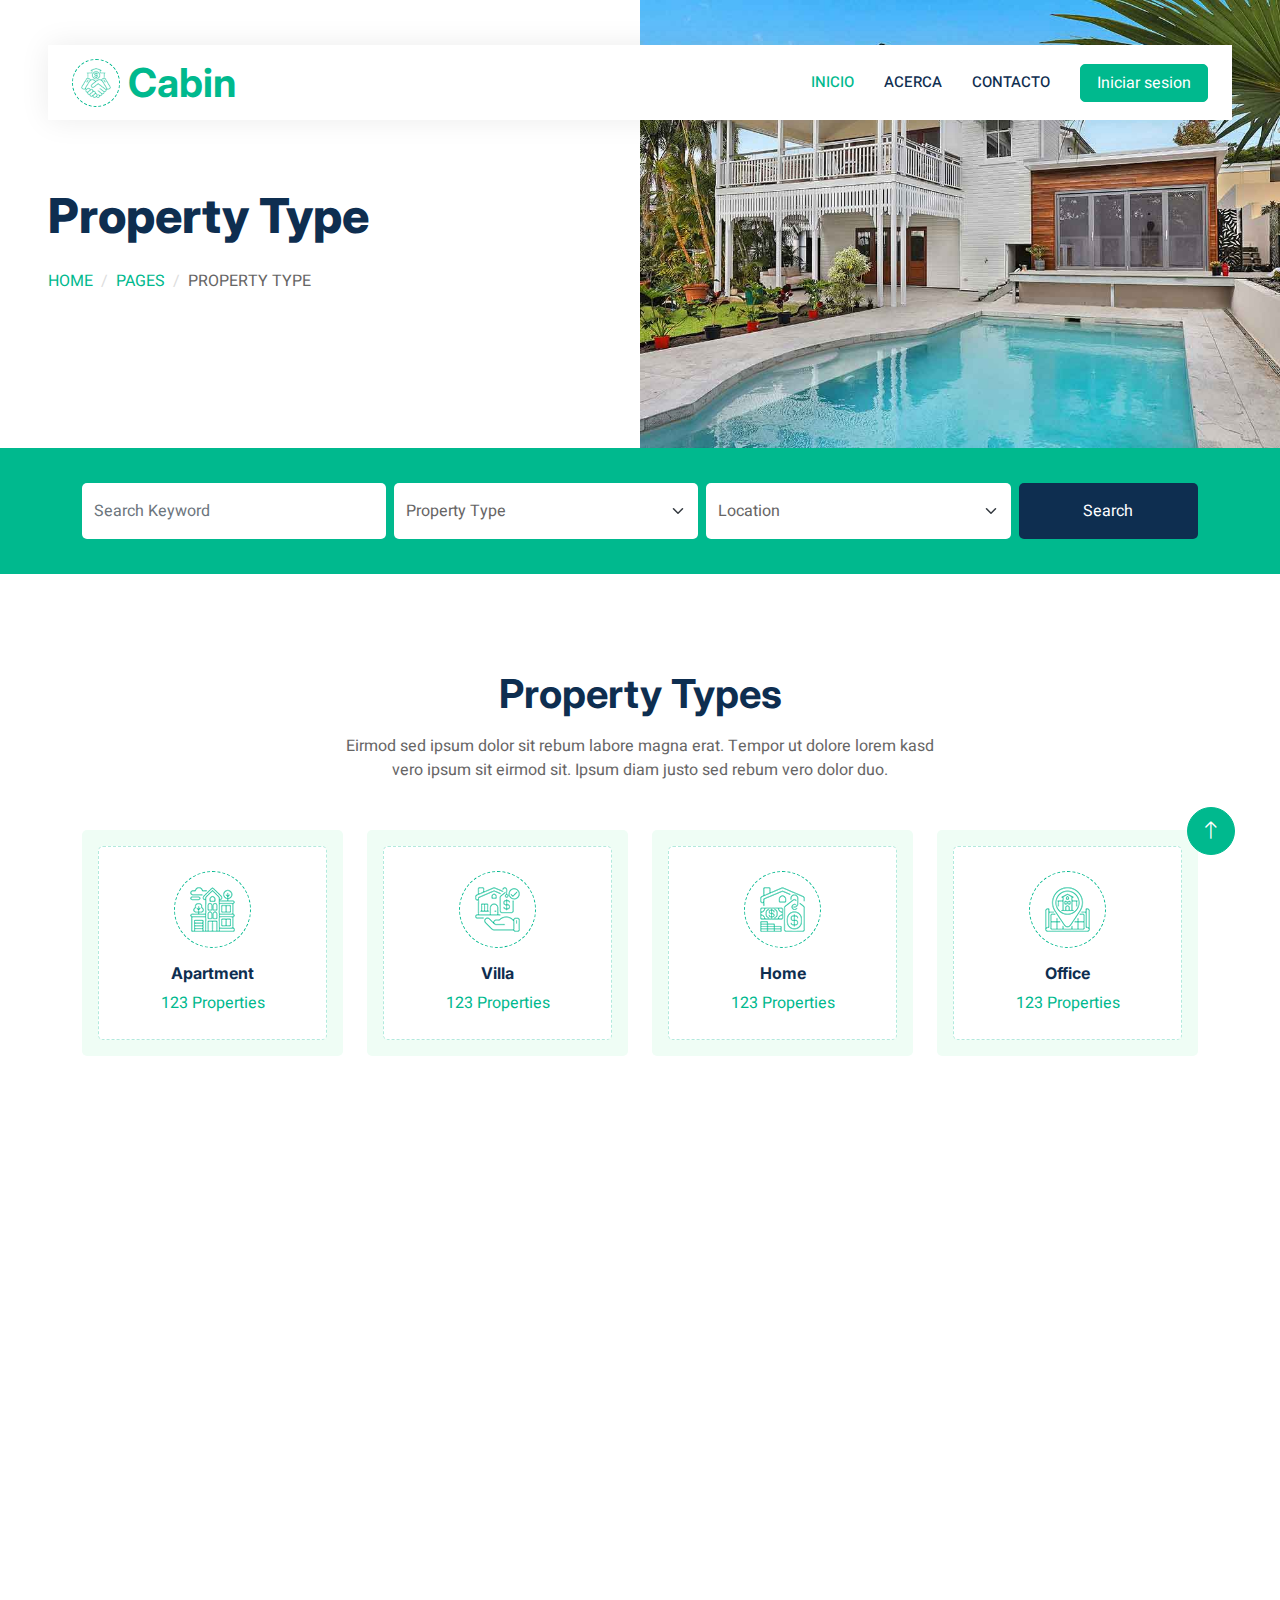
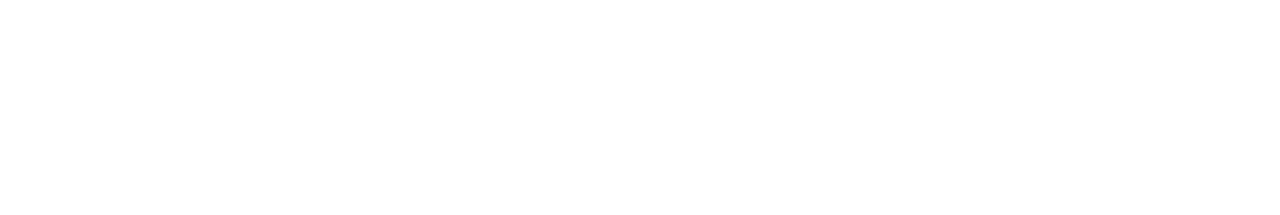
<file: property-type.html>
<!DOCTYPE html>
<html lang="en">

<head>
    <meta charset="utf-8">
    <title>Makaan - Real Estate HTML Template</title>
    <meta content="width=device-width, initial-scale=1.0" name="viewport">
    <meta content="" name="keywords">
    <meta content="" name="description">

    <!-- Favicon -->
    <link href="img/favicon.ico" rel="icon">

    <!-- Google Web Fonts -->
    <link rel="preconnect" href="https://fonts.googleapis.com">
    <link rel="preconnect" href="https://fonts.gstatic.com" crossorigin>
    <link href="https://fonts.googleapis.com/css2?family=Heebo:wght@400;500;600&family=Inter:wght@700;800&display=swap" rel="stylesheet">
    
    <!-- Icon Font Stylesheet -->
    <link href="https://cdnjs.cloudflare.com/ajax/libs/font-awesome/5.10.0/css/all.min.css" rel="stylesheet">
    <link href="https://cdn.jsdelivr.net/npm/bootstrap-icons@1.4.1/font/bootstrap-icons.css" rel="stylesheet">

    <!-- Libraries Stylesheet -->
    <link href="lib/animate/animate.min.css" rel="stylesheet">
    <link href="lib/owlcarousel/assets/owl.carousel.min.css" rel="stylesheet">

    <!-- Customized Bootstrap Stylesheet -->
    <link href="css/bootstrap.min.css" rel="stylesheet">

    <!-- Template Stylesheet -->
    <link href="css/style.css" rel="stylesheet">
</head>

<body>
    <div class="container-xxl bg-white p-0">
        <!-- Spinner Start -->
        <div id="spinner" class="show bg-white position-fixed translate-middle w-100 vh-100 top-50 start-50 d-flex align-items-center justify-content-center">
            <div class="spinner-border text-primary" style="width: 3rem; height: 3rem;" role="status">
                <span class="sr-only">Loading...</span>
            </div>
        </div>
        <!-- Spinner End -->


        <!-- Navbar Start -->
        <div class="container-fluid nav-bar bg-transparent">
            <nav class="navbar navbar-expand-lg bg-white navbar-light py-0 px-4">
                <a href="index.html" class="navbar-brand d-flex align-items-center text-center">
                    <div class="icon p-2 me-2">
                        <img class="img-fluid" src="img/icon-deal.png" alt="Icon" style="width: 30px; height: 30px;">
                    </div>
                    <h1 class="m-0 text-primary">Cabin</h1>
                </a>
                <button type="button" class="navbar-toggler" data-bs-toggle="collapse" data-bs-target="#navbarCollapse">
                    <span class="navbar-toggler-icon"></span>
                </button>
                <div class="collapse navbar-collapse" id="navbarCollapse">
                    <div class="navbar-nav ms-auto">
                        <a href="index.html" class="nav-item nav-link active">Inicio</a>
                        <a href="about.html" class="nav-item nav-link">Acerca</a>
                        <a href="contact.html" class="nav-item nav-link">Contacto</a>
                    </div>
                    <a href="" class="btn btn-primary px-3 d-none d-lg-flex">Iniciar sesion</a>
                </div>
            </nav>
        </div>
        <!-- Navbar End -->

        <!-- Header Start -->
        <div class="container-fluid header bg-white p-0">
            <div class="row g-0 align-items-center flex-column-reverse flex-md-row">
                <div class="col-md-6 p-5 mt-lg-5">
                    <h1 class="display-5 animated fadeIn mb-4">Property Type</h1> 
                        <nav aria-label="breadcrumb animated fadeIn">
                        <ol class="breadcrumb text-uppercase">
                            <li class="breadcrumb-item"><a href="#">Home</a></li>
                            <li class="breadcrumb-item"><a href="#">Pages</a></li>
                            <li class="breadcrumb-item text-body active" aria-current="page">Property Type</li>
                        </ol>
                    </nav>
                </div>
                <div class="col-md-6 animated fadeIn">
                    <img class="img-fluid" src="img/header.jpg" alt="">
                </div>
            </div>
        </div>
        <!-- Header End -->


        <!-- Search Start -->
        <div class="container-fluid bg-primary mb-5 wow fadeIn" data-wow-delay="0.1s" style="padding: 35px;">
            <div class="container">
                <div class="row g-2">
                    <div class="col-md-10">
                        <div class="row g-2">
                            <div class="col-md-4">
                                <input type="text" class="form-control border-0 py-3" placeholder="Search Keyword">
                            </div>
                            <div class="col-md-4">
                                <select class="form-select border-0 py-3">
                                    <option selected>Property Type</option>
                                    <option value="1">Property Type 1</option>
                                    <option value="2">Property Type 2</option>
                                    <option value="3">Property Type 3</option>
                                </select>
                            </div>
                            <div class="col-md-4">
                                <select class="form-select border-0 py-3">
                                    <option selected>Location</option>
                                    <option value="1">Location 1</option>
                                    <option value="2">Location 2</option>
                                    <option value="3">Location 3</option>
                                </select>
                            </div>
                        </div>
                    </div>
                    <div class="col-md-2">
                        <button class="btn btn-dark border-0 w-100 py-3">Search</button>
                    </div>
                </div>
            </div>
        </div>
        <!-- Search End -->


        <!-- Category Start -->
        <div class="container-xxl py-5">
            <div class="container">
                <div class="text-center mx-auto mb-5 wow fadeInUp" data-wow-delay="0.1s" style="max-width: 600px;">
                    <h1 class="mb-3">Property Types</h1>
                    <p>Eirmod sed ipsum dolor sit rebum labore magna erat. Tempor ut dolore lorem kasd vero ipsum sit eirmod sit. Ipsum diam justo sed rebum vero dolor duo.</p>
                </div>
                <div class="row g-4">
                    <div class="col-lg-3 col-sm-6 wow fadeInUp" data-wow-delay="0.1s">
                        <a class="cat-item d-block bg-light text-center rounded p-3" href="">
                            <div class="rounded p-4">
                                <div class="icon mb-3">
                                    <img class="img-fluid" src="img/icon-apartment.png" alt="Icon">
                                </div>
                                <h6>Apartment</h6>
                                <span>123 Properties</span>
                            </div>
                        </a>
                    </div>
                    <div class="col-lg-3 col-sm-6 wow fadeInUp" data-wow-delay="0.3s">
                        <a class="cat-item d-block bg-light text-center rounded p-3" href="">
                            <div class="rounded p-4">
                                <div class="icon mb-3">
                                    <img class="img-fluid" src="img/icon-villa.png" alt="Icon">
                                </div>
                                <h6>Villa</h6>
                                <span>123 Properties</span>
                            </div>
                        </a>
                    </div>
                    <div class="col-lg-3 col-sm-6 wow fadeInUp" data-wow-delay="0.5s">
                        <a class="cat-item d-block bg-light text-center rounded p-3" href="">
                            <div class="rounded p-4">
                                <div class="icon mb-3">
                                    <img class="img-fluid" src="img/icon-house.png" alt="Icon">
                                </div>
                                <h6>Home</h6>
                                <span>123 Properties</span>
                            </div>
                        </a>
                    </div>
                    <div class="col-lg-3 col-sm-6 wow fadeInUp" data-wow-delay="0.7s">
                        <a class="cat-item d-block bg-light text-center rounded p-3" href="">
                            <div class="rounded p-4">
                                <div class="icon mb-3">
                                    <img class="img-fluid" src="img/icon-housing.png" alt="Icon">
                                </div>
                                <h6>Office</h6>
                                <span>123 Properties</span>
                            </div>
                        </a>
                    </div>
                    <div class="col-lg-3 col-sm-6 wow fadeInUp" data-wow-delay="0.1s">
                        <a class="cat-item d-block bg-light text-center rounded p-3" href="">
                            <div class="rounded p-4">
                                <div class="icon mb-3">
                                    <img class="img-fluid" src="img/icon-building.png" alt="Icon">
                                </div>
                                <h6>Building</h6>
                                <span>123 Properties</span>
                            </div>
                        </a>
                    </div>
                    <div class="col-lg-3 col-sm-6 wow fadeInUp" data-wow-delay="0.3s">
                        <a class="cat-item d-block bg-light text-center rounded p-3" href="">
                            <div class="rounded p-4">
                                <div class="icon mb-3">
                                    <img class="img-fluid" src="img/icon-neighborhood.png" alt="Icon">
                                </div>
                                <h6>Townhouse</h6>
                                <span>123 Properties</span>
                            </div>
                        </a>
                    </div>
                    <div class="col-lg-3 col-sm-6 wow fadeInUp" data-wow-delay="0.5s">
                        <a class="cat-item d-block bg-light text-center rounded p-3" href="">
                            <div class="rounded p-4">
                                <div class="icon mb-3">
                                    <img class="img-fluid" src="img/icon-condominium.png" alt="Icon">
                                </div>
                                <h6>Shop</h6>
                                <span>123 Properties</span>
                            </div>
                        </a>
                    </div>
                    <div class="col-lg-3 col-sm-6 wow fadeInUp" data-wow-delay="0.7s">
                        <a class="cat-item d-block bg-light text-center rounded p-3" href="">
                            <div class="rounded p-4">
                                <div class="icon mb-3">
                                    <img class="img-fluid" src="img/icon-luxury.png" alt="Icon">
                                </div>
                                <h6>Garage</h6>
                                <span>123 Properties</span>
                            </div>
                        </a>
                    </div>
                </div>
            </div>
        </div>
        <!-- Category End -->
        

        <!-- Footer Start -->
        <div class="container-fluid bg-dark text-white-50 footer pt-5 mt-5 wow fadeIn" data-wow-delay="0.1s">
            <div class="container py-5">
                <div class="row g-5">
                    <div class="col-lg-3 col-md-6">
                        <h5 class="text-white mb-4">Get In Touch</h5>
                        <p class="mb-2"><i class="fa fa-map-marker-alt me-3"></i>123 Street, New York, USA</p>
                        <p class="mb-2"><i class="fa fa-phone-alt me-3"></i>+012 345 67890</p>
                        <p class="mb-2"><i class="fa fa-envelope me-3"></i>info@example.com</p>
                        <div class="d-flex pt-2">
                            <a class="btn btn-outline-light btn-social" href=""><i class="fab fa-twitter"></i></a>
                            <a class="btn btn-outline-light btn-social" href=""><i class="fab fa-facebook-f"></i></a>
                            <a class="btn btn-outline-light btn-social" href=""><i class="fab fa-youtube"></i></a>
                            <a class="btn btn-outline-light btn-social" href=""><i class="fab fa-linkedin-in"></i></a>
                        </div>
                    </div>
                    <div class="col-lg-3 col-md-6">
                        <h5 class="text-white mb-4">Quick Links</h5>
                        <a class="btn btn-link text-white-50" href="">About Us</a>
                        <a class="btn btn-link text-white-50" href="">Contact Us</a>
                        <a class="btn btn-link text-white-50" href="">Our Services</a>
                        <a class="btn btn-link text-white-50" href="">Privacy Policy</a>
                        <a class="btn btn-link text-white-50" href="">Terms & Condition</a>
                    </div>
                    <div class="col-lg-3 col-md-6">
                        <h5 class="text-white mb-4">Photo Gallery</h5>
                        <div class="row g-2 pt-2">
                            <div class="col-4">
                                <img class="img-fluid rounded bg-light p-1" src="img/property-1.jpg" alt="">
                            </div>
                            <div class="col-4">
                                <img class="img-fluid rounded bg-light p-1" src="img/property-2.jpg" alt="">
                            </div>
                            <div class="col-4">
                                <img class="img-fluid rounded bg-light p-1" src="img/property-3.jpg" alt="">
                            </div>
                            <div class="col-4">
                                <img class="img-fluid rounded bg-light p-1" src="img/property-4.jpg" alt="">
                            </div>
                            <div class="col-4">
                                <img class="img-fluid rounded bg-light p-1" src="img/property-5.jpg" alt="">
                            </div>
                            <div class="col-4">
                                <img class="img-fluid rounded bg-light p-1" src="img/property-6.jpg" alt="">
                            </div>
                        </div>
                    </div>
                    <div class="col-lg-3 col-md-6">
                        <h5 class="text-white mb-4">Newsletter</h5>
                        <p>Dolor amet sit justo amet elitr clita ipsum elitr est.</p>
                        <div class="position-relative mx-auto" style="max-width: 400px;">
                            <input class="form-control bg-transparent w-100 py-3 ps-4 pe-5" type="text" placeholder="Your email">
                            <button type="button" class="btn btn-primary py-2 position-absolute top-0 end-0 mt-2 me-2">SignUp</button>
                        </div>
                    </div>
                </div>
            </div>
            <div class="container">
                <div class="copyright">
                    <div class="row">
                        <div class="col-md-6 text-center text-md-start mb-3 mb-md-0">
                            &copy; <a class="border-bottom" href="#">Your Site Name</a>, All Right Reserved. 
							
							<!--/*** This template is free as long as you keep the footer author’s credit link/attribution link/backlink. If you'd like to use the template without the footer author’s credit link/attribution link/backlink, you can purchase the Credit Removal License from "https://htmlcodex.com/credit-removal". Thank you for your support. ***/-->
							Designed By <a class="border-bottom" href="https://htmlcodex.com">HTML Codex</a>
                        </div>
                        <div class="col-md-6 text-center text-md-end">
                            <div class="footer-menu">
                                <a href="">Home</a>
                                <a href="">Cookies</a>
                                <a href="">Help</a>
                                <a href="">FQAs</a>
                            </div>
                        </div>
                    </div>
                </div>
            </div>
        </div>
        <!-- Footer End -->


        <!-- Back to Top -->
        <a href="#" class="btn btn-lg btn-primary btn-lg-square back-to-top"><i class="bi bi-arrow-up"></i></a>
    </div>

    <!-- JavaScript Libraries -->
    <script src="https://code.jquery.com/jquery-3.4.1.min.js"></script>
    <script src="https://cdn.jsdelivr.net/npm/bootstrap@5.0.0/dist/js/bootstrap.bundle.min.js"></script>
    <script src="lib/wow/wow.min.js"></script>
    <script src="lib/easing/easing.min.js"></script>
    <script src="lib/waypoints/waypoints.min.js"></script>
    <script src="lib/owlcarousel/owl.carousel.min.js"></script>

    <!-- Template Javascript -->
    <script src="js/main.js"></script>
</body>

</html>
</file>
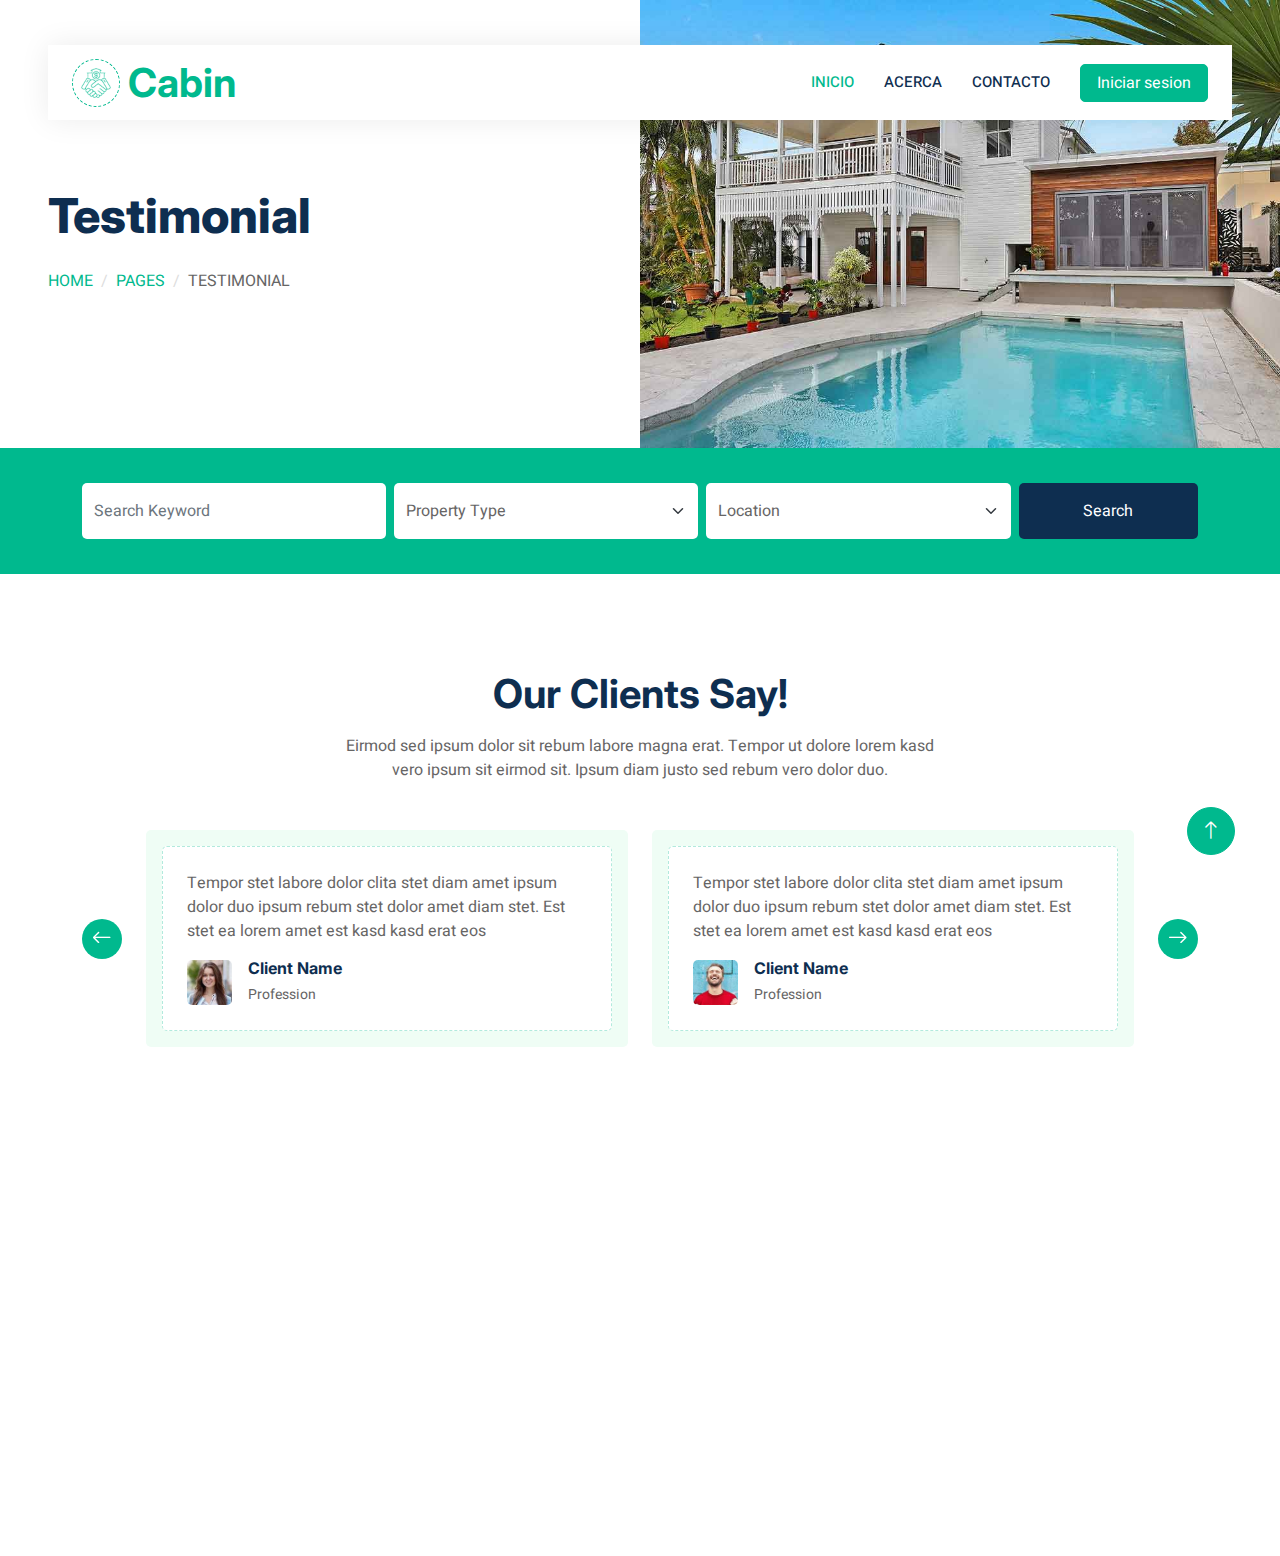
<file: testimonial.html>
<!DOCTYPE html>
<html lang="en">

<head>
    <meta charset="utf-8">
    <title>Makaan - Real Estate HTML Template</title>
    <meta content="width=device-width, initial-scale=1.0" name="viewport">
    <meta content="" name="keywords">
    <meta content="" name="description">

    <!-- Favicon -->
    <link href="img/favicon.ico" rel="icon">

    <!-- Google Web Fonts -->
    <link rel="preconnect" href="https://fonts.googleapis.com">
    <link rel="preconnect" href="https://fonts.gstatic.com" crossorigin>
    <link href="https://fonts.googleapis.com/css2?family=Heebo:wght@400;500;600&family=Inter:wght@700;800&display=swap" rel="stylesheet">
    
    <!-- Icon Font Stylesheet -->
    <link href="https://cdnjs.cloudflare.com/ajax/libs/font-awesome/5.10.0/css/all.min.css" rel="stylesheet">
    <link href="https://cdn.jsdelivr.net/npm/bootstrap-icons@1.4.1/font/bootstrap-icons.css" rel="stylesheet">

    <!-- Libraries Stylesheet -->
    <link href="lib/animate/animate.min.css" rel="stylesheet">
    <link href="lib/owlcarousel/assets/owl.carousel.min.css" rel="stylesheet">

    <!-- Customized Bootstrap Stylesheet -->
    <link href="css/bootstrap.min.css" rel="stylesheet">

    <!-- Template Stylesheet -->
    <link href="css/style.css" rel="stylesheet">
</head>

<body>
    <div class="container-xxl bg-white p-0">
        <!-- Spinner Start -->
        <div id="spinner" class="show bg-white position-fixed translate-middle w-100 vh-100 top-50 start-50 d-flex align-items-center justify-content-center">
            <div class="spinner-border text-primary" style="width: 3rem; height: 3rem;" role="status">
                <span class="sr-only">Loading...</span>
            </div>
        </div>
        <!-- Spinner End -->


        <!-- Navbar Start -->
        <div class="container-fluid nav-bar bg-transparent">
            <nav class="navbar navbar-expand-lg bg-white navbar-light py-0 px-4">
                <a href="index.html" class="navbar-brand d-flex align-items-center text-center">
                    <div class="icon p-2 me-2">
                        <img class="img-fluid" src="img/icon-deal.png" alt="Icon" style="width: 30px; height: 30px;">
                    </div>
                    <h1 class="m-0 text-primary">Cabin</h1>
                </a>
                <button type="button" class="navbar-toggler" data-bs-toggle="collapse" data-bs-target="#navbarCollapse">
                    <span class="navbar-toggler-icon"></span>
                </button>
                <div class="collapse navbar-collapse" id="navbarCollapse">
                    <div class="navbar-nav ms-auto">
                        <a href="index.html" class="nav-item nav-link active">Inicio</a>
                        <a href="about.html" class="nav-item nav-link">Acerca</a>
                        <a href="contact.html" class="nav-item nav-link">Contacto</a>
                    </div>
                    <a href="" class="btn btn-primary px-3 d-none d-lg-flex">Iniciar sesion</a>
                </div>
            </nav>
        </div>
        <!-- Navbar End -->


        <!-- Header Start -->
        <div class="container-fluid header bg-white p-0">
            <div class="row g-0 align-items-center flex-column-reverse flex-md-row">
                <div class="col-md-6 p-5 mt-lg-5">
                    <h1 class="display-5 animated fadeIn mb-4">Testimonial</h1> 
                        <nav aria-label="breadcrumb animated fadeIn">
                        <ol class="breadcrumb text-uppercase">
                            <li class="breadcrumb-item"><a href="#">Home</a></li>
                            <li class="breadcrumb-item"><a href="#">Pages</a></li>
                            <li class="breadcrumb-item text-body active" aria-current="page">Testimonial</li>
                        </ol>
                    </nav>
                </div>
                <div class="col-md-6 animated fadeIn">
                    <img class="img-fluid" src="img/header.jpg" alt="">
                </div>
            </div>
        </div>
        <!-- Header End -->


        <!-- Search Start -->
        <div class="container-fluid bg-primary mb-5 wow fadeIn" data-wow-delay="0.1s" style="padding: 35px;">
            <div class="container">
                <div class="row g-2">
                    <div class="col-md-10">
                        <div class="row g-2">
                            <div class="col-md-4">
                                <input type="text" class="form-control border-0 py-3" placeholder="Search Keyword">
                            </div>
                            <div class="col-md-4">
                                <select class="form-select border-0 py-3">
                                    <option selected>Property Type</option>
                                    <option value="1">Property Type 1</option>
                                    <option value="2">Property Type 2</option>
                                    <option value="3">Property Type 3</option>
                                </select>
                            </div>
                            <div class="col-md-4">
                                <select class="form-select border-0 py-3">
                                    <option selected>Location</option>
                                    <option value="1">Location 1</option>
                                    <option value="2">Location 2</option>
                                    <option value="3">Location 3</option>
                                </select>
                            </div>
                        </div>
                    </div>
                    <div class="col-md-2">
                        <button class="btn btn-dark border-0 w-100 py-3">Search</button>
                    </div>
                </div>
            </div>
        </div>
        <!-- Search End -->


        <!-- Testimonial Start -->
        <div class="container-xxl py-5">
            <div class="container">
                <div class="text-center mx-auto mb-5 wow fadeInUp" data-wow-delay="0.1s" style="max-width: 600px;">
                    <h1 class="mb-3">Our Clients Say!</h1>
                    <p>Eirmod sed ipsum dolor sit rebum labore magna erat. Tempor ut dolore lorem kasd vero ipsum sit eirmod sit. Ipsum diam justo sed rebum vero dolor duo.</p>
                </div>
                <div class="owl-carousel testimonial-carousel wow fadeInUp" data-wow-delay="0.1s">
                    <div class="testimonial-item bg-light rounded p-3">
                        <div class="bg-white border rounded p-4">
                            <p>Tempor stet labore dolor clita stet diam amet ipsum dolor duo ipsum rebum stet dolor amet diam stet. Est stet ea lorem amet est kasd kasd erat eos</p>
                            <div class="d-flex align-items-center">
                                <img class="img-fluid flex-shrink-0 rounded" src="img/testimonial-1.jpg" style="width: 45px; height: 45px;">
                                <div class="ps-3">
                                    <h6 class="fw-bold mb-1">Client Name</h6>
                                    <small>Profession</small>
                                </div>
                            </div>
                        </div>
                    </div>
                    <div class="testimonial-item bg-light rounded p-3">
                        <div class="bg-white border rounded p-4">
                            <p>Tempor stet labore dolor clita stet diam amet ipsum dolor duo ipsum rebum stet dolor amet diam stet. Est stet ea lorem amet est kasd kasd erat eos</p>
                            <div class="d-flex align-items-center">
                                <img class="img-fluid flex-shrink-0 rounded" src="img/testimonial-2.jpg" style="width: 45px; height: 45px;">
                                <div class="ps-3">
                                    <h6 class="fw-bold mb-1">Client Name</h6>
                                    <small>Profession</small>
                                </div>
                            </div>
                        </div>
                    </div>
                    <div class="testimonial-item bg-light rounded p-3">
                        <div class="bg-white border rounded p-4">
                            <p>Tempor stet labore dolor clita stet diam amet ipsum dolor duo ipsum rebum stet dolor amet diam stet. Est stet ea lorem amet est kasd kasd erat eos</p>
                            <div class="d-flex align-items-center">
                                <img class="img-fluid flex-shrink-0 rounded" src="img/testimonial-3.jpg" style="width: 45px; height: 45px;">
                                <div class="ps-3">
                                    <h6 class="fw-bold mb-1">Client Name</h6>
                                    <small>Profession</small>
                                </div>
                            </div>
                        </div>
                    </div>
                </div>
            </div>
        </div>
        <!-- Testimonial End -->
        

        <!-- Footer Start -->
        <div class="container-fluid bg-dark text-white-50 footer pt-5 mt-5 wow fadeIn" data-wow-delay="0.1s">
            <div class="container py-5">
                <div class="row g-5">
                    <div class="col-lg-3 col-md-6">
                        <h5 class="text-white mb-4">Get In Touch</h5>
                        <p class="mb-2"><i class="fa fa-map-marker-alt me-3"></i>123 Street, New York, USA</p>
                        <p class="mb-2"><i class="fa fa-phone-alt me-3"></i>+012 345 67890</p>
                        <p class="mb-2"><i class="fa fa-envelope me-3"></i>info@example.com</p>
                        <div class="d-flex pt-2">
                            <a class="btn btn-outline-light btn-social" href=""><i class="fab fa-twitter"></i></a>
                            <a class="btn btn-outline-light btn-social" href=""><i class="fab fa-facebook-f"></i></a>
                            <a class="btn btn-outline-light btn-social" href=""><i class="fab fa-youtube"></i></a>
                            <a class="btn btn-outline-light btn-social" href=""><i class="fab fa-linkedin-in"></i></a>
                        </div>
                    </div>
                    <div class="col-lg-3 col-md-6">
                        <h5 class="text-white mb-4">Quick Links</h5>
                        <a class="btn btn-link text-white-50" href="">About Us</a>
                        <a class="btn btn-link text-white-50" href="">Contact Us</a>
                        <a class="btn btn-link text-white-50" href="">Our Services</a>
                        <a class="btn btn-link text-white-50" href="">Privacy Policy</a>
                        <a class="btn btn-link text-white-50" href="">Terms & Condition</a>
                    </div>
                    <div class="col-lg-3 col-md-6">
                        <h5 class="text-white mb-4">Photo Gallery</h5>
                        <div class="row g-2 pt-2">
                            <div class="col-4">
                                <img class="img-fluid rounded bg-light p-1" src="img/property-1.jpg" alt="">
                            </div>
                            <div class="col-4">
                                <img class="img-fluid rounded bg-light p-1" src="img/property-2.jpg" alt="">
                            </div>
                            <div class="col-4">
                                <img class="img-fluid rounded bg-light p-1" src="img/property-3.jpg" alt="">
                            </div>
                            <div class="col-4">
                                <img class="img-fluid rounded bg-light p-1" src="img/property-4.jpg" alt="">
                            </div>
                            <div class="col-4">
                                <img class="img-fluid rounded bg-light p-1" src="img/property-5.jpg" alt="">
                            </div>
                            <div class="col-4">
                                <img class="img-fluid rounded bg-light p-1" src="img/property-6.jpg" alt="">
                            </div>
                        </div>
                    </div>
                    <div class="col-lg-3 col-md-6">
                        <h5 class="text-white mb-4">Newsletter</h5>
                        <p>Dolor amet sit justo amet elitr clita ipsum elitr est.</p>
                        <div class="position-relative mx-auto" style="max-width: 400px;">
                            <input class="form-control bg-transparent w-100 py-3 ps-4 pe-5" type="text" placeholder="Your email">
                            <button type="button" class="btn btn-primary py-2 position-absolute top-0 end-0 mt-2 me-2">SignUp</button>
                        </div>
                    </div>
                </div>
            </div>
            <div class="container">
                <div class="copyright">
                    <div class="row">
                        <div class="col-md-6 text-center text-md-start mb-3 mb-md-0">
                            &copy; <a class="border-bottom" href="#">Your Site Name</a>, All Right Reserved. 
							
							<!--/*** This template is free as long as you keep the footer author’s credit link/attribution link/backlink. If you'd like to use the template without the footer author’s credit link/attribution link/backlink, you can purchase the Credit Removal License from "https://htmlcodex.com/credit-removal". Thank you for your support. ***/-->
							Designed By <a class="border-bottom" href="https://htmlcodex.com">HTML Codex</a>
                        </div>
                        <div class="col-md-6 text-center text-md-end">
                            <div class="footer-menu">
                                <a href="">Home</a>
                                <a href="">Cookies</a>
                                <a href="">Help</a>
                                <a href="">FQAs</a>
                            </div>
                        </div>
                    </div>
                </div>
            </div>
        </div>
        <!-- Footer End -->


        <!-- Back to Top -->
        <a href="#" class="btn btn-lg btn-primary btn-lg-square back-to-top"><i class="bi bi-arrow-up"></i></a>
    </div>

    <!-- JavaScript Libraries -->
    <script src="https://code.jquery.com/jquery-3.4.1.min.js"></script>
    <script src="https://cdn.jsdelivr.net/npm/bootstrap@5.0.0/dist/js/bootstrap.bundle.min.js"></script>
    <script src="lib/wow/wow.min.js"></script>
    <script src="lib/easing/easing.min.js"></script>
    <script src="lib/waypoints/waypoints.min.js"></script>
    <script src="lib/owlcarousel/owl.carousel.min.js"></script>

    <!-- Template Javascript -->
    <script src="js/main.js"></script>
</body>

</html>
</file>
<file: css/style.css>
/********** Template CSS **********/
:root {
    --primary: #00B98E;
    --secondary: #FF6922;
    --light: #EFFDF5;
    --dark: #0E2E50;
}

.back-to-top {
    position: fixed;
    display: none;
    right: 45px;
    bottom: 45px;
    z-index: 99;
}


/*** Spinner ***/
#spinner {
    opacity: 0;
    visibility: hidden;
    transition: opacity .5s ease-out, visibility 0s linear .5s;
    z-index: 99999;
}

#spinner.show {
    transition: opacity .5s ease-out, visibility 0s linear 0s;
    visibility: visible;
    opacity: 1;
}


/*** Button ***/
.btn {
    transition: .5s;
}

.btn.btn-primary,
.btn.btn-secondary {
    color: #FFFFFF;
}

.btn-square {
    width: 38px;
    height: 38px;
}

.btn-sm-square {
    width: 32px;
    height: 32px;
}

.btn-lg-square {
    width: 48px;
    height: 48px;
}

.btn-square,
.btn-sm-square,
.btn-lg-square {
    padding: 0;
    display: flex;
    align-items: center;
    justify-content: center;
    font-weight: normal;
    border-radius: 50px;
}


/*** Navbar ***/
.nav-bar {
    position: relative;
    margin-top: 45px;
    padding: 0 3rem;
    transition: .5s;
    z-index: 9999;
}

.nav-bar.sticky-top {
    position: sticky;
    padding: 0;
    z-index: 9999;
}

.navbar {
    box-shadow: 0 0 30px rgba(0, 0, 0, .08);
}

.navbar .dropdown-toggle::after {
    border: none;
    content: "\f107";
    font-family: "Font Awesome 5 Free";
    font-weight: 900;
    vertical-align: middle;
    margin-left: 5px;
    transition: .5s;
}

.navbar .dropdown-toggle[aria-expanded=true]::after {
    transform: rotate(-180deg);
}

.navbar-light .navbar-nav .nav-link {
    margin-right: 30px;
    padding: 25px 0;
    color: #FFFFFF;
    font-size: 15px;
    text-transform: uppercase;
    outline: none;
}

.navbar-light .navbar-nav .nav-link:hover,
.navbar-light .navbar-nav .nav-link.active {
    color: var(--primary);
}

@media (max-width: 991.98px) {
    .nav-bar {
        margin: 0;
        padding: 0;
    }

    .navbar-light .navbar-nav .nav-link  {
        margin-right: 0;
        padding: 10px 0;
    }

    .navbar-light .navbar-nav {
        border-top: 1px solid #EEEEEE;
    }
}

.navbar-light .navbar-brand {
    height: 75px;
}

.navbar-light .navbar-nav .nav-link {
    color: var(--dark);
    font-weight: 500;
}

@media (min-width: 992px) {
    .navbar .nav-item .dropdown-menu {
        display: block;
        top: 100%;
        margin-top: 0;
        transform: rotateX(-75deg);
        transform-origin: 0% 0%;
        opacity: 0;
        visibility: hidden;
        transition: .5s;
        
    }

    .navbar .nav-item:hover .dropdown-menu {
        transform: rotateX(0deg);
        visibility: visible;
        transition: .5s;
        opacity: 1;
    }
}


/*** Header ***/
@media (min-width: 992px) {
    .header {
        margin-top: -120px;
    }
}

.header-carousel .owl-nav {
    position: absolute;
    top: 50%;
    left: -25px;
    transform: translateY(-50%);
    display: flex;
    flex-direction: column;
}

.header-carousel .owl-nav .owl-prev,
.header-carousel .owl-nav .owl-next {
    margin: 7px 0;
    width: 50px;
    height: 50px;
    display: flex;
    align-items: center;
    justify-content: center;
    color: #FFFFFF;
    background: var(--primary);
    border-radius: 40px;
    font-size: 20px;
    transition: .5s;
}

.header-carousel .owl-nav .owl-prev:hover,
.header-carousel .owl-nav .owl-next:hover {
    background: var(--dark);
}

@media (max-width: 768px) {
    .header-carousel .owl-nav {
        left: 25px;
    }
}

.breadcrumb-item + .breadcrumb-item::before {
    color: #DDDDDD;
}


/*** Icon ***/
.icon {
    padding: 15px;
    display: inline-flex;
    align-items: center;
    justify-content: center;
    background: #FFFFFF !important;
    border-radius: 50px;
    border: 1px dashed var(--primary) !important;
}


/*** About ***/
.about-img img {
    position: relative;
    z-index: 2;
}

.about-img::before {
    position: absolute;
    content: "";
    top: 0;
    left: -50%;
    width: 100%;
    height: 100%;
    background: var(--primary);
    transform: skew(20deg);
    z-index: 1;
}


/*** Category ***/
.cat-item div {
    background: #FFFFFF;
    border: 1px dashed rgba(0, 185, 142, .3);
    transition: .5s;
}

.cat-item:hover div {
    background: var(--primary);
    border-color: transparent;
}

.cat-item div * {
    transition: .5s;
}

.cat-item:hover div * {
    color: #FFFFFF !important;
}


/*** Property List ***/
.nav-pills .nav-item .btn {
    color: var(--dark);
}

.nav-pills .nav-item .btn:hover,
.nav-pills .nav-item .btn.active {
    color: #FFFFFF;
}

.property-item {
    box-shadow: 0 0 30px rgba(0, 0, 0, .08);
}

.property-item img {
    transition: .5s;
}

.property-item:hover img {
    transform: scale(1.1);
}

.property-item .border-top {
    border-top: 1px dashed rgba(0, 185, 142, .3) !important;
}

.property-item .border-end {
    border-right: 1px dashed rgba(0, 185, 142, .3) !important;
}


/*** Team ***/
.team-item {
    box-shadow: 0 0 30px rgba(0, 0, 0, .08);
    transition: .5s;
}

.team-item .btn {
    color: var(--primary);
    background: #FFFFFF;
    box-shadow: 0 0 30px rgba(0, 0, 0, .15);
}

.team-item .btn:hover {
    color: #FFFFFF;
    background: var(--primary);
}

.team-item:hover {
    border-color: var(--secondary) !important;
}

.team-item:hover .bg-primary {
    background: var(--secondary) !important;
}

.team-item:hover .bg-primary i {
    color: var(--secondary) !important;
}


/*** Testimonial ***/
.testimonial-carousel {
    padding-left: 1.5rem;
    padding-right: 1.5rem;
}

@media (min-width: 576px) {
    .testimonial-carousel {
        padding-left: 4rem;
        padding-right: 4rem;
    }
}

.testimonial-carousel .testimonial-item .border {
    border: 1px dashed rgba(0, 185, 142, .3) !important;
}

.testimonial-carousel .owl-nav {
    position: absolute;
    width: 100%;
    height: 40px;
    top: calc(50% - 20px);
    left: 0;
    display: flex;
    justify-content: space-between;
    z-index: 1;
}

.testimonial-carousel .owl-nav .owl-prev,
.testimonial-carousel .owl-nav .owl-next {
    position: relative;
    width: 40px;
    height: 40px;
    display: flex;
    align-items: center;
    justify-content: center;
    color: #FFFFFF;
    background: var(--primary);
    border-radius: 40px;
    font-size: 20px;
    transition: .5s;
}

.testimonial-carousel .owl-nav .owl-prev:hover,
.testimonial-carousel .owl-nav .owl-next:hover {
    background: var(--dark);
}


/*** Footer ***/
.footer .btn.btn-social {
    margin-right: 5px;
    width: 35px;
    height: 35px;
    display: flex;
    align-items: center;
    justify-content: center;
    color: var(--light);
    border: 1px solid rgba(255,255,255,0.5);
    border-radius: 35px;
    transition: .3s;
}

.footer .btn.btn-social:hover {
    color: var(--primary);
    border-color: var(--light);
}

.footer .btn.btn-link {
    display: block;
    margin-bottom: 5px;
    padding: 0;
    text-align: left;
    font-size: 15px;
    font-weight: normal;
    text-transform: capitalize;
    transition: .3s;
}

.footer .btn.btn-link::before {
    position: relative;
    content: "\f105";
    font-family: "Font Awesome 5 Free";
    font-weight: 900;
    margin-right: 10px;
}

.footer .btn.btn-link:hover {
    letter-spacing: 1px;
    box-shadow: none;
}

.footer .form-control {
    border-color: rgba(255,255,255,0.5);
}

.footer .copyright {
    padding: 25px 0;
    font-size: 15px;
    border-top: 1px solid rgba(256, 256, 256, .1);
}

.footer .copyright a {
    color: var(--light);
}

.footer .footer-menu a {
    margin-right: 15px;
    padding-right: 15px;
    border-right: 1px solid rgba(255, 255, 255, .1);
}

.footer .footer-menu a:last-child {
    margin-right: 0;
    padding-right: 0;
    border-right: none;
}
</file>
